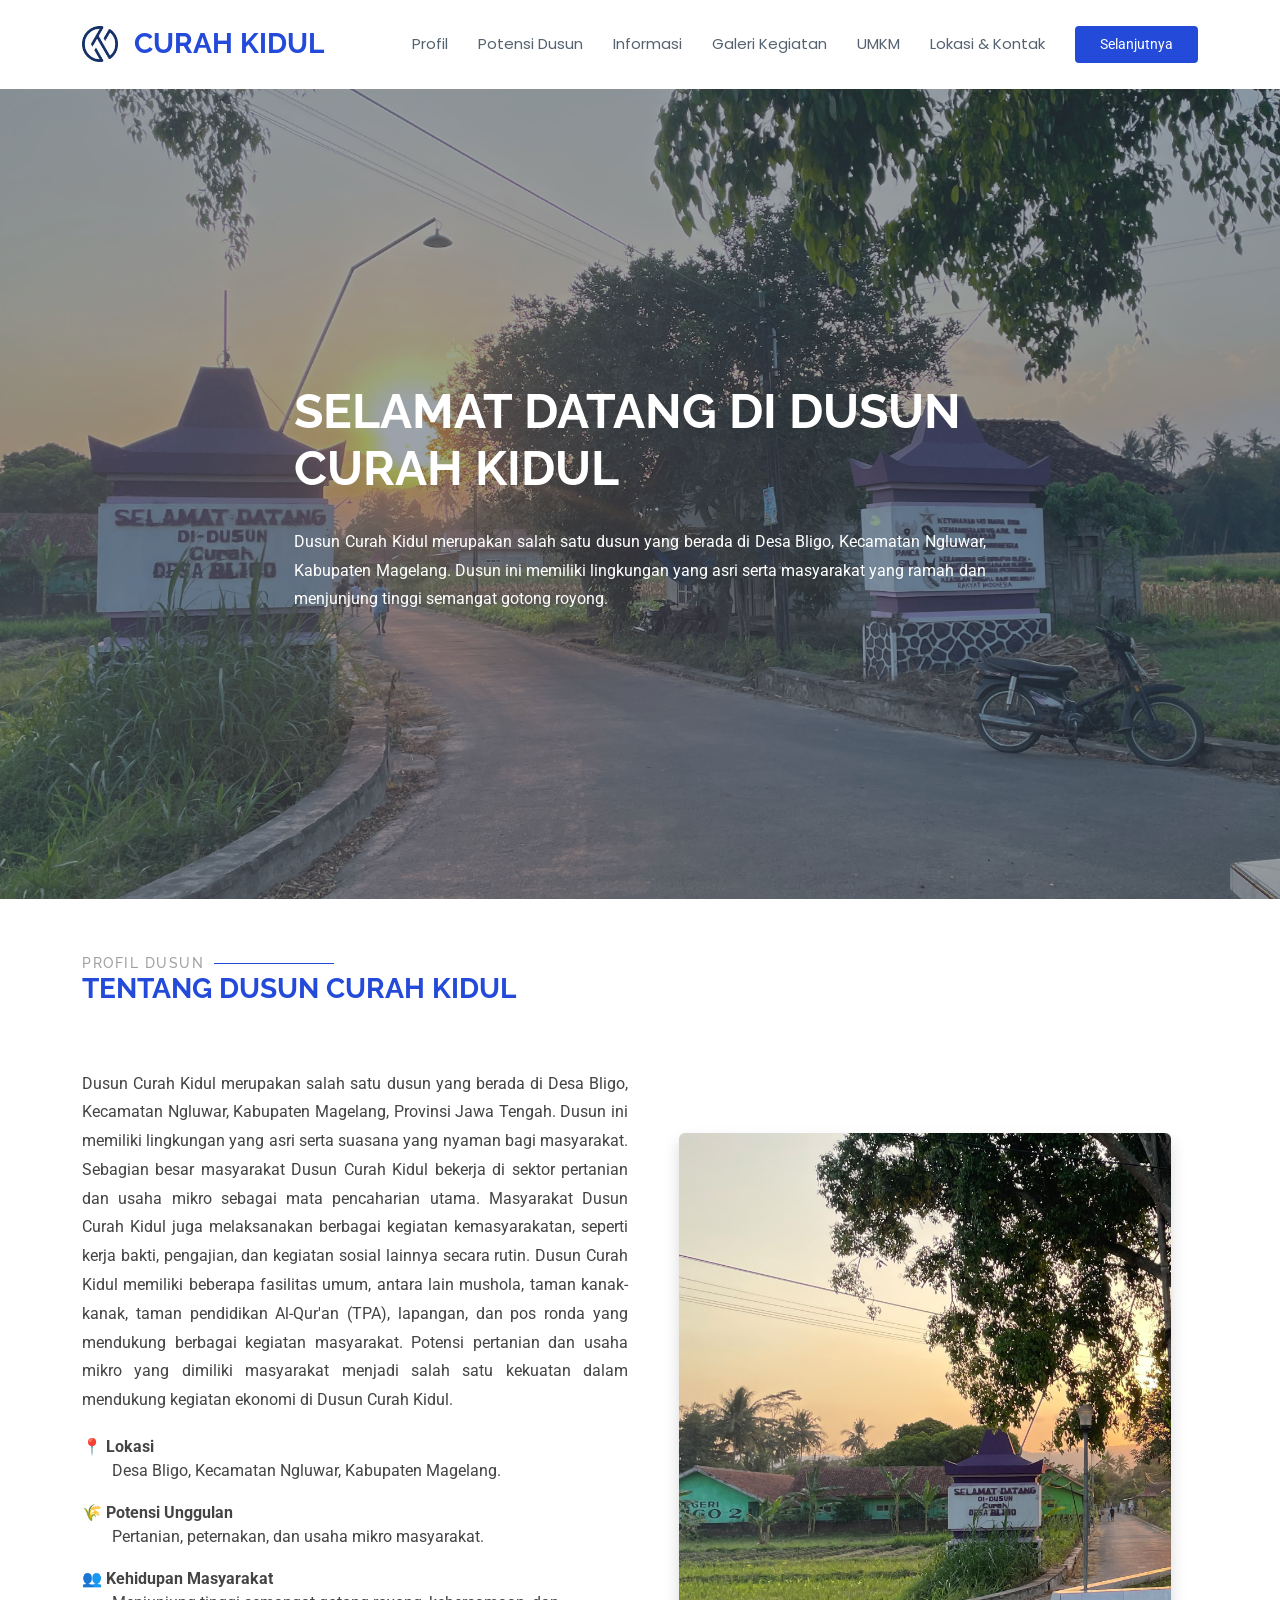
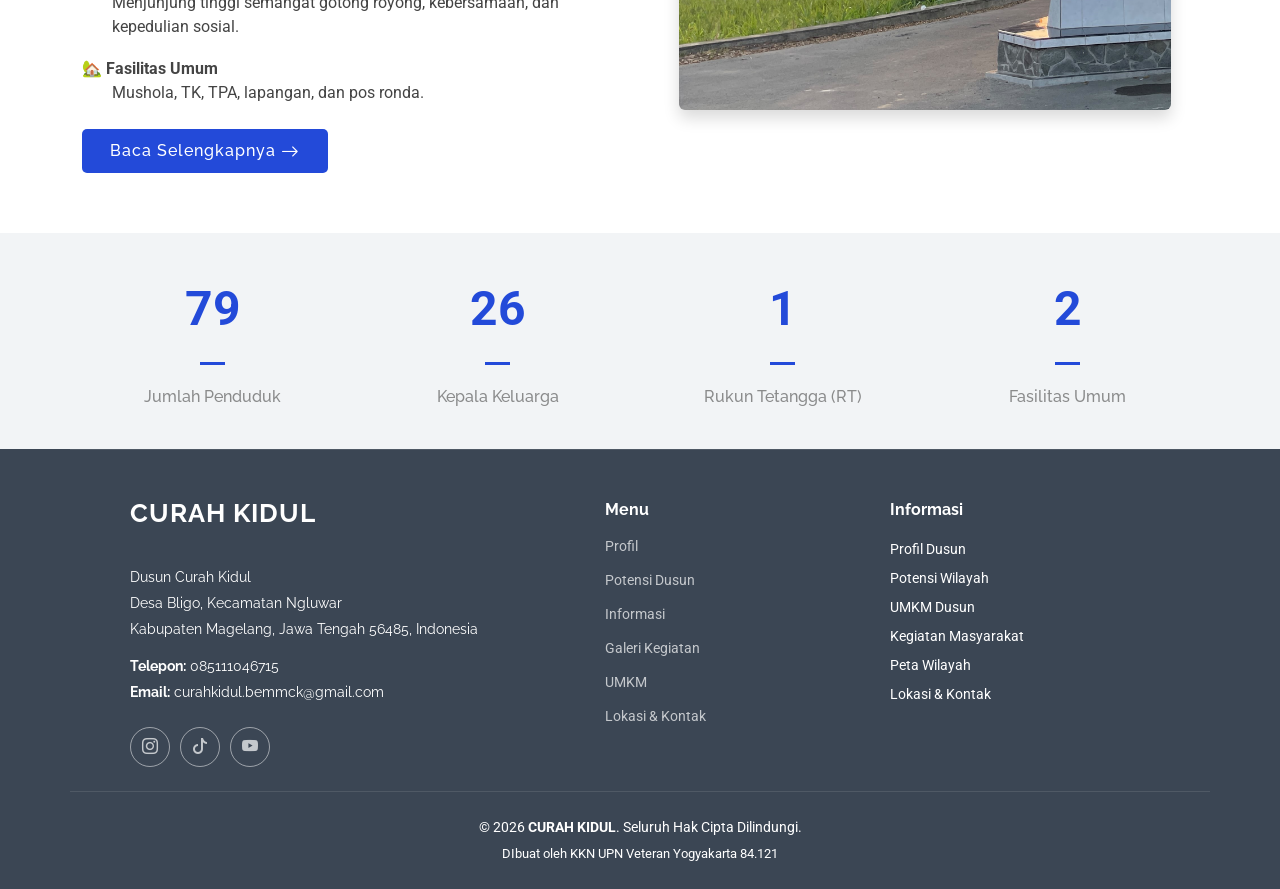
<file: index.html>
<!DOCTYPE html>
<html lang="en">

<head>
  <meta charset="utf-8">
  <meta content="width=device-width, initial-scale=1.0" name="viewport">
  <title>PROFIL - CURAH KIDUL</title>
  <meta name="description" content="">
  <meta name="keywords" content="">

  <!-- Favicons -->
 <link rel="icon" type="image/png" href="assets/img/logobemmck.png">
<link rel="apple-touch-icon" href="assets/img/logobemmck.png">

  <!-- Fonts -->
  <link href="https://fonts.googleapis.com" rel="preconnect">
  <link href="https://fonts.gstatic.com" rel="preconnect" crossorigin>
  <link href="https://fonts.googleapis.com/css2?family=Roboto:ital,wght@0,100;0,300;0,400;0,500;0,700;0,900;1,100;1,300;1,400;1,500;1,700;1,900&family=Poppins:ital,wght@0,100;0,200;0,300;0,400;0,500;0,600;0,700;0,800;0,900;1,100;1,200;1,300;1,400;1,500;1,600;1,700;1,800;1,900&family=Raleway:ital,wght@0,100;0,200;0,300;0,400;0,500;0,600;0,700;0,800;0,900;1,100;1,200;1,300;1,400;1,500;1,600;1,700;1,800;1,900&display=swap" rel="stylesheet">

  <!-- Vendor CSS Files -->
  <link href="assets/vendor/bootstrap/css/bootstrap.min.css" rel="stylesheet">
  <link href="assets/vendor/bootstrap-icons/bootstrap-icons.css" rel="stylesheet">
  <link href="assets/vendor/aos/aos.css" rel="stylesheet">
  <link href="assets/vendor/glightbox/css/glightbox.min.css" rel="stylesheet">
  <link href="assets/vendor/swiper/swiper-bundle.min.css" rel="stylesheet">

  <!-- Main CSS File -->
  <link href="assets/css/main.css" rel="stylesheet">

  <!-- =======================================================
  * Template Name: CURAH KIDUL
  * Template URL: https://bootstrapmade.com/CURAH KIDUL-free-bootstrap-theme/
  * Updated: Aug 07 2024 with Bootstrap v5.3.3
  * Author: BootstrapMade.com
  * License: https://bootstrapmade.com/license/
  ======================================================== -->
</head>

<body class="index-page">

  
  <header id="header" class="header d-flex align-items-center sticky-top">
    <div class="container-fluid container-xl position-relative d-flex align-items-center">

      <a href="index.html" class="logo d-flex align-items-center me-auto">
    <img src="assets/img/logobemmck.png" alt="Logo BEM MCK" class="logo-img">
    <h1 class="sitename ms-2">CURAH KIDUL</h1>
</a>

      <nav id="navmenu" class="navmenu">
        <ul>
          <li><a href="index.html">Profil</a></li>
          <li><a href="POTENSI DUSUN.html"><span>Potensi Dusun</a></li>
         <li><a href="INFORMASI.html">Informasi</a></li>
          <li><a href="GALERI.html">Galeri Kegiatan</a></li>
          <li><a href="UMKM.html">UMKM</a></li>
          <li><a href="LOKASI & ALAMAT.html">Lokasi & Kontak</a></li>
        </ul>
        <i class="mobile-nav-toggle d-xl-none bi bi-list"></i>
      </nav>

      <a class="btn-getstarted" href="POTENSI DUSUN.html">Selanjutnya</a>

    </div>
  </header>

  <main class="main">

    <!-- Hero Section -->
<section id="hero" class="hero section dark-background">

  <div id="hero-carousel" class="carousel slide carousel-fade"
       data-bs-ride="carousel"
       data-bs-interval="5000">

    <div class="carousel-item active">
      <img src="assets/img/portfolio/DUSUNCURAHKIDUL (2).jpeg" alt="">

      <div class="carousel-container">

        <h2>SELAMAT DATANG DI DUSUN CURAH KIDUL</h2>

       <p style="text-align: justify; text-align-last: left; line-height: 1.8;">
 Dusun Curah Kidul merupakan salah satu dusun yang berada di Desa Bligo, Kecamatan Ngluwar, Kabupaten Magelang. Dusun ini memiliki lingkungan yang asri serta masyarakat yang ramah dan menjunjung tinggi semangat gotong royong.
</p>

      </div>
    </div>

  </div>

</section>

    <!-- Indikator -->
    <ol class="carousel-indicators"></ol>

  </div>

</section>
      </div>

    </section><!-- /Hero Section -->

    <!-- About Section -->
    <section id="about" class="about section">

      <!-- Section Title -->
      <div class="container section-title" data-aos="fade-up">
        <h2>PROFIL DUSUN</h2>
        <p>Tentang Dusun Curah Kidul<br></p>
      </div>
      <!-- End Section Title -->

     <div class="container">

  <div class="row gy-4 align-items-center">

    <!-- KOLOM KIRI -->
    <div class="col-lg-6 content" data-aos="fade-up" data-aos-delay="100">

      <p style="text-align: justify; text-align-last: left; line-height: 1.8;">
        Dusun Curah Kidul merupakan salah satu dusun yang berada di Desa Bligo, Kecamatan Ngluwar, Kabupaten Magelang, Provinsi Jawa Tengah. Dusun ini memiliki lingkungan yang asri serta suasana yang nyaman bagi masyarakat. Sebagian besar masyarakat Dusun Curah Kidul bekerja di sektor pertanian dan usaha mikro sebagai mata pencaharian utama. Masyarakat Dusun Curah Kidul juga melaksanakan berbagai kegiatan kemasyarakatan, seperti kerja bakti, pengajian, dan kegiatan sosial lainnya secara rutin. Dusun Curah Kidul memiliki beberapa fasilitas umum, antara lain mushola, taman kanak-kanak, taman pendidikan Al-Qur'an (TPA), lapangan, dan pos ronda yang mendukung berbagai kegiatan masyarakat. Potensi pertanian dan usaha mikro yang dimiliki masyarakat menjadi salah satu kekuatan dalam mendukung kegiatan ekonomi di Dusun Curah Kidul.
      </p>

      <div style="margin-top:20px;">

        <div style="margin-bottom:18px;">
          <div><strong>📍 Lokasi</strong></div>
          <div style="margin-left:30px;">Desa Bligo, Kecamatan Ngluwar, Kabupaten Magelang.</div>
        </div>

        <div style="margin-bottom:18px;">
          <div><strong>🌾 Potensi Unggulan</strong></div>
          <div style="margin-left:30px;">Pertanian, peternakan, dan usaha mikro masyarakat.</div>
        </div>

        <div style="margin-bottom:18px;">
          <div><strong>👥 Kehidupan Masyarakat</strong></div>
          <div style="margin-left:30px;">
            Menjunjung tinggi semangat gotong royong, kebersamaan, dan kepedulian sosial.
          </div>
        </div>

        <div>
          <div><strong>🏡 Fasilitas Umum</strong></div>
          <div style="margin-left:30px;">Mushola, TK, TPA, lapangan, dan pos ronda.</div>
        </div>

      </div>

      <a href="POTENSI DUSUN.html" class="read-more mt-4">
        <span>Baca Selengkapnya</span>
        <i class="bi bi-arrow-right"></i>
      </a>

    </div>

    <!-- KOLOM KANAN -->
    <div class="col-lg-6 text-center" data-aos="fade-left" data-aos-delay="200">

    <img src="assets/img/portfolio/DUSUN.jpeg"
         class="img-fluid rounded shadow"
         alt="Profil Dusun Curah Kidul"
         style="width:90%; max-width:500px; height:auto; border-radius:15px;">

</div>

  </div>

</div>
    </section><!-- /About Section -->

   <!-- Stats Section -->
<!-- Stats Section -->
<section id="stats" class="stats section light-background">

  <div class="container" data-aos="fade-up" data-aos-delay="100">

    <div class="row gy-4">

      <div class="col-lg-3 col-md-6">
        <div class="stats-item text-center w-100 h-100">
          <span class="purecounter"
                data-purecounter-start="0"
                data-purecounter-end="403"
                data-purecounter-duration="2"></span>
          <p>Jumlah Penduduk</p>
        </div>
      </div>

      <div class="col-lg-3 col-md-6">
        <div class="stats-item text-center w-100 h-100">
          <span class="purecounter"
                data-purecounter-start="0"
                data-purecounter-end="133"
                data-purecounter-duration="2"></span>
          <p>Kepala Keluarga</p>
        </div>
      </div>

      <div class="col-lg-3 col-md-6">
        <div class="stats-item text-center w-100 h-100">
          <span class="purecounter"
                data-purecounter-start="0"
                data-purecounter-end="5"
                data-purecounter-duration="2"></span>
          <p>Rukun Tetangga (RT)</p>
        </div>
      </div>

      <div class="col-lg-3 col-md-6">
        <div class="stats-item text-center w-100 h-100">
          <span class="purecounter"
                data-purecounter-start="0"
                data-purecounter-end="9"
                data-purecounter-duration="2"></span>
          <p>Fasilitas Umum</p>
        </div>
      </div>

    </div>

  </div>

</section>

<script>
document.addEventListener("DOMContentLoaded", function () {
    new PureCounter();
});
</script>
    

   
          </div><!-- End Service Item -->

        </div>

      </div>

    </section><!-- /Services Section -->

    
    </section><!-- /Portfolio Section -->

  </main>

<footer id="footer" class="footer dark-background">

  <div class="container footer-top">
    <div class="row gy-4 justify-content-center">

      <!-- Kolom 1 -->
      <div class="col-lg-5 col-md-6 footer-about">
        <a href="index.html" class="logo d-flex align-items-center">
          <span class="sitename">CURAH KIDUL</span>
        </a>

        <div class="footer-contact pt-3">
          <p>Dusun Curah Kidul</p>
          <p>Desa Bligo, Kecamatan Ngluwar</p>
          <p>Kabupaten Magelang, Jawa Tengah 56485, Indonesia</p>

          <p class="mt-3">
            <strong>Telepon:</strong> 085111046715
          </p>

          <p>
            <strong>Email:</strong> curahkidul.bemmck@gmail.com
          </p>
        </div>

       <div class="social-links d-flex mt-4">
  <a href="https://www.instagram.com/curahkidul?igsh=MW04ZHRrMmMzZ2Z3NA==" target="_blank" rel="noopener noreferrer">
    <i class="bi bi-instagram"></i>
  </a>

  <a href="https://www.tiktok.com/@bemmck_?_r=1&_t=ZS-97vwiOV2TBI" target="_blank" rel="noopener noreferrer">
    <i class="bi bi-tiktok"></i>
  </a>
    <a href="https://youtube.com/@bemmck6226?si=onUpL0MgoAjfxLXN" target="_blank" rel="noopener noreferrer">
    <i class="bi bi-youtube"></i>
  </a>
</div>
      </div>

      <!-- Kolom 2 -->
      <div class="col-lg-3 col-md-6 footer-links">
        <h4>Menu</h4>

        <ul>
          <li><a href="index.html">Profil</a></li>
           <li><a href="POTENSI DUSUN.html"><span>Potensi Dusun</a></li>
          <li><a href="INFORMASI.html">Informasi</a></li>
          <li><a href="GALERI.html">Galeri Kegiatan</a></li>
          <li><a href="UMKM.html">UMKM</a></li>
          <li><a href="LOKASI & ALAMAT.html">Lokasi & Kontak</a></li>
        </ul>
      </div>

      <!-- Kolom 3 -->
      <div class="col-lg-3 col-md-6">
        <h4>Informasi</h4>

        <ul class="list-unstyled text-white">
          <li class="mb-2">Profil Dusun</li>
          <li class="mb-2">Potensi Wilayah</li>
          <li class="mb-2">UMKM Dusun</li>
          <li class="mb-2">Kegiatan Masyarakat</li>
          <li class="mb-2">Peta Wilayah</li>
          <li class="mb-2">Lokasi & Kontak</li>
        </ul>
      </div>

    </div>
  </div>

  <div class="container copyright text-center mt-4">
  <p>
    © 2026 <strong>CURAH KIDUL</strong>. Seluruh Hak Cipta Dilindungi.
  </p>

  <div class="credits">
    DIbuat oleh KKN UPN Veteran Yogyakarta 84.121
  </div>
</div>

</footer>

<!-- Scroll Top -->
<a href="#" id="scroll-top"
  class="scroll-top d-flex align-items-center justify-content-center">
  <i class="bi bi-arrow-up-short"></i>
</a>

<!-- Preloader -->
<div id="preloader"></div>

<!-- Vendor JS Files -->
<script src="assets/vendor/bootstrap/js/bootstrap.bundle.min.js"></script>
<script src="assets/vendor/php-email-form/validate.js"></script>
<script src="assets/vendor/aos/aos.js"></script>
<script src="assets/vendor/glightbox/js/glightbox.min.js"></script>
<script src="assets/vendor/imagesloaded/imagesloaded.pkgd.min.js"></script>
<script src="assets/vendor/isotope-layout/isotope.pkgd.min.js"></script>
<script src="assets/vendor/purecounter/purecounter_vanilla.js"></script>
<script src="assets/vendor/waypoints/noframework.waypoints.js"></script>
<script src="assets/vendor/swiper/swiper-bundle.min.js"></script>

<!-- Main JS File -->
<script src="assets/js/main.js"></script>

</body>
</html>
</file>
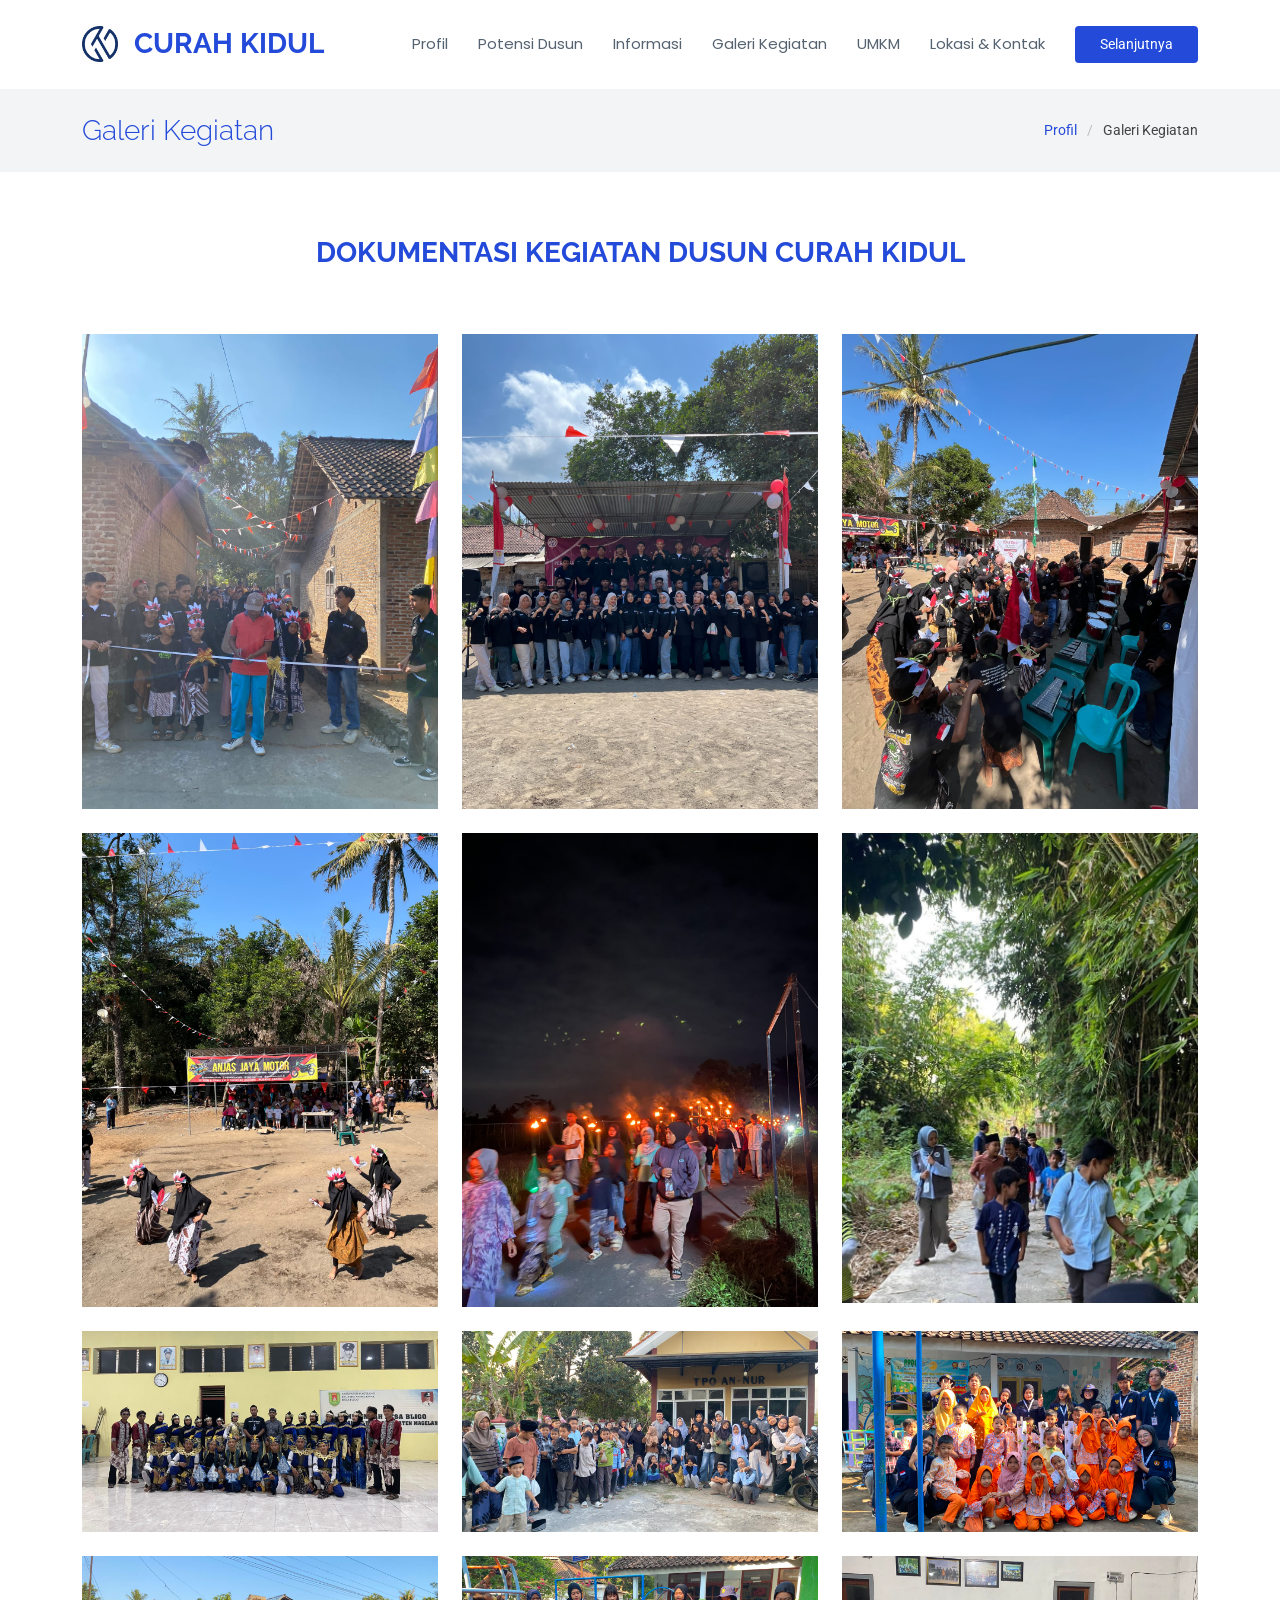
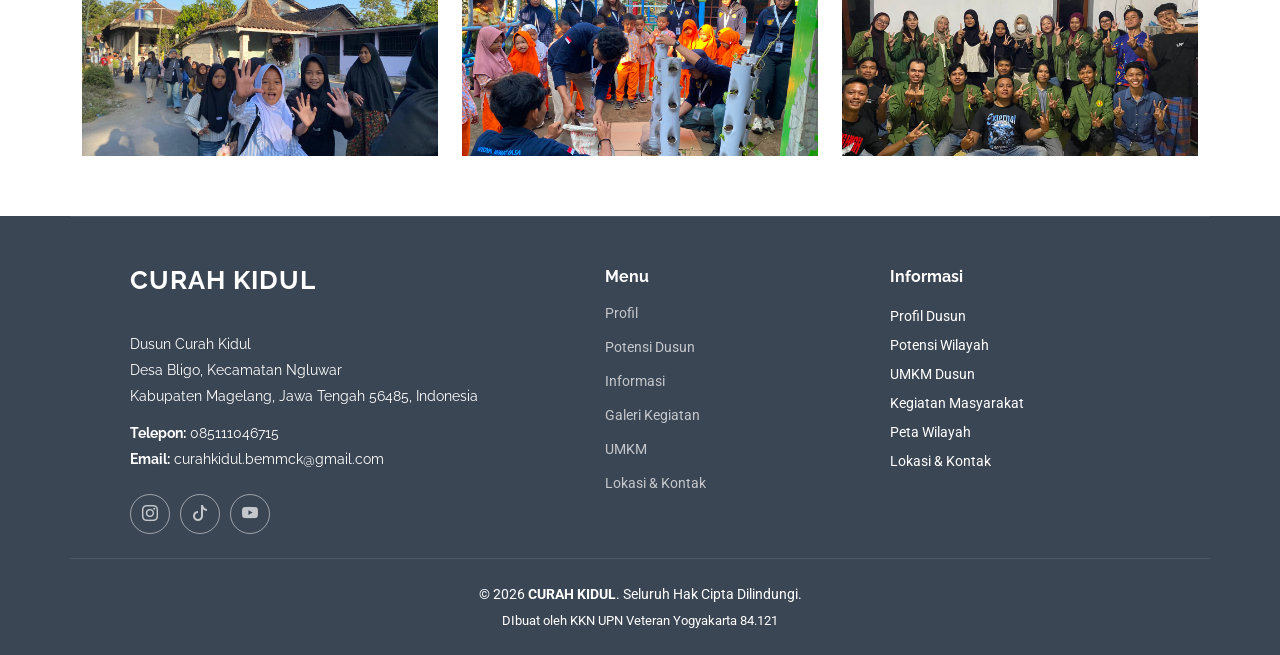
<file: GALERI.html>
<!DOCTYPE html>
<html lang="en">

<head>
  <meta charset="utf-8">
  <meta content="width=device-width, initial-scale=1.0" name="viewport">
  <title>GALERI - CURAH KIDUL</title>
  <meta name="description" content="">
  <meta name="keywords" content="">

  <!-- Favicons -->
  <link rel="icon" type="image/png" href="assets/img/logobemmck.png">
<link rel="apple-touch-icon" href="assets/img/logobemmck.png">

  <!-- Fonts -->
  <link href="https://fonts.googleapis.com" rel="preconnect">
  <link href="https://fonts.gstatic.com" rel="preconnect" crossorigin>
  <link href="https://fonts.googleapis.com/css2?family=Roboto:ital,wght@0,100;0,300;0,400;0,500;0,700;0,900;1,100;1,300;1,400;1,500;1,700;1,900&family=Poppins:ital,wght@0,100;0,200;0,300;0,400;0,500;0,600;0,700;0,800;0,900;1,100;1,200;1,300;1,400;1,500;1,600;1,700;1,800;1,900&family=Raleway:ital,wght@0,100;0,200;0,300;0,400;0,500;0,600;0,700;0,800;0,900;1,100;1,200;1,300;1,400;1,500;1,600;1,700;1,800;1,900&display=swap" rel="stylesheet">

  <!-- Vendor CSS Files -->
  <link href="assets/vendor/bootstrap/css/bootstrap.min.css" rel="stylesheet">
  <link href="assets/vendor/bootstrap-icons/bootstrap-icons.css" rel="stylesheet">
  <link href="assets/vendor/aos/aos.css" rel="stylesheet">
  <link href="assets/vendor/glightbox/css/glightbox.min.css" rel="stylesheet">
  <link href="assets/vendor/swiper/swiper-bundle.min.css" rel="stylesheet">

  <!-- Main CSS File -->
  <link href="assets/css/main.css" rel="stylesheet">

  <!-- =======================================================
  * Template Name: Sailor
  * Template URL: https://bootstrapmade.com/sailor-free-bootstrap-theme/
  * Updated: Aug 07 2024 with Bootstrap v5.3.3
  * Author: BootstrapMade.com
  * License: https://bootstrapmade.com/license/
  ======================================================== -->
</head>

<body class="portfolio-page">

  <header id="header" class="header d-flex align-items-center sticky-top">
    <div class="container-fluid container-xl position-relative d-flex align-items-center">

       <a href="index.html" class="logo d-flex align-items-center me-auto">
    <img src="assets/img/logobemmck.png" alt="Logo BEM MCK" class="logo-img">
    <h1 class="sitename ms-2">CURAH KIDUL</h1>
</a>

      <nav id="navmenu" class="navmenu">
        <ul>
           <li><a href="index.html">Profil</a></li>
          <li><a href="POTENSI DUSUN.html"><span>Potensi Dusun</a></li>
         <li><a href="INFORMASI.html">Informasi</a></li>
          <li><a href="GALERI.html">Galeri Kegiatan</a></li>
          <li><a href="UMKM.html">UMKM</a></li>
          <li><a href="LOKASI & ALAMAT.html">Lokasi & Kontak</a></li>
        </ul>
        <i class="mobile-nav-toggle d-xl-none bi bi-list"></i>
      </nav>

      <a class="btn-getstarted" href="UMKM.html">Selanjutnya</a>

    </div>
  </header>

  <main class="main">

    <!-- Page Title -->
    <div class="page-title light-background">
      <div class="container d-lg-flex justify-content-between align-items-center">
        <h1 class="mb-2 mb-lg-0">Galeri Kegiatan</h1>
        <nav class="breadcrumbs">
          <ol>
            <li><a href="index.html">Profil</a></li>
            <li class="current">Galeri Kegiatan</li>
          </ol>
        </nav>
      </div>
    </div><!-- End Page Title -->

    <!-- Portfolio Section -->
   <section id="portfolio" class="portfolio section">

  <div class="container">

    <div class="section-title text-center">
     
      <p>Dokumentasi Kegiatan Dusun Curah Kidul</p>
    </div>

    <div class="row g-4">

      <!-- FOTO 1 -->
      <div class="col-lg-4 col-md-6">
        <a href="assets/img/portfolio/jalansehat.jpeg" class="glightbox">
          <img src="assets/img/portfolio/jalansehat.jpeg"
               class="img-fluid gallery-img"
               alt="">
        </a>
      </div>

      <!-- FOTO 2 -->
      <div class="col-lg-4 col-md-6">
        <a href="assets/img/portfolio/bemmck.jpeg" class="glightbox">
          <img src="assets/img/portfolio/bemmck.jpeg"
               class="img-fluid gallery-img"
               alt="">
        </a>
      </div>

      <!-- FOTO 3 -->
       <div class="col-lg-4 col-md-6">
        <a href="assets/img/portfolio/jalansehat 2.jpeg" class="glightbox">
          <img src="assets/img/portfolio/jalansehat 2.jpeg"
               class="img-fluid gallery-img"
               alt="">
        </a>
      </div>

      <!-- FOTO 4 -->
      <div class="col-lg-4 col-md-6">
        <a href="assets/img/portfolio/pentasseni.jpeg" class="glightbox">
          <img src="assets/img/portfolio/pentasseni.jpeg"
               class="img-fluid gallery-img"
               alt="">
        </a>
      </div>

      <!-- FOTO 5 -->
       <div class="col-lg-4 col-md-6">
        <a href="assets/img/portfolio/takbiran 2.jpeg" class="glightbox">
          <img src="assets/img/portfolio/takbiran 2.jpeg"
               class="img-fluid gallery-img"
               alt="">
        </a>
      </div>

      <!-- FOTO 6 -->
      <div class="col-lg-4 col-md-6">
        <a href="assets/img/portfolio/tpa1.jpeg" class="glightbox">
          <img src="assets/img/portfolio/tpa1.jpeg"
               class="img-fluid gallery-img"
               alt="">
        </a>
      </div>

      <!-- FOTO 7 -->
      <div class="col-lg-4 col-md-6">
        <a href="assets/img/portfolio/takbiran.jpeg" class="glightbox">
          <img src="assets/img/portfolio/takbiran.jpeg"
               class="img-fluid gallery-img"
               alt="">
        </a>
      </div>

      <!-- FOTO 8 -->
     <div class="col-lg-4 col-md-6">
        <a href="assets/img/portfolio/tpa2.jpeg" class="glightbox">
          <img src="assets/img/portfolio/tpa2.jpeg"
               class="img-fluid gallery-img"
               alt="">
        </a>
      </div>

      <!-- FOTO 9 -->
     <div class="col-lg-4 col-md-6">
        <a href="assets/img/portfolio/vertiga.jpeg" class="glightbox">
          <img src="assets/img/portfolio/vertiga.jpeg"
               class="img-fluid gallery-img"
               alt="">
        </a>
      </div>
 <!-- FOTO 10 -->
      <div class="col-lg-4 col-md-6">
        <a href="assets/img/portfolio/tpa3.jpeg" class="glightbox">
          <img src="assets/img/portfolio/tpa3.jpeg"
               class="img-fluid gallery-img"
               alt="">
        </a>
      </div>

      <!-- FOTO 11 -->
      <div class="col-lg-4 col-md-6">
        <a href="assets/img/portfolio/vertiga 2.jpeg" class="glightbox">
          <img src="assets/img/portfolio/vertiga 2.jpeg"
               class="img-fluid gallery-img"
               alt="">
        </a>
      </div>

      <!-- FOTO 12 -->
      <div class="col-lg-4 col-md-6">
        <a href="assets/img/portfolio/kkn.jpeg" class="glightbox">
          <img src="assets/img/portfolio/kkn.jpeg"
               class="img-fluid gallery-img"
               alt="">
        </a>
      </div>
  </div>

</section>
            </div><!-- End Portfolio Item -->

          </div><!-- End Portfolio Container -->

        </div>

      </div>

    </section><!-- /Portfolio Section -->

  </main>

 <footer id="footer" class="footer dark-background">

  <div class="container footer-top">
    <div class="row gy-4 justify-content-center">

      <!-- Kolom 1 -->
      <div class="col-lg-5 col-md-6 footer-about">
        <a href="index.html" class="logo d-flex align-items-center">
          <span class="sitename">CURAH KIDUL</span>
        </a>

        <div class="footer-contact pt-3">
          <p>Dusun Curah Kidul</p>
          <p>Desa Bligo, Kecamatan Ngluwar</p>
          <p>Kabupaten Magelang, Jawa Tengah 56485, Indonesia</p>

           <p class="mt-3">
            <strong>Telepon:</strong> 085111046715
          </p>

          <p>
            <strong>Email:</strong> curahkidul.bemmck@gmail.com
          </p>
        </div>

       <div class="social-links d-flex mt-4">
  <a href="https://www.instagram.com/curahkidul?igsh=MW04ZHRrMmMzZ2Z3NA==" target="_blank" rel="noopener noreferrer">
    <i class="bi bi-instagram"></i>
  </a>

  <a href="https://www.tiktok.com/@bemmck_?_r=1&_t=ZS-97vwiOV2TBI" target="_blank" rel="noopener noreferrer">
    <i class="bi bi-tiktok"></i>
  </a>
    <a href="https://youtube.com/@bemmck6226?si=onUpL0MgoAjfxLXN" target="_blank" rel="noopener noreferrer">
    <i class="bi bi-youtube"></i>
  </a>
</div>
      </div>

      <!-- Kolom 2 -->
      <div class="col-lg-3 col-md-6 footer-links">
        <h4>Menu</h4>

        <ul>
         <li><a href="index.html">Profil</a></li>
           <li><a href="POTENSI DUSUN.html"><span>Potensi Dusun</a></li>
          <li><a href="INFORMASI.html">Informasi</a></li>
          <li><a href="GALERI.html">Galeri Kegiatan</a></li>
          <li><a href="UMKM.html">UMKM</a></li>
          <li><a href="LOKASI & ALAMAT.html">Lokasi & Kontak</a></li>
        </ul>
      </div>

      <!-- Kolom 3 -->
      <div class="col-lg-3 col-md-6">
        <h4>Informasi</h4>

        <ul class="list-unstyled text-white">
          <li class="mb-2">Profil Dusun</li>
          <li class="mb-2">Potensi Wilayah</li>
          <li class="mb-2">UMKM Dusun</li>
          <li class="mb-2">Kegiatan Masyarakat</li>
          <li class="mb-2">Peta Wilayah</li>
          <li class="mb-2">Lokasi & Kontak</li>
        </ul>
      </div>

    </div>
  </div>

  <div class="container copyright text-center mt-4">
  <p>
    © 2026 <strong>CURAH KIDUL</strong>. Seluruh Hak Cipta Dilindungi.
  </p>

  <div class="credits">
    DIbuat oleh KKN UPN Veteran Yogyakarta 84.121
  </div>
</div>

</footer>

<!-- Scroll Top -->
<a href="#" id="scroll-top"
  class="scroll-top d-flex align-items-center justify-content-center">
  <i class="bi bi-arrow-up-short"></i>
</a>

<!-- Preloader -->
<div id="preloader"></div>

  <!-- Vendor JS Files -->
  <script src="assets/vendor/bootstrap/js/bootstrap.bundle.min.js"></script>
  <script src="assets/vendor/php-email-form/validate.js"></script>
  <script src="assets/vendor/aos/aos.js"></script>
  <script src="assets/vendor/glightbox/js/glightbox.min.js"></script>
  <script src="assets/vendor/imagesloaded/imagesloaded.pkgd.min.js"></script>
  <script src="assets/vendor/isotope-layout/isotope.pkgd.min.js"></script>
  <script src="assets/vendor/purecounter/purecounter_vanilla.js"></script>
  <script src="assets/vendor/waypoints/noframework.waypoints.js"></script>
  <script src="assets/vendor/swiper/swiper-bundle.min.js"></script>

  <!-- Main JS File -->
  <script src="assets/js/main.js"></script>

</body>

</html>
</file>
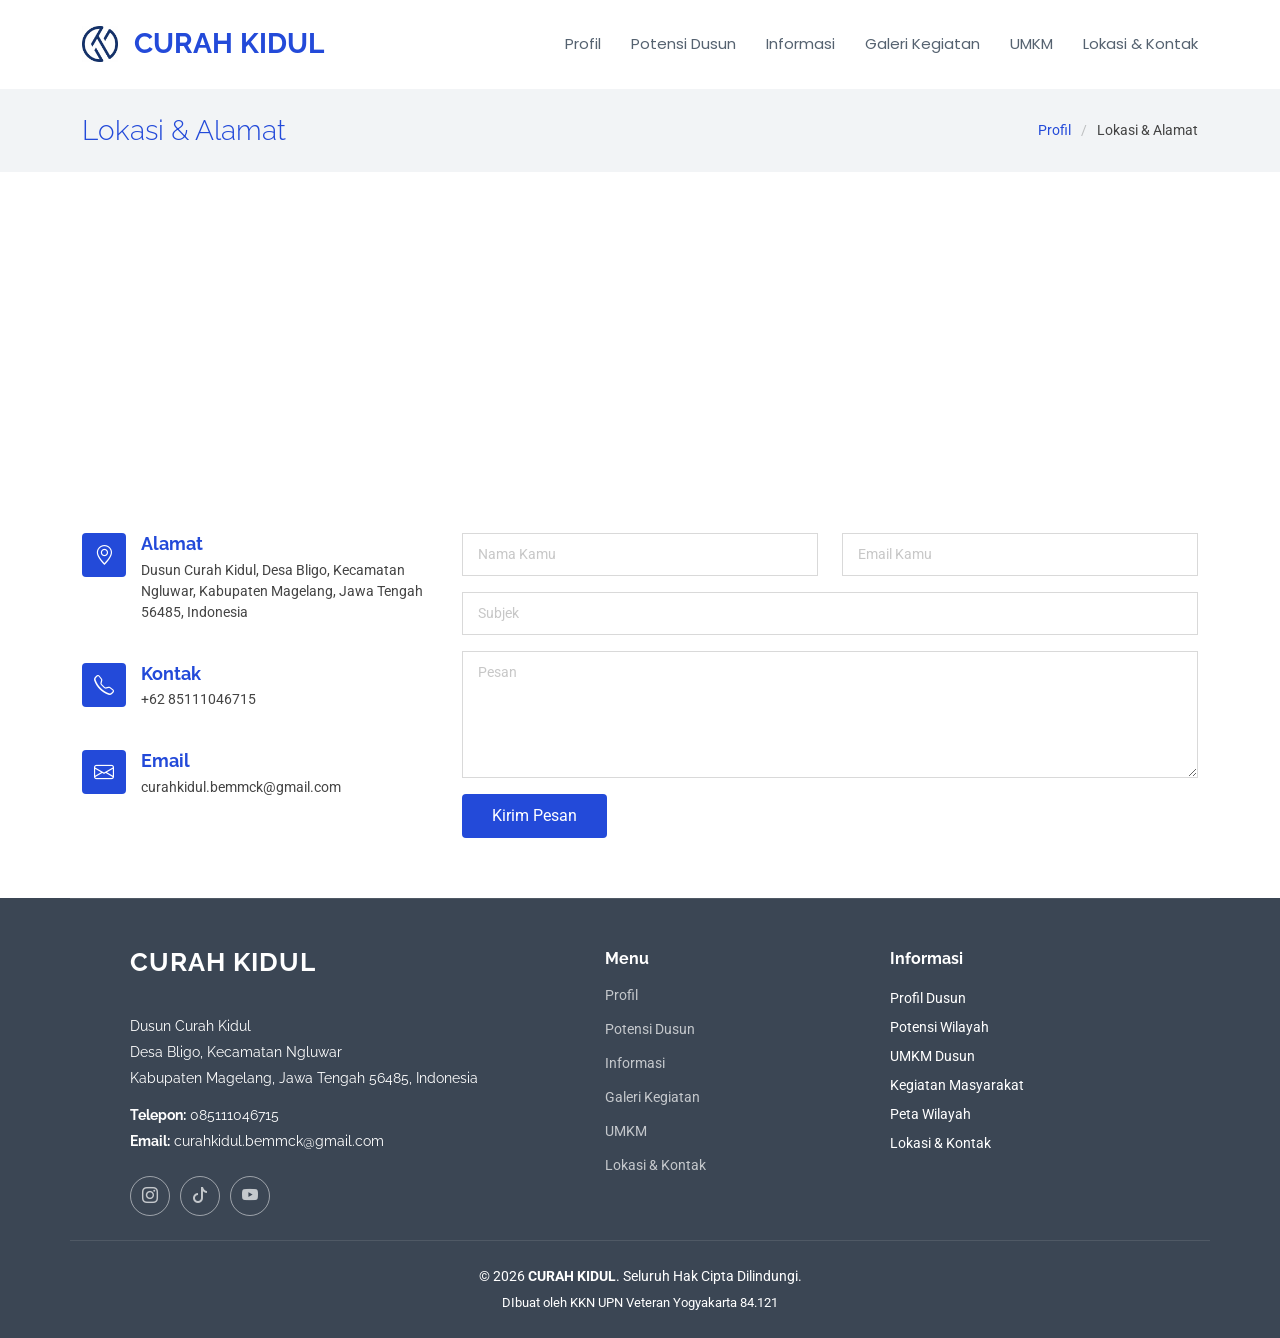
<file: LOKASI & ALAMAT.html>
<!DOCTYPE html>
<html lang="en">

<head>
  <meta charset="utf-8">
  <meta content="width=device-width, initial-scale=1.0" name="viewport">
  <title>Lokasi & Alamat - CURAH KIDUL</title>
  <meta name="description" content="">
  <meta name="keywords" content="">

  <!-- Favicons -->
 <link rel="icon" type="image/png" href="assets/img/logobemmck.png">
<link rel="apple-touch-icon" href="assets/img/logobemmck.png">
  <!-- Fonts -->
  <link href="https://fonts.googleapis.com" rel="preconnect">
  <link href="https://fonts.gstatic.com" rel="preconnect" crossorigin>
  <link href="https://fonts.googleapis.com/css2?family=Roboto:ital,wght@0,100;0,300;0,400;0,500;0,700;0,900;1,100;1,300;1,400;1,500;1,700;1,900&family=Poppins:ital,wght@0,100;0,200;0,300;0,400;0,500;0,600;0,700;0,800;0,900;1,100;1,200;1,300;1,400;1,500;1,600;1,700;1,800;1,900&family=Raleway:ital,wght@0,100;0,200;0,300;0,400;0,500;0,600;0,700;0,800;0,900;1,100;1,200;1,300;1,400;1,500;1,600;1,700;1,800;1,900&display=swap" rel="stylesheet">

  <!-- Vendor CSS Files -->
  <link href="assets/vendor/bootstrap/css/bootstrap.min.css" rel="stylesheet">
  <link href="assets/vendor/bootstrap-icons/bootstrap-icons.css" rel="stylesheet">
  <link href="assets/vendor/aos/aos.css" rel="stylesheet">
  <link href="assets/vendor/glightbox/css/glightbox.min.css" rel="stylesheet">
  <link href="assets/vendor/swiper/swiper-bundle.min.css" rel="stylesheet">

  <!-- Main CSS File -->
  <link href="assets/css/main.css" rel="stylesheet">

  <!-- =======================================================
  * Template Name: Sailor
  * Template URL: https://bootstrapmade.com/sailor-free-bootstrap-theme/
  * Updated: Aug 07 2024 with Bootstrap v5.3.3
  * Author: BootstrapMade.com
  * License: https://bootstrapmade.com/license/
  ======================================================== -->
</head>

<body class="Lokasi & Alamat-page">

  <header id="header" class="header d-flex align-items-center sticky-top">
    <div class="container-fluid container-xl position-relative d-flex align-items-center">

        <a href="index.html" class="logo d-flex align-items-center me-auto">
    <img src="assets/img/logobemmck.png" alt="Logo BEM MCK" class="logo-img">
    <h1 class="sitename ms-2">CURAH KIDUL</h1>
</a>
      <nav id="navmenu" class="navmenu">
        <ul>
          <li><a href="index.html">Profil</a></li>
          <li><a href="POTENSI DUSUN.html"><span>Potensi Dusun</a></li>
         <li><a href="INFORMASI.html">Informasi</a></li>
          <li><a href="GALERI.html">Galeri Kegiatan</a></li>
          <li><a href="UMKM.html">UMKM</a></li>
          <li><a href="LOKASI & ALAMAT.html">Lokasi & Kontak</a></li>
        </ul>
        <i class="mobile-nav-toggle d-xl-none bi bi-list"></i>
      </nav>
    </div>
  </header>

  <main class="main">

    <!-- Page Title -->
    <div class="page-title light-background">
      <div class="container d-lg-flex justify-content-between align-items-center">
        <h1 class="mb-2 mb-lg-0">Lokasi & Alamat</h1>
        <nav class="breadcrumbs">
          <ol>
            <li><a href="index.html">Profil</a></li>
            <li class="current">Lokasi & Alamat</li>
          </ol>
        </nav>
      </div>
    </div><!-- End Page Title -->

    <!-- Lokasi & Alamat Section -->
    <section id="contact" class="contact section">

      <div class="container" data-aos="fade-up" data-aos-delay="100">

        <div class="mb-4" data-aos="fade-up" data-aos-delay="200">
          <iframe style="border:0; width: 100%; height: 270px;" src="https://www.google.com/maps/embed?pb=!1m18!1m12!1m3!1d7907.9684941843425!2d110.26999550000001!3d-7.684838450000004!2m3!1f0!2f0!3f0!3m2!1i1024!2i768!4f13.1!3m3!1m2!1s0x2e7af45a60e06f69%3A0xc4c25a149736ab7f!2sCurah%20Kidul%2C%20Bligo%2C%20Kec.%20Ngluwar%2C%20Kabupaten%20Magelang%2C%20Jawa%20Tengah!5e0!3m2!1sid!2sid!4v1782138965684!5m2!1sid!2sid" width="600" height="450" style="border:0;" allowfullscreen="" loading="lazy" referrerpolicy="no-referrer-when-downgrade"></iframe></iframe>
        </div><!-- End Google Maps -->

        <div class="row gy-4">

          <div class="col-lg-4">
            <div class="info-item d-flex" data-aos="fade-up" data-aos-delay="300">
              <i class="bi bi-geo-alt flex-shrink-0"></i>
              <div>
                <h3>Alamat</h3>
                <p>Dusun Curah Kidul, Desa Bligo, Kecamatan Ngluwar, Kabupaten Magelang, Jawa Tengah 56485, Indonesia</p>
              </div>
            </div><!-- End Info Item -->

            <div class="info-item d-flex" data-aos="fade-up" data-aos-delay="400">
              <i class="bi bi-telephone flex-shrink-0"></i>
              <div>
                <h3>Kontak</h3>
                <p>+62 85111046715</p>
              </div>
            </div><!-- End Info Item -->

            <div class="info-item d-flex" data-aos="fade-up" data-aos-delay="500">
              <i class="bi bi-envelope flex-shrink-0"></i>
              <div>
                <h3>Email</h3>
                <p>curahkidul.bemmck@gmail.com</p>
              </div>
            </div><!-- End Info Item -->

          </div>

         <div class="col-lg-8">
            <form id="contact-form" class="php-email-form" onsubmit="sendMail(event)">
              <div class="row">
                <div class="col-md-6 form-group">
                  <input type="text" name="name" class="form-control" id="name" placeholder="Nama Kamu" required>
                </div>
              <div class="col-md-6 form-group mt-3 mt-md-0">
                <input type="email" name="email" class="form-control" id="email" placeholder="Email Kamu" required>
              </div>
            </div>
          
            <div class="form-group mt-3">
              <input type="text" name="subject" class="form-control" id="subject" placeholder="Subjek" required>
            </div>
            
            <div class="form-group mt-3">
              <textarea name="message" class="form-control" id="message" rows="5" placeholder="Pesan" required></textarea>
            </div>
          <div class="my-3">
            <div class="loading">Memuat...</div>
            <div class="sent-message">Pesan Anda telah terkirim. Terima kasih!</div>
          </div>

  <div class="form-submit">
    <button type="submit">Kirim Pesan</button>
  </div>
</form>

          </div><!-- End Contact Form -->
              </div>
            </form>

        </div>

      </div>

    </section><!-- /Contact Section -->

  </main>

<footer id="footer" class="footer dark-background">

  <div class="container footer-top">
    <div class="row gy-4 justify-content-center">

      <!-- Kolom 1 -->
      <div class="col-lg-5 col-md-6 footer-about">
        <a href="index.html" class="logo d-flex align-items-center">
          <span class="sitename">CURAH KIDUL</span>
        </a>

        <div class="footer-contact pt-3">
          <p>Dusun Curah Kidul</p>
          <p>Desa Bligo, Kecamatan Ngluwar</p>
          <p>Kabupaten Magelang, Jawa Tengah 56485, Indonesia</p>

           <p class="mt-3">
            <strong>Telepon:</strong> 085111046715
          </p>

          <p>
            <strong>Email:</strong> curahkidul.bemmck@gmail.com
          </p>
        </div>


       <div class="social-links d-flex mt-4">
  <a href="https://www.instagram.com/curahkidul?igsh=MW04ZHRrMmMzZ2Z3NA==" target="_blank" rel="noopener noreferrer">
    <i class="bi bi-instagram"></i>
  </a>

  <a href="https://www.tiktok.com/@bemmck_?_r=1&_t=ZS-97vwiOV2TBI" target="_blank" rel="noopener noreferrer">
    <i class="bi bi-tiktok"></i>
  </a>
    <a href="https://youtube.com/@bemmck6226?si=onUpL0MgoAjfxLXN" target="_blank" rel="noopener noreferrer">
    <i class="bi bi-youtube"></i>
  </a>
</div>
      </div>

      <!-- Kolom 2 -->
      <div class="col-lg-3 col-md-6 footer-links">
        <h4>Menu</h4>

        <ul>
          <li><a href="index.html">Profil</a></li>
           <li><a href="POTENSI DUSUN.html"><span>Potensi Dusun</a></li>
          <li><a href="INFORMASI.html">Informasi</a></li>
          <li><a href="GALERI.html">Galeri Kegiatan</a></li>
          <li><a href="UMKM.html">UMKM</a></li>
          <li><a href="LOKASI & ALAMAT.html">Lokasi & Kontak</a></li>
        </ul>
      </div>

      <!-- Kolom 3 -->
      <div class="col-lg-3 col-md-6">
        <h4>Informasi</h4>

        <ul class="list-unstyled text-white">
          <li class="mb-2">Profil Dusun</li>
          <li class="mb-2">Potensi Wilayah</li>
          <li class="mb-2">UMKM Dusun</li>
          <li class="mb-2">Kegiatan Masyarakat</li>
          <li class="mb-2">Peta Wilayah</li>
          <li class="mb-2">Lokasi & Kontak</li>
        </ul>
      </div>

    </div>
  </div>

  <div class="container copyright text-center mt-4">
  <p>
    © 2026 <strong>CURAH KIDUL</strong>. Seluruh Hak Cipta Dilindungi.
  </p>

  <div class="credits">
    DIbuat oleh KKN UPN Veteran Yogyakarta 84.121
  </div>
</div>

</footer>

<!-- Scroll Top -->
<a href="#" id="scroll-top"
  class="scroll-top d-flex align-items-center justify-content-center">
  <i class="bi bi-arrow-up-short"></i>
</a>

<!-- Preloader -->
<div id="preloader"></div>

  <!-- Vendor JS Files -->
  <script src="assets/vendor/bootstrap/js/bootstrap.bundle.min.js"></script>
  <script src="assets/vendor/php-email-form/validate.js"></script>
  <script src="assets/vendor/aos/aos.js"></script>
  <script src="assets/vendor/glightbox/js/glightbox.min.js"></script>
  <script src="assets/vendor/imagesloaded/imagesloaded.pkgd.min.js"></script>
  <script src="assets/vendor/isotope-layout/isotope.pkgd.min.js"></script>
  <script src="assets/vendor/purecounter/purecounter_vanilla.js"></script>
  <script src="assets/vendor/waypoints/noframework.waypoints.js"></script>
  <script src="assets/vendor/swiper/swiper-bundle.min.js"></script>

  <!-- Main JS File -->
  <script src="assets/js/main.js"></script>
  <script>
  function sendMail(event) {
    event.preventDefault();

    const emailTo = "annisanurefa@gmail.com";
    const userName = document.getElementById("name").value.trim();
    const userEmail = document.getElementById("email").value.trim();
    const subjectRaw = document.getElementById("subject").value.trim();
    const messageRaw = document.getElementById("message").value.trim();

    // Subjek email
    const subjectFull = `${subjectRaw} - ${userName}`;
    const subject = encodeURIComponent(subjectFull);

    // Isi email body
    const bodyText = `Dari: ${userEmail}\nNama: ${userName}\n\n${messageRaw}`;
    const body = encodeURIComponent(bodyText).replace(/%0A/g, "%0D%0A");

    // Link Gmail
    const gmailURL = `https://mail.google.com/mail/?view=cm&fs=1&to=${emailTo}&su=${subject}&body=${body}`;

    // Notifikasi kecil
    const alertBox = document.createElement("div");
    alertBox.textContent = "Membuka Gmail untuk mengirim pesan Anda...";
    alertBox.style.position = "fixed";
    alertBox.style.bottom = "30px";
    alertBox.style.left = "50%";
    alertBox.style.transform = "translateX(-50%)";
    alertBox.style.background = "var(--accent-color)";
    alertBox.style.color = "var(--contrast-color)";
    alertBox.style.padding = "12px 20px";
    alertBox.style.borderRadius = "50px";
    alertBox.style.fontWeight = "500";
    alertBox.style.fontSize = "15px";
    alertBox.style.boxShadow = "0 4px 15px rgba(0,0,0,0.15)";
    alertBox.style.zIndex = "9999";
    alertBox.style.opacity = "0";
    alertBox.style.transition = "opacity 0.3s ease";
    document.body.appendChild(alertBox);

    setTimeout(() => { alertBox.style.opacity = "1"; }, 50);
    setTimeout(() => {
      alertBox.style.opacity = "0";
      setTimeout(() => alertBox.remove(), 500);
    }, 2000);

    // Buka Gmail
    setTimeout(() => {
      window.open(gmailURL, "_blank");
    }, 800);
  }
</script>
</body>
</html>
</file>
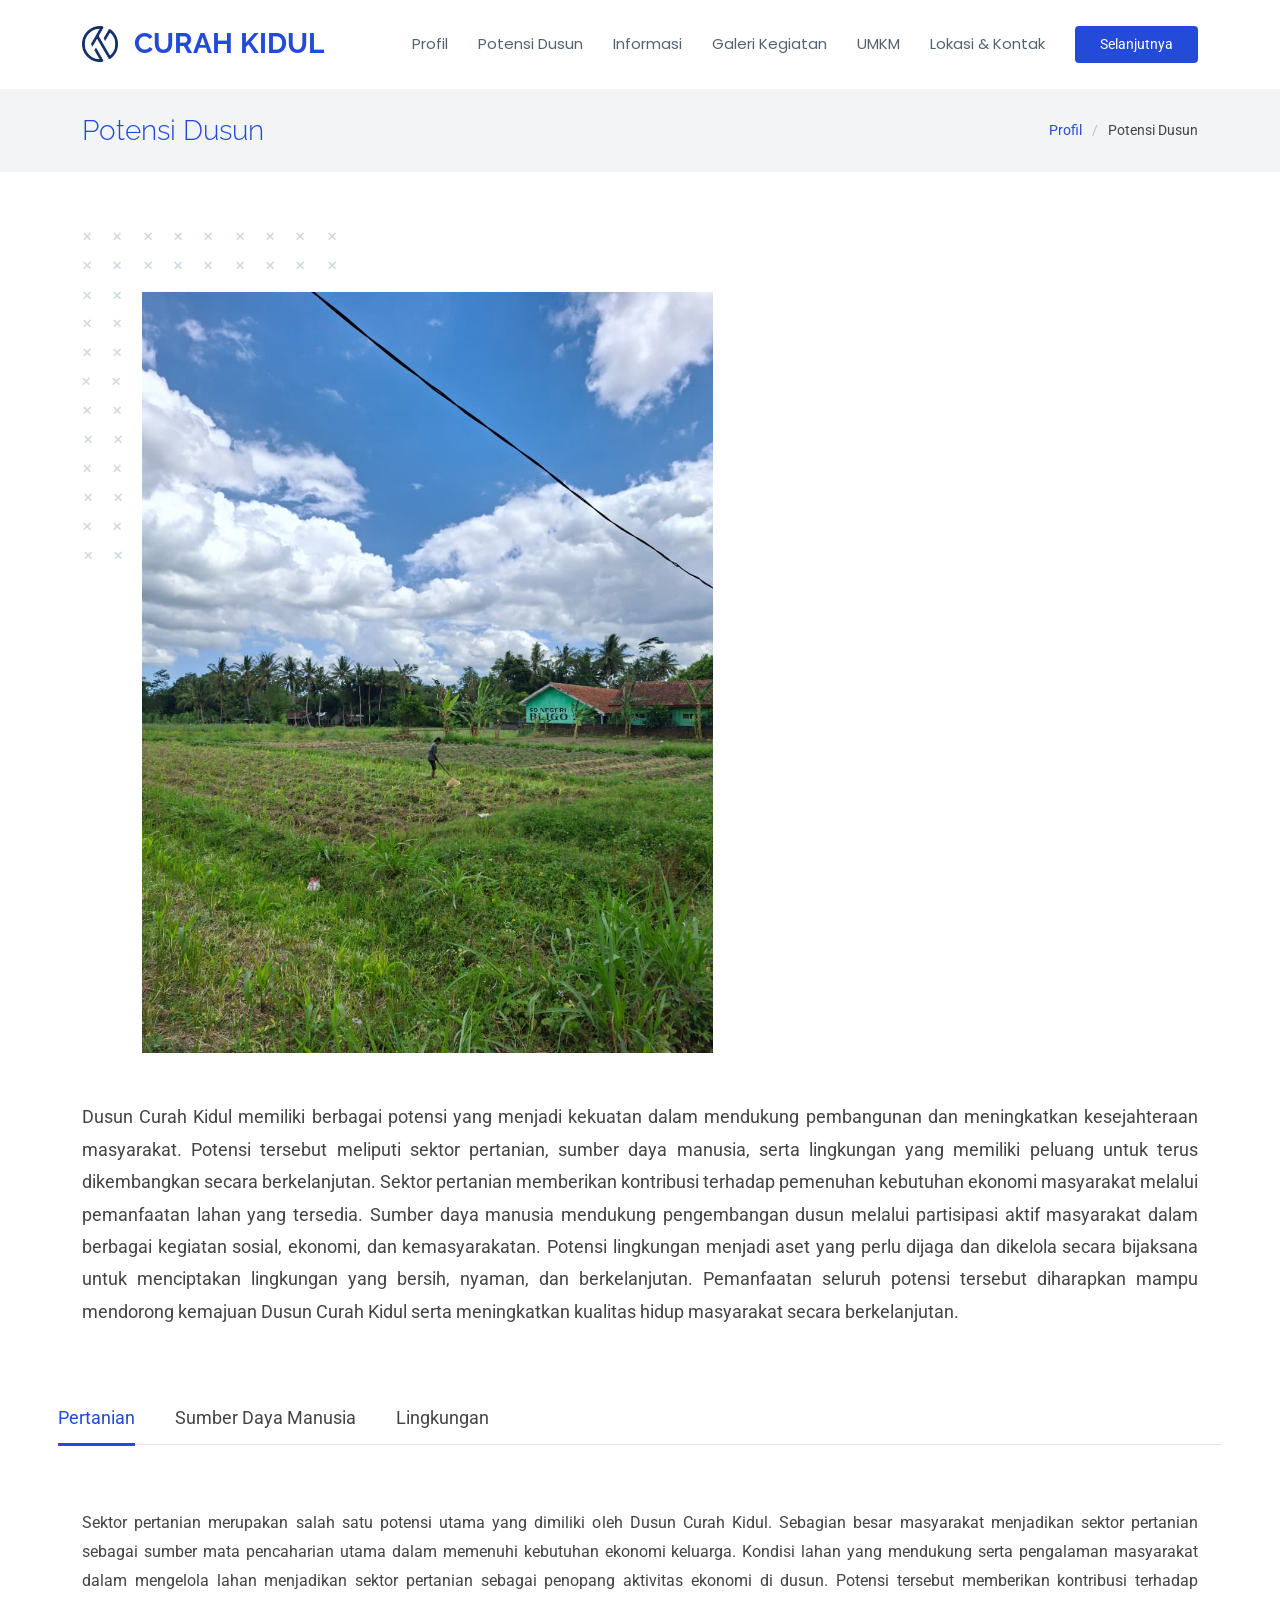
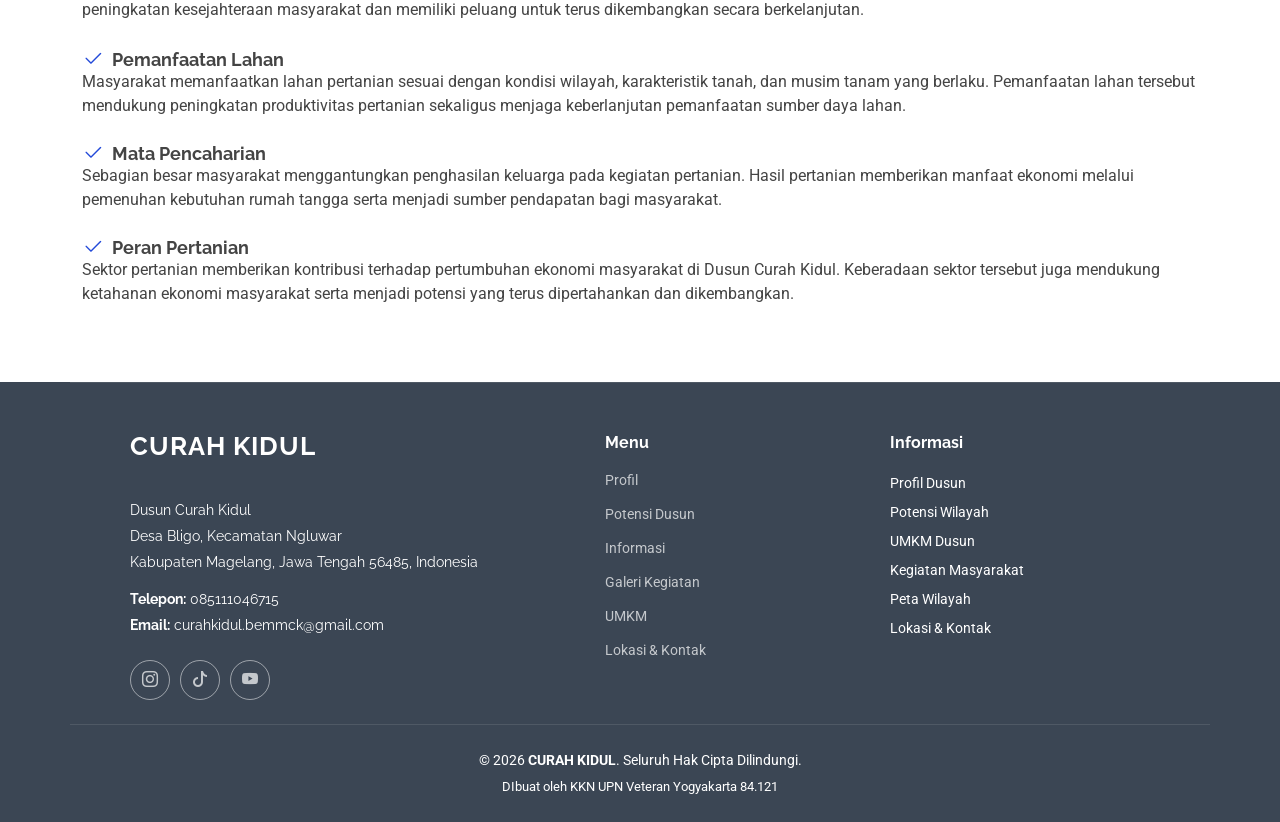
<file: POTENSI DUSUN.html>
<!DOCTYPE html>
<html lang="en">

<head>
  <meta charset="utf-8">
  <meta content="width=device-width, initial-scale=1.0" name="viewport">
  <title>POTENSI DUSUN - CURAH KIDUL</title>
  <meta name="description" content="">
  <meta name="keywords" content="">

  <!-- Favicons -->
  <link rel="icon" type="image/png" href="assets/img/logobemmck.png">
<link rel="apple-touch-icon" href="assets/img/logobemmck.png">

  <!-- Fonts -->
  <link href="https://fonts.googleapis.com" rel="preconnect">
  <link href="https://fonts.gstatic.com" rel="preconnect" crossorigin>
  <link href="https://fonts.googleapis.com/css2?family=Roboto:ital,wght@0,100;0,300;0,400;0,500;0,700;0,900;1,100;1,300;1,400;1,500;1,700;1,900&family=Poppins:ital,wght@0,100;0,200;0,300;0,400;0,500;0,600;0,700;0,800;0,900;1,100;1,200;1,300;1,400;1,500;1,600;1,700;1,800;1,900&family=Raleway:ital,wght@0,100;0,200;0,300;0,400;0,500;0,600;0,700;0,800;0,900;1,100;1,200;1,300;1,400;1,500;1,600;1,700;1,800;1,900&display=swap" rel="stylesheet">

  <!-- Vendor CSS Files -->
  <link href="assets/vendor/bootstrap/css/bootstrap.min.css" rel="stylesheet">
  <link href="assets/vendor/bootstrap-icons/bootstrap-icons.css" rel="stylesheet">
  <link href="assets/vendor/aos/aos.css" rel="stylesheet">
  <link href="assets/vendor/glightbox/css/glightbox.min.css" rel="stylesheet">
  <link href="assets/vendor/swiper/swiper-bundle.min.css" rel="stylesheet">

  <!-- Main CSS File -->
  <link href="assets/css/main.css" rel="stylesheet">

  <!-- =======================================================
  * Template Name: Sailor
  * Template URL: https://bootstrapmade.com/sailor-free-bootstrap-theme/
  * Updated: Aug 07 2024 with Bootstrap v5.3.3
  * Author: BootstrapMade.com
  * License: https://bootstrapmade.com/license/
  ======================================================== -->
</head>

<body class="about-page">

  <header id="header" class="header d-flex align-items-center sticky-top">
    <div class="container-fluid container-xl position-relative d-flex align-items-center">

        <a href="index.html" class="logo d-flex align-items-center me-auto">
    <img src="assets/img/logobemmck.png" alt="Logo BEM MCK" class="logo-img">
    <h1 class="sitename ms-2">CURAH KIDUL</h1>
</a>
      <nav id="navmenu" class="navmenu">
        <ul>
          <li><a href="index.html">Profil</a></li>
          <li><a href="POTENSI DUSUN.html"><span>Potensi Dusun</a></li>
         <li><a href="INFORMASI.html">Informasi</a></li>
          <li><a href="GALERI.html">Galeri Kegiatan</a></li>
          <li><a href="UMKM.html">UMKM</a></li>
          <li><a href="LOKASI & ALAMAT.html">Lokasi & Kontak</a></li>
        </ul>
        <i class="mobile-nav-toggle d-xl-none bi bi-list"></i>
      </nav>

      <a class="btn-getstarted" href="INFORMASI.html">Selanjutnya</a>

    </div>
  </header>

  <main class="main">

    <!-- Page Title -->
    <div class="page-title light-background">
      <div class="container d-lg-flex justify-content-between align-items-center">
        <h1 class="mb-2 mb-lg-0">Potensi Dusun</h1>
        <nav class="breadcrumbs">
          <ol>
            <li><a href="index.html">Profil</a></li>
            <li class="current">Potensi Dusun</li>
          </ol>
        </nav>
      </div>
    </div><!-- End Page Title -->

    <!-- About 2 Section -->
    <section id="about-2" class="about-2 section">

      <div class="container" data-aos="fade-up">

        <div class="row g-4 g-lg-5" data-aos="fade-up" data-aos-delay="200">

          <div class="col-lg-7">
            <div class="about-img">
              <img src="assets/img/portfolio/lingkungan.jpeg" class="img-fluid" alt="">
            </div>
          </div>

          <p style="font-size: 18px; text-align: justify; line-height: 1.8;">
          Dusun Curah Kidul memiliki berbagai potensi yang menjadi kekuatan dalam mendukung pembangunan dan meningkatkan kesejahteraan masyarakat. Potensi tersebut meliputi sektor pertanian, sumber daya manusia, serta lingkungan yang memiliki peluang untuk terus dikembangkan secara berkelanjutan. Sektor pertanian memberikan kontribusi terhadap pemenuhan kebutuhan ekonomi masyarakat melalui pemanfaatan lahan yang tersedia. Sumber daya manusia mendukung pengembangan dusun melalui partisipasi aktif masyarakat dalam berbagai kegiatan sosial, ekonomi, dan kemasyarakatan. Potensi lingkungan menjadi aset yang perlu dijaga dan dikelola secara bijaksana untuk menciptakan lingkungan yang bersih, nyaman, dan berkelanjutan. Pemanfaatan seluruh potensi tersebut diharapkan mampu mendorong kemajuan Dusun Curah Kidul serta meningkatkan kualitas hidup masyarakat secara berkelanjutan.
        </p>
            <!-- Tabs -->
            <ul class="nav nav-pills mb-3">
              <li><a class="nav-link active" data-bs-toggle="pill" href="#about-2-tab1">Pertanian</a></li>
              <li><a class="nav-link" data-bs-toggle="pill" href="#about-2-tab2">Sumber Daya Manusia</a></li>
              <li><a class="nav-link" data-bs-toggle="pill" href="#about-2-tab3">Lingkungan</a></li>
            </ul><!-- End Tabs -->

            <!-- Tab Content -->
            <div class="tab-content">

              <div class="tab-pane fade show active" id="about-2-tab1">

               <p style="text-align: justify; text-align-last: left; line-height: 1.8;">
Sektor pertanian merupakan salah satu potensi utama yang dimiliki oleh Dusun Curah Kidul. Sebagian besar masyarakat menjadikan sektor pertanian sebagai sumber mata pencaharian utama dalam memenuhi kebutuhan ekonomi keluarga. Kondisi lahan yang mendukung serta pengalaman masyarakat dalam mengelola lahan menjadikan sektor pertanian sebagai penopang aktivitas ekonomi di dusun. Potensi tersebut memberikan kontribusi terhadap peningkatan kesejahteraan masyarakat dan memiliki peluang untuk terus dikembangkan secara berkelanjutan.
</p>
                <div class="d-flex align-items-center mt-4">
                  <i class="bi bi-check2"></i>
                  <h4>Pemanfaatan Lahan</h4>
                </div>
                <p>Masyarakat memanfaatkan lahan pertanian sesuai dengan kondisi wilayah, karakteristik tanah, dan musim tanam yang berlaku. Pemanfaatan lahan tersebut mendukung peningkatan produktivitas pertanian sekaligus menjaga keberlanjutan pemanfaatan sumber daya lahan.</p>

                <div class="d-flex align-items-center mt-4">
                  <i class="bi bi-check2"></i>
                  <h4>Mata Pencaharian</h4>
                </div>
                <p>Sebagian besar masyarakat menggantungkan penghasilan keluarga pada kegiatan pertanian. Hasil pertanian memberikan manfaat ekonomi melalui pemenuhan kebutuhan rumah tangga serta menjadi sumber pendapatan bagi masyarakat.</p>

                <div class="d-flex align-items-center mt-4">
                  <i class="bi bi-check2"></i>
                  <h4>Peran Pertanian</h4>
                </div>
                <p>Sektor pertanian memberikan kontribusi terhadap pertumbuhan ekonomi masyarakat di Dusun Curah Kidul. Keberadaan sektor tersebut juga mendukung ketahanan ekonomi masyarakat serta menjadi potensi yang terus dipertahankan dan dikembangkan.</p>

              </div><!-- End Tab 1 Content -->

              <div class="tab-pane fade" id="about-2-tab2">

                <p style="text-align: justify; text-align-last: left; line-height: 1.8;">
                  Sumber daya manusia merupakan salah satu potensi yang dimiliki oleh Dusun Curah Kidul. Masyarakat berperan aktif dalam berbagai kegiatan kemasyarakatan yang diselenggarakan di lingkungan dusun. Keikutsertaan masyarakat dalam kegiatan tersebut menunjukkan adanya kepedulian, kebersamaan, dan semangat gotong royong yang masih terjaga hingga saat ini.
                  </p>
                <div class="d-flex align-items-center mt-4">
                  <i class="bi bi-check2"></i>
                  <h4>Gotong Royong </h4>
                </div>
                <p>Masyarakat melaksanakan kegiatan kerja bakti secara rutin untuk menjaga kebersihan dan kenyamanan lingkungan. Kegiatan tersebut juga memperkuat rasa kebersamaan dan tanggung jawab dalam menjaga lingkungan dusun.</p>

                <div class="d-flex align-items-center mt-4">
                  <i class="bi bi-check2"></i>
                  <h4>Kegiatan Kemasyarakatan</h4>
                </div>
                <p>Masyarakat berpartisipasi dalam berbagai kegiatan sosial dan keagamaan yang dilaksanakan secara rutin. Kegiatan tersebut mempererat hubungan antarwarga sekaligus memperkuat kehidupan sosial di Dusun Curah Kidul.</p>

                <div class="d-flex align-items-center mt-4">
                  <i class="bi bi-check2"></i>
                  <h4>Partisispasi Masyarakat</h4>
                </div>
                <p>Masyarakat mengikuti berbagai kegiatan, seperti pertemuan RT, PKK, Karang Taruna, dan Posyandu. Kegiatan tersebut menjadi wadah bagi masyarakat untuk mempererat hubungan antarwarga serta meningkatkan kerja sama dalam kehidupan bermasyarakat.</p>

              </div><!-- End Tab 2 Content -->

              <div class="tab-pane fade" id="about-2-tab3">

                <p style="text-align: justify; text-align-last: left; line-height: 1.8;">
                  Lingkungan merupakan salah satu potensi yang dimiliki oleh Dusun Curah Kidul dalam mendukung kehidupan masyarakat. Kondisi lingkungan yang bersih, asri, dan nyaman menciptakan suasana yang mendukung berbagai aktivitas sehari-hari. Masyarakat juga memiliki kepedulian yang tinggi terhadap kebersihan dan kelestarian lingkungan melalui berbagai kegiatan yang dilakukan secara bersama-sama. Upaya tersebut menjadi salah satu bentuk partisipasi masyarakat dalam menciptakan lingkungan yang sehat dan nyaman.
                <div class="d-flex align-items-center mt-4">
                  <i class="bi bi-check2"></i>
                  <h4>Kondisi Lingkungan</h4>
                </div>
                <p>Dusun Curah Kidul memiliki lingkungan yang bersih, asri, dan tertata sehingga memberikan kenyamanan bagi masyarakat dalam menjalankan aktivitas sehari-hari. Kondisi tersebut tetap terjaga berkat peran aktif masyarakat dalam menjaga kebersihan lingkungan.</p>

                <div class="d-flex align-items-center mt-4">
                  <i class="bi bi-check2"></i>
                  <h4>Kepedulian Lingkungan</h4>
                </div>
                <p>Masyarakat melaksanakan kegiatan kerja bakti secara berkala untuk menjaga kebersihan dan keindahan lingkungan dusun. Kegiatan tersebut juga memperkuat kerja sama antarwarga dalam menciptakan lingkungan yang sehat dan nyaman.</p>

                <div class="d-flex align-items-center mt-4">
                  <i class="bi bi-check2"></i>
                  <h4>Fasilitas Umum</h4>
                </div>
                <p>Dusun Curah Kidul memiliki berbagai fasilitas umum, seperti mushola, taman kanak-kanak (TK), taman pendidikan Al-Qur'an (TPA), lapangan, dan pos ronda. Keberadaan fasilitas tersebut mendukung kegiatan keagamaan, pendidikan, sosial, dan kemasyarakatan yang dilaksanakan oleh masyarakat.</p>




              </div><!-- End Tab 3 Content -->

            </div>

          </div>

        </div>

      </div>

    </section><!-- /About 2 Section -->

    <!-- Stats Section -->
   
          </div><!-- End Stats Item -->

        </div>

      </div>

    </section><!-- /Stats Section -->

    <!-- Team Section -->
    
 <footer id="footer" class="footer dark-background">

  <div class="container footer-top">
    <div class="row gy-4 justify-content-center">

      <!-- Kolom 1 -->
      <div class="col-lg-5 col-md-6 footer-about">
        <a href="index.html" class="logo d-flex align-items-center">
          <span class="sitename">CURAH KIDUL</span>
        </a>

        <div class="footer-contact pt-3">
          <p>Dusun Curah Kidul</p>
          <p>Desa Bligo, Kecamatan Ngluwar</p>
          <p>Kabupaten Magelang, Jawa Tengah 56485, Indonesia</p>

            <p class="mt-3">
            <strong>Telepon:</strong> 085111046715
          </p>

          <p>
            <strong>Email:</strong> curahkidul.bemmck@gmail.com
          </p>
        </div>

       <div class="social-links d-flex mt-4">
  <a href="https://www.instagram.com/curahkidul?igsh=MW04ZHRrMmMzZ2Z3NA==" target="_blank" rel="noopener noreferrer">
    <i class="bi bi-instagram"></i>
  </a>

  <a href="https://www.tiktok.com/@bemmck_?_r=1&_t=ZS-97vwiOV2TBI" target="_blank" rel="noopener noreferrer">
    <i class="bi bi-tiktok"></i>
  </a>
    <a href="https://youtube.com/@bemmck6226?si=onUpL0MgoAjfxLXN" target="_blank" rel="noopener noreferrer">
    <i class="bi bi-youtube"></i>
  </a>
</div>
      </div>

      <!-- Kolom 2 -->
      <div class="col-lg-3 col-md-6 footer-links">
        <h4>Menu</h4>

        <ul>
          <li><a href="index.html">Profil</a></li>
           <li><a href="POTENSI DUSUN.html"><span>Potensi Dusun</a></li>
          <li><a href="INFORMASI.html">Informasi</a></li>
          <li><a href="GALERI.html">Galeri Kegiatan</a></li>
          <li><a href="UMKM.html">UMKM</a></li>
          <li><a href="LOKASI & ALAMAT.html">Lokasi & Kontak</a></li>
        </ul>
      </div>

      <!-- Kolom 3 -->
      <div class="col-lg-3 col-md-6">
        <h4>Informasi</h4>

        <ul class="list-unstyled text-white">
          <li class="mb-2">Profil Dusun</li>
          <li class="mb-2">Potensi Wilayah</li>
          <li class="mb-2">UMKM Dusun</li>
          <li class="mb-2">Kegiatan Masyarakat</li>
          <li class="mb-2">Peta Wilayah</li>
          <li class="mb-2">Lokasi & Kontak</li>
        </ul>
      </div>

    </div>
  </div>

  <div class="container copyright text-center mt-4">
  <p>
    © 2026 <strong>CURAH KIDUL</strong>. Seluruh Hak Cipta Dilindungi.
  </p>

  <div class="credits">
    DIbuat oleh KKN UPN Veteran Yogyakarta 84.121
  </div>
</div>

</footer>

<!-- Scroll Top -->
<a href="#" id="scroll-top"
  class="scroll-top d-flex align-items-center justify-content-center">
  <i class="bi bi-arrow-up-short"></i>
</a>

<!-- Preloader -->
<div id="preloader"></div>
  <!-- Vendor JS Files -->
  <script src="assets/vendor/bootstrap/js/bootstrap.bundle.min.js"></script>
  <script src="assets/vendor/php-email-form/validate.js"></script>
  <script src="assets/vendor/aos/aos.js"></script>
  <script src="assets/vendor/glightbox/js/glightbox.min.js"></script>
  <script src="assets/vendor/imagesloaded/imagesloaded.pkgd.min.js"></script>
  <script src="assets/vendor/isotope-layout/isotope.pkgd.min.js"></script>
  <script src="assets/vendor/purecounter/purecounter_vanilla.js"></script>
  <script src="assets/vendor/waypoints/noframework.waypoints.js"></script>
  <script src="assets/vendor/swiper/swiper-bundle.min.js"></script>

  <!-- Main JS File -->
  <script src="assets/js/main.js"></script>

</body>

</html>
</file>
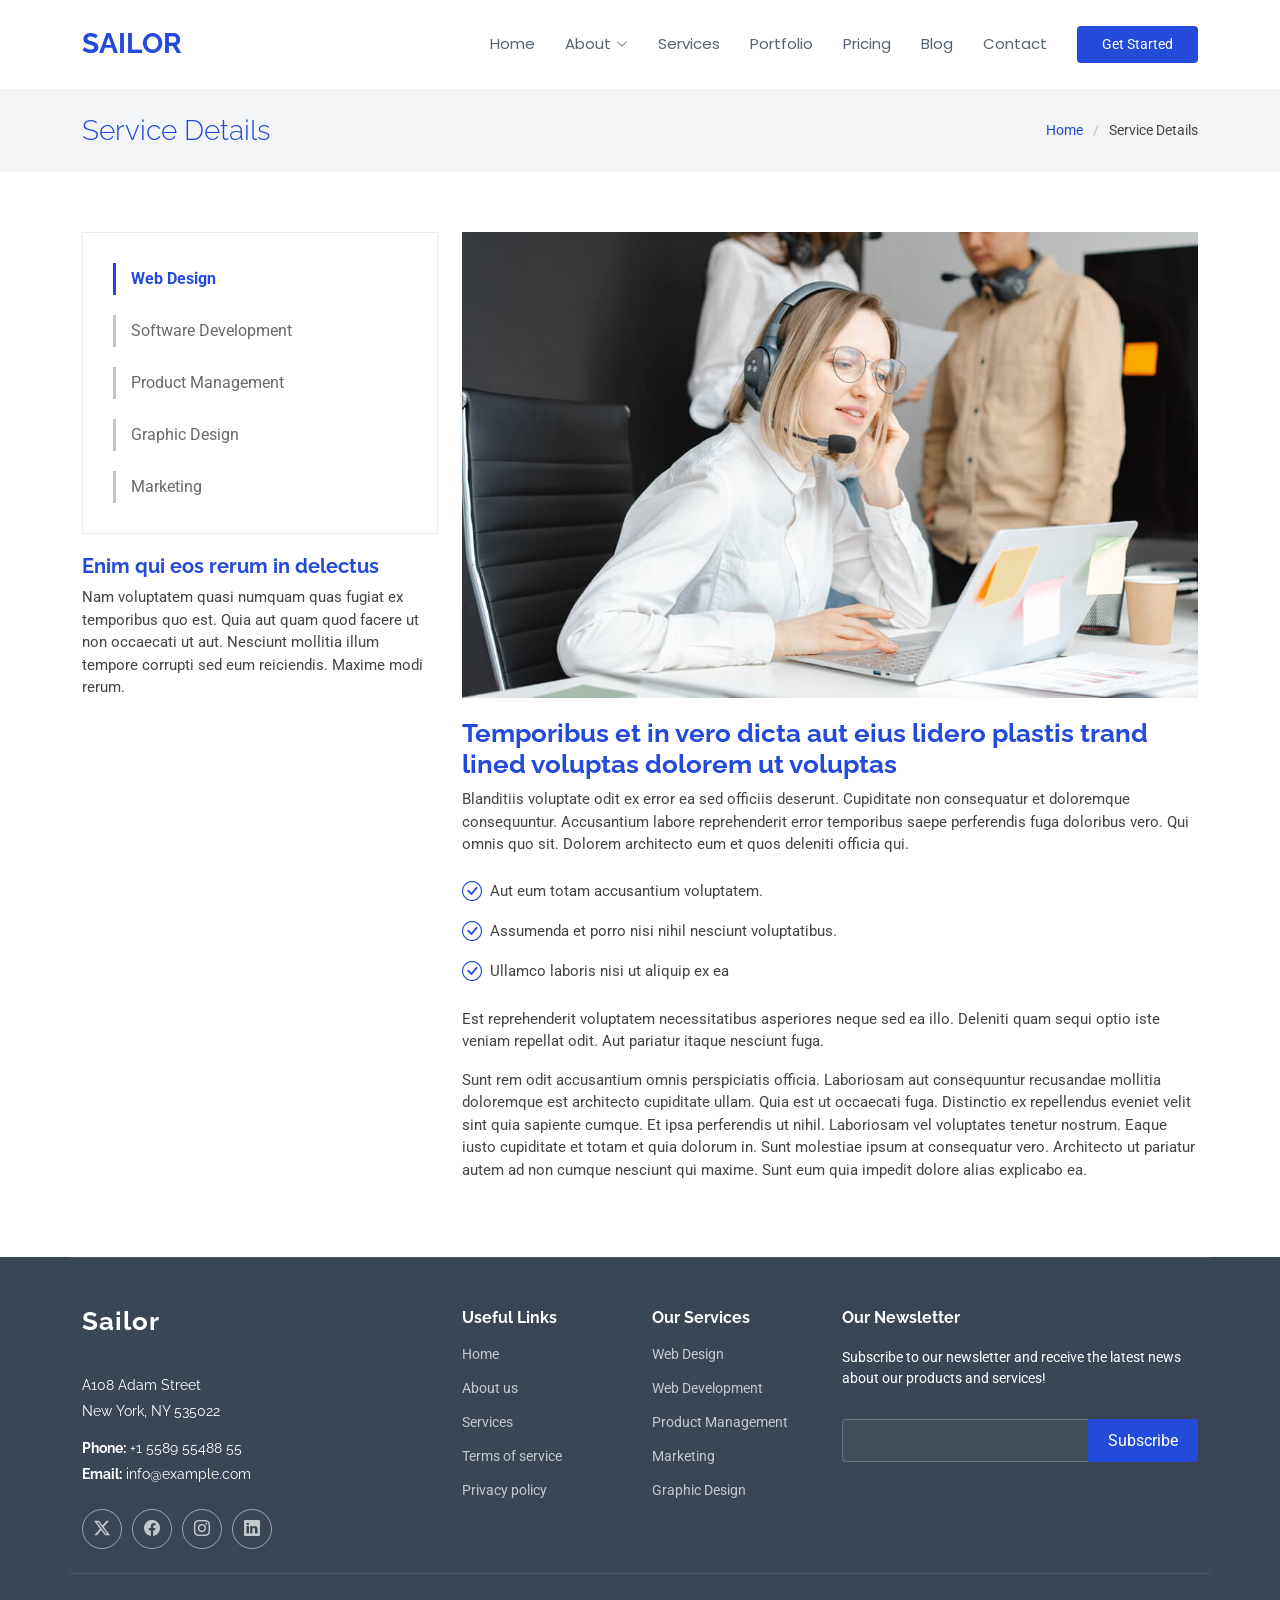
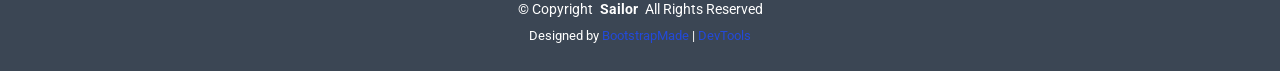
<file: service-details.html>
<!DOCTYPE html>
<html lang="en">

<head>
  <meta charset="utf-8">
  <meta content="width=device-width, initial-scale=1.0" name="viewport">
  <title>Service Details - Sailor Bootstrap Template</title>
  <meta name="description" content="">
  <meta name="keywords" content="">

  <!-- Favicons -->
  <link href="assets/img/favicon.png" rel="icon">
  <link href="assets/img/apple-touch-icon.png" rel="apple-touch-icon">

  <!-- Fonts -->
  <link href="https://fonts.googleapis.com" rel="preconnect">
  <link href="https://fonts.gstatic.com" rel="preconnect" crossorigin>
  <link href="https://fonts.googleapis.com/css2?family=Roboto:ital,wght@0,100;0,300;0,400;0,500;0,700;0,900;1,100;1,300;1,400;1,500;1,700;1,900&family=Poppins:ital,wght@0,100;0,200;0,300;0,400;0,500;0,600;0,700;0,800;0,900;1,100;1,200;1,300;1,400;1,500;1,600;1,700;1,800;1,900&family=Raleway:ital,wght@0,100;0,200;0,300;0,400;0,500;0,600;0,700;0,800;0,900;1,100;1,200;1,300;1,400;1,500;1,600;1,700;1,800;1,900&display=swap" rel="stylesheet">

  <!-- Vendor CSS Files -->
  <link href="assets/vendor/bootstrap/css/bootstrap.min.css" rel="stylesheet">
  <link href="assets/vendor/bootstrap-icons/bootstrap-icons.css" rel="stylesheet">
  <link href="assets/vendor/aos/aos.css" rel="stylesheet">
  <link href="assets/vendor/glightbox/css/glightbox.min.css" rel="stylesheet">
  <link href="assets/vendor/swiper/swiper-bundle.min.css" rel="stylesheet">

  <!-- Main CSS File -->
  <link href="assets/css/main.css" rel="stylesheet">

  <!-- =======================================================
  * Template Name: Sailor
  * Template URL: https://bootstrapmade.com/sailor-free-bootstrap-theme/
  * Updated: Aug 07 2024 with Bootstrap v5.3.3
  * Author: BootstrapMade.com
  * License: https://bootstrapmade.com/license/
  ======================================================== -->
</head>

<body class="service-details-page">

  <header id="header" class="header d-flex align-items-center sticky-top">
    <div class="container-fluid container-xl position-relative d-flex align-items-center">

      <a href="index.html" class="logo d-flex align-items-center me-auto">
        <!-- Uncomment the line below if you also wish to use an image logo -->
        <!-- <img src="assets/img/logo.png" alt=""> -->
        <h1 class="sitename">Sailor</h1>
      </a>

      <nav id="navmenu" class="navmenu">
        <ul>
          <li><a href="#hero">Home</a></li>
          <li class="dropdown"><a href="about.html"><span>About</span> <i class="bi bi-chevron-down toggle-dropdown"></i></a>
            <ul>
              <li><a href="team.html">Team</a></li>
              <li><a href="testimonials.html">Testimonials</a></li>
              <li class="dropdown"><a href="#"><span>Deep Dropdown</span> <i class="bi bi-chevron-down toggle-dropdown"></i></a>
                <ul>
                  <li><a href="#">Deep Dropdown 1</a></li>
                  <li><a href="#">Deep Dropdown 2</a></li>
                  <li><a href="#">Deep Dropdown 3</a></li>
                  <li><a href="#">Deep Dropdown 4</a></li>
                  <li><a href="#">Deep Dropdown 5</a></li>
                </ul>
              </li>
            </ul>
          </li>
          <li><a href="services.html">Services</a></li>
          <li><a href="portfolio.html">Portfolio</a></li>
          <li><a href="pricing.html">Pricing</a></li>
          <li><a href="blog.html">Blog</a></li>
          <li><a href="contact.html">Contact</a></li>
        </ul>
        <i class="mobile-nav-toggle d-xl-none bi bi-list"></i>
      </nav>

      <a class="btn-getstarted" href="about.html">Get Started</a>

    </div>
  </header>

  <main class="main">

    <!-- Page Title -->
    <div class="page-title light-background">
      <div class="container d-lg-flex justify-content-between align-items-center">
        <h1 class="mb-2 mb-lg-0">Service Details</h1>
        <nav class="breadcrumbs">
          <ol>
            <li><a href="index.html">Home</a></li>
            <li class="current">Service Details</li>
          </ol>
        </nav>
      </div>
    </div><!-- End Page Title -->

    <!-- Service Details Section -->
    <section id="service-details" class="service-details section">

      <div class="container">

        <div class="row gy-4">

          <div class="col-lg-4" data-aos="fade-up" data-aos-delay="100">
            <div class="services-list">
              <a href="#" class="active">Web Design</a>
              <a href="#">Software Development</a>
              <a href="#">Product Management</a>
              <a href="#">Graphic Design</a>
              <a href="#">Marketing</a>
            </div>

            <h4>Enim qui eos rerum in delectus</h4>
            <p>Nam voluptatem quasi numquam quas fugiat ex temporibus quo est. Quia aut quam quod facere ut non occaecati ut aut. Nesciunt mollitia illum tempore corrupti sed eum reiciendis. Maxime modi rerum.</p>
          </div>

          <div class="col-lg-8" data-aos="fade-up" data-aos-delay="200">
            <img src="assets/img/services.jpg" alt="" class="img-fluid services-img">
            <h3>Temporibus et in vero dicta aut eius lidero plastis trand lined voluptas dolorem ut voluptas</h3>
            <p>
              Blanditiis voluptate odit ex error ea sed officiis deserunt. Cupiditate non consequatur et doloremque consequuntur. Accusantium labore reprehenderit error temporibus saepe perferendis fuga doloribus vero. Qui omnis quo sit. Dolorem architecto eum et quos deleniti officia qui.
            </p>
            <ul>
              <li><i class="bi bi-check-circle"></i> <span>Aut eum totam accusantium voluptatem.</span></li>
              <li><i class="bi bi-check-circle"></i> <span>Assumenda et porro nisi nihil nesciunt voluptatibus.</span></li>
              <li><i class="bi bi-check-circle"></i> <span>Ullamco laboris nisi ut aliquip ex ea</span></li>
            </ul>
            <p>
              Est reprehenderit voluptatem necessitatibus asperiores neque sed ea illo. Deleniti quam sequi optio iste veniam repellat odit. Aut pariatur itaque nesciunt fuga.
            </p>
            <p>
              Sunt rem odit accusantium omnis perspiciatis officia. Laboriosam aut consequuntur recusandae mollitia doloremque est architecto cupiditate ullam. Quia est ut occaecati fuga. Distinctio ex repellendus eveniet velit sint quia sapiente cumque. Et ipsa perferendis ut nihil. Laboriosam vel voluptates tenetur nostrum. Eaque iusto cupiditate et totam et quia dolorum in. Sunt molestiae ipsum at consequatur vero. Architecto ut pariatur autem ad non cumque nesciunt qui maxime. Sunt eum quia impedit dolore alias explicabo ea.
            </p>
          </div>

        </div>

      </div>

    </section><!-- /Service Details Section -->

  </main>

  <footer id="footer" class="footer dark-background">

    <div class="container footer-top">
      <div class="row gy-4">
        <div class="col-lg-4 col-md-6 footer-about">
          <a href="index.html" class="logo d-flex align-items-center">
            <span class="sitename">Sailor</span>
          </a>
          <div class="footer-contact pt-3">
            <p>A108 Adam Street</p>
            <p>New York, NY 535022</p>
            <p class="mt-3"><strong>Phone:</strong> <span>+1 5589 55488 55</span></p>
            <p><strong>Email:</strong> <span>info@example.com</span></p>
          </div>
          <div class="social-links d-flex mt-4">
            <a href=""><i class="bi bi-twitter-x"></i></a>
            <a href=""><i class="bi bi-facebook"></i></a>
            <a href=""><i class="bi bi-instagram"></i></a>
            <a href=""><i class="bi bi-linkedin"></i></a>
          </div>
        </div>

        <div class="col-lg-2 col-md-3 footer-links">
          <h4>Useful Links</h4>
          <ul>
            <li><a href="#">Home</a></li>
            <li><a href="#">About us</a></li>
            <li><a href="#">Services</a></li>
            <li><a href="#">Terms of service</a></li>
            <li><a href="#">Privacy policy</a></li>
          </ul>
        </div>

        <div class="col-lg-2 col-md-3 footer-links">
          <h4>Our Services</h4>
          <ul>
            <li><a href="#">Web Design</a></li>
            <li><a href="#">Web Development</a></li>
            <li><a href="#">Product Management</a></li>
            <li><a href="#">Marketing</a></li>
            <li><a href="#">Graphic Design</a></li>
          </ul>
        </div>

        <div class="col-lg-4 col-md-12 footer-newsletter">
          <h4>Our Newsletter</h4>
          <p>Subscribe to our newsletter and receive the latest news about our products and services!</p>
          <form action="forms/newsletter.php" method="post" class="php-email-form">
            <div class="newsletter-form"><input type="email" name="email"><input type="submit" value="Subscribe"></div>
            <div class="loading">Loading</div>
            <div class="error-message"></div>
            <div class="sent-message">Your subscription request has been sent. Thank you!</div>
          </form>
        </div>

      </div>
    </div>

    <div class="container copyright text-center mt-4">
      <p>© <span>Copyright</span> <strong class="px-1 sitename">Sailor</strong> <span>All Rights Reserved</span></p>
      <div class="credits">
        <!-- All the links in the footer should remain intact. -->
        <!-- You can delete the links only if you've purchased the pro version. -->
        <!-- Licensing information: https://bootstrapmade.com/license/ -->
        <!-- Purchase the pro version with working PHP/AJAX contact form: [buy-url] -->
        Designed by <a href="https://bootstrapmade.com/">BootstrapMade</a> | <a href="https://bootstrapmade.com/tools/">DevTools</a>
      </div>
    </div>

  </footer>

  <!-- Scroll Top -->
  <a href="#" id="scroll-top" class="scroll-top d-flex align-items-center justify-content-center"><i class="bi bi-arrow-up-short"></i></a>

  <!-- Preloader -->
  <div id="preloader"></div>

  <!-- Vendor JS Files -->
  <script src="assets/vendor/bootstrap/js/bootstrap.bundle.min.js"></script>
  <script src="assets/vendor/php-email-form/validate.js"></script>
  <script src="assets/vendor/aos/aos.js"></script>
  <script src="assets/vendor/glightbox/js/glightbox.min.js"></script>
  <script src="assets/vendor/imagesloaded/imagesloaded.pkgd.min.js"></script>
  <script src="assets/vendor/isotope-layout/isotope.pkgd.min.js"></script>
  <script src="assets/vendor/purecounter/purecounter_vanilla.js"></script>
  <script src="assets/vendor/waypoints/noframework.waypoints.js"></script>
  <script src="assets/vendor/swiper/swiper-bundle.min.js"></script>

  <!-- Main JS File -->
  <script src="assets/js/main.js"></script>

</body>

</html>
</file>
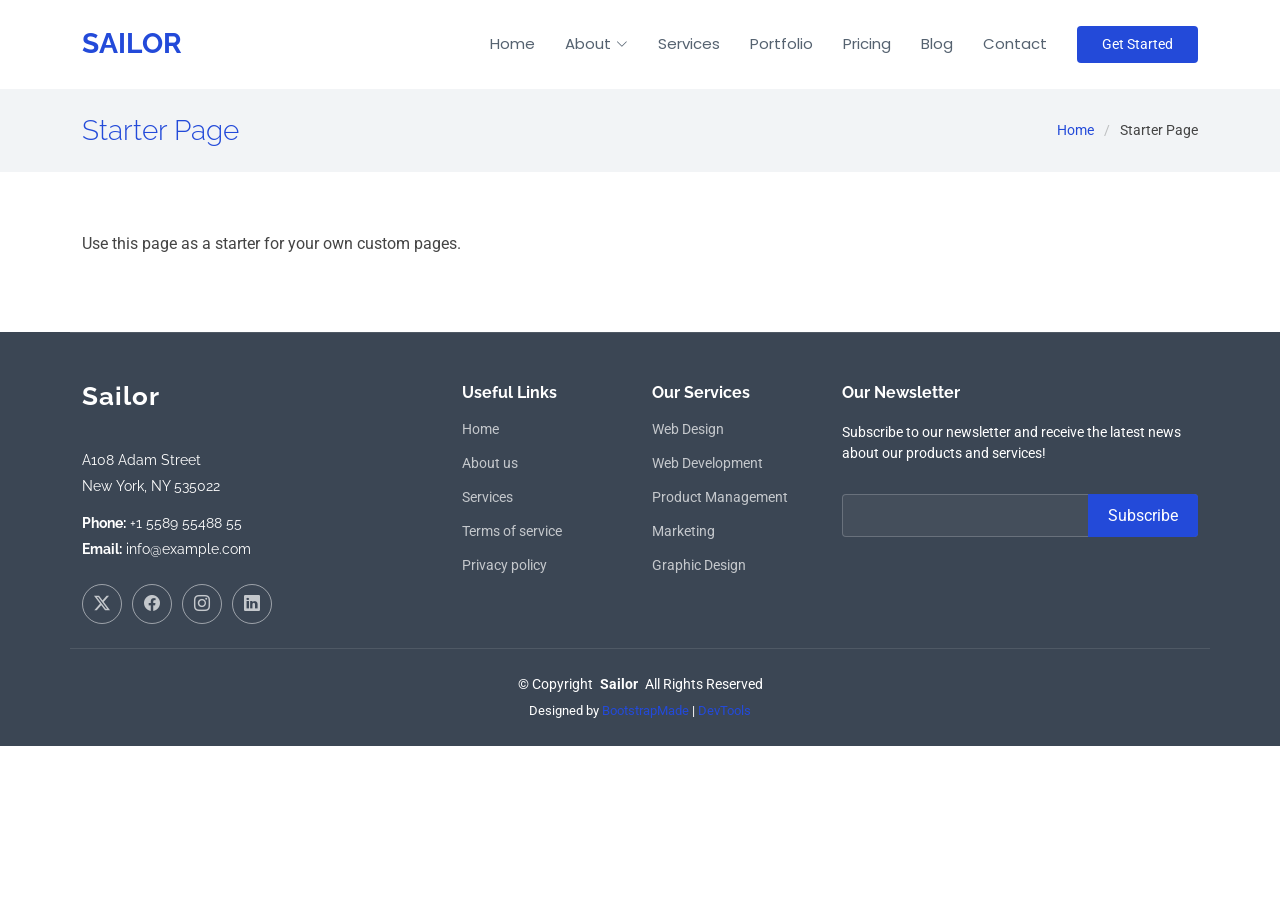
<file: starter-page.html>
<!DOCTYPE html>
<html lang="en">

<head>
  <meta charset="utf-8">
  <meta content="width=device-width, initial-scale=1.0" name="viewport">
  <title>Starter Page - Sailor Bootstrap Template</title>
  <meta name="description" content="">
  <meta name="keywords" content="">

  <!-- Favicons -->
  <link href="assets/img/favicon.png" rel="icon">
  <link href="assets/img/apple-touch-icon.png" rel="apple-touch-icon">

  <!-- Fonts -->
  <link href="https://fonts.googleapis.com" rel="preconnect">
  <link href="https://fonts.gstatic.com" rel="preconnect" crossorigin>
  <link href="https://fonts.googleapis.com/css2?family=Roboto:ital,wght@0,100;0,300;0,400;0,500;0,700;0,900;1,100;1,300;1,400;1,500;1,700;1,900&family=Poppins:ital,wght@0,100;0,200;0,300;0,400;0,500;0,600;0,700;0,800;0,900;1,100;1,200;1,300;1,400;1,500;1,600;1,700;1,800;1,900&family=Raleway:ital,wght@0,100;0,200;0,300;0,400;0,500;0,600;0,700;0,800;0,900;1,100;1,200;1,300;1,400;1,500;1,600;1,700;1,800;1,900&display=swap" rel="stylesheet">

  <!-- Vendor CSS Files -->
  <link href="assets/vendor/bootstrap/css/bootstrap.min.css" rel="stylesheet">
  <link href="assets/vendor/bootstrap-icons/bootstrap-icons.css" rel="stylesheet">
  <link href="assets/vendor/aos/aos.css" rel="stylesheet">
  <link href="assets/vendor/glightbox/css/glightbox.min.css" rel="stylesheet">
  <link href="assets/vendor/swiper/swiper-bundle.min.css" rel="stylesheet">

  <!-- Main CSS File -->
  <link href="assets/css/main.css" rel="stylesheet">

  <!-- =======================================================
  * Template Name: Sailor
  * Template URL: https://bootstrapmade.com/sailor-free-bootstrap-theme/
  * Updated: Aug 07 2024 with Bootstrap v5.3.3
  * Author: BootstrapMade.com
  * License: https://bootstrapmade.com/license/
  ======================================================== -->
</head>

<body class="starter-page-page">

  <header id="header" class="header d-flex align-items-center sticky-top">
    <div class="container-fluid container-xl position-relative d-flex align-items-center">

      <a href="index.html" class="logo d-flex align-items-center me-auto">
        <!-- Uncomment the line below if you also wish to use an image logo -->
        <!-- <img src="assets/img/logo.png" alt=""> -->
        <h1 class="sitename">Sailor</h1>
      </a>

      <nav id="navmenu" class="navmenu">
        <ul>
          <li><a href="#hero">Home</a></li>
          <li class="dropdown"><a href="about.html"><span>About</span> <i class="bi bi-chevron-down toggle-dropdown"></i></a>
            <ul>
              <li><a href="team.html">Team</a></li>
              <li><a href="testimonials.html">Testimonials</a></li>
              <li class="dropdown"><a href="#"><span>Deep Dropdown</span> <i class="bi bi-chevron-down toggle-dropdown"></i></a>
                <ul>
                  <li><a href="#">Deep Dropdown 1</a></li>
                  <li><a href="#">Deep Dropdown 2</a></li>
                  <li><a href="#">Deep Dropdown 3</a></li>
                  <li><a href="#">Deep Dropdown 4</a></li>
                  <li><a href="#">Deep Dropdown 5</a></li>
                </ul>
              </li>
            </ul>
          </li>
          <li><a href="services.html">Services</a></li>
          <li><a href="portfolio.html">Portfolio</a></li>
          <li><a href="pricing.html">Pricing</a></li>
          <li><a href="blog.html">Blog</a></li>
          <li><a href="contact.html">Contact</a></li>
        </ul>
        <i class="mobile-nav-toggle d-xl-none bi bi-list"></i>
      </nav>

      <a class="btn-getstarted" href="about.html">Get Started</a>

    </div>
  </header>

  <main class="main">

    <!-- Page Title -->
    <div class="page-title light-background">
      <div class="container d-lg-flex justify-content-between align-items-center">
        <h1 class="mb-2 mb-lg-0">Starter Page</h1>
        <nav class="breadcrumbs">
          <ol>
            <li><a href="index.html">Home</a></li>
            <li class="current">Starter Page</li>
          </ol>
        </nav>
      </div>
    </div><!-- End Page Title -->

    <!-- Starter Section Section -->
    <section id="starter-section" class="starter-section section">

      <div class="container" data-aos="fade-up">
        <p>Use this page as a starter for your own custom pages.</p>
      </div>

    </section><!-- /Starter Section Section -->

  </main>

  <footer id="footer" class="footer dark-background">

    <div class="container footer-top">
      <div class="row gy-4">
        <div class="col-lg-4 col-md-6 footer-about">
          <a href="index.html" class="logo d-flex align-items-center">
            <span class="sitename">Sailor</span>
          </a>
          <div class="footer-contact pt-3">
            <p>A108 Adam Street</p>
            <p>New York, NY 535022</p>
            <p class="mt-3"><strong>Phone:</strong> <span>+1 5589 55488 55</span></p>
            <p><strong>Email:</strong> <span>info@example.com</span></p>
          </div>
          <div class="social-links d-flex mt-4">
            <a href=""><i class="bi bi-twitter-x"></i></a>
            <a href=""><i class="bi bi-facebook"></i></a>
            <a href=""><i class="bi bi-instagram"></i></a>
            <a href=""><i class="bi bi-linkedin"></i></a>
          </div>
        </div>

        <div class="col-lg-2 col-md-3 footer-links">
          <h4>Useful Links</h4>
          <ul>
            <li><a href="#">Home</a></li>
            <li><a href="#">About us</a></li>
            <li><a href="#">Services</a></li>
            <li><a href="#">Terms of service</a></li>
            <li><a href="#">Privacy policy</a></li>
          </ul>
        </div>

        <div class="col-lg-2 col-md-3 footer-links">
          <h4>Our Services</h4>
          <ul>
            <li><a href="#">Web Design</a></li>
            <li><a href="#">Web Development</a></li>
            <li><a href="#">Product Management</a></li>
            <li><a href="#">Marketing</a></li>
            <li><a href="#">Graphic Design</a></li>
          </ul>
        </div>

        <div class="col-lg-4 col-md-12 footer-newsletter">
          <h4>Our Newsletter</h4>
          <p>Subscribe to our newsletter and receive the latest news about our products and services!</p>
          <form action="forms/newsletter.php" method="post" class="php-email-form">
            <div class="newsletter-form"><input type="email" name="email"><input type="submit" value="Subscribe"></div>
            <div class="loading">Loading</div>
            <div class="error-message"></div>
            <div class="sent-message">Your subscription request has been sent. Thank you!</div>
          </form>
        </div>

      </div>
    </div>

    <div class="container copyright text-center mt-4">
      <p>© <span>Copyright</span> <strong class="px-1 sitename">Sailor</strong> <span>All Rights Reserved</span></p>
      <div class="credits">
        <!-- All the links in the footer should remain intact. -->
        <!-- You can delete the links only if you've purchased the pro version. -->
        <!-- Licensing information: https://bootstrapmade.com/license/ -->
        <!-- Purchase the pro version with working PHP/AJAX contact form: [buy-url] -->
        Designed by <a href="https://bootstrapmade.com/">BootstrapMade</a> | <a href="https://bootstrapmade.com/tools/">DevTools</a>
      </div>
    </div>

  </footer>

  <!-- Scroll Top -->
  <a href="#" id="scroll-top" class="scroll-top d-flex align-items-center justify-content-center"><i class="bi bi-arrow-up-short"></i></a>

  <!-- Preloader -->
  <div id="preloader"></div>

  <!-- Vendor JS Files -->
  <script src="assets/vendor/bootstrap/js/bootstrap.bundle.min.js"></script>
  <script src="assets/vendor/php-email-form/validate.js"></script>
  <script src="assets/vendor/aos/aos.js"></script>
  <script src="assets/vendor/glightbox/js/glightbox.min.js"></script>
  <script src="assets/vendor/imagesloaded/imagesloaded.pkgd.min.js"></script>
  <script src="assets/vendor/isotope-layout/isotope.pkgd.min.js"></script>
  <script src="assets/vendor/purecounter/purecounter_vanilla.js"></script>
  <script src="assets/vendor/waypoints/noframework.waypoints.js"></script>
  <script src="assets/vendor/swiper/swiper-bundle.min.js"></script>

  <!-- Main JS File -->
  <script src="assets/js/main.js"></script>

</body>

</html>
</file>
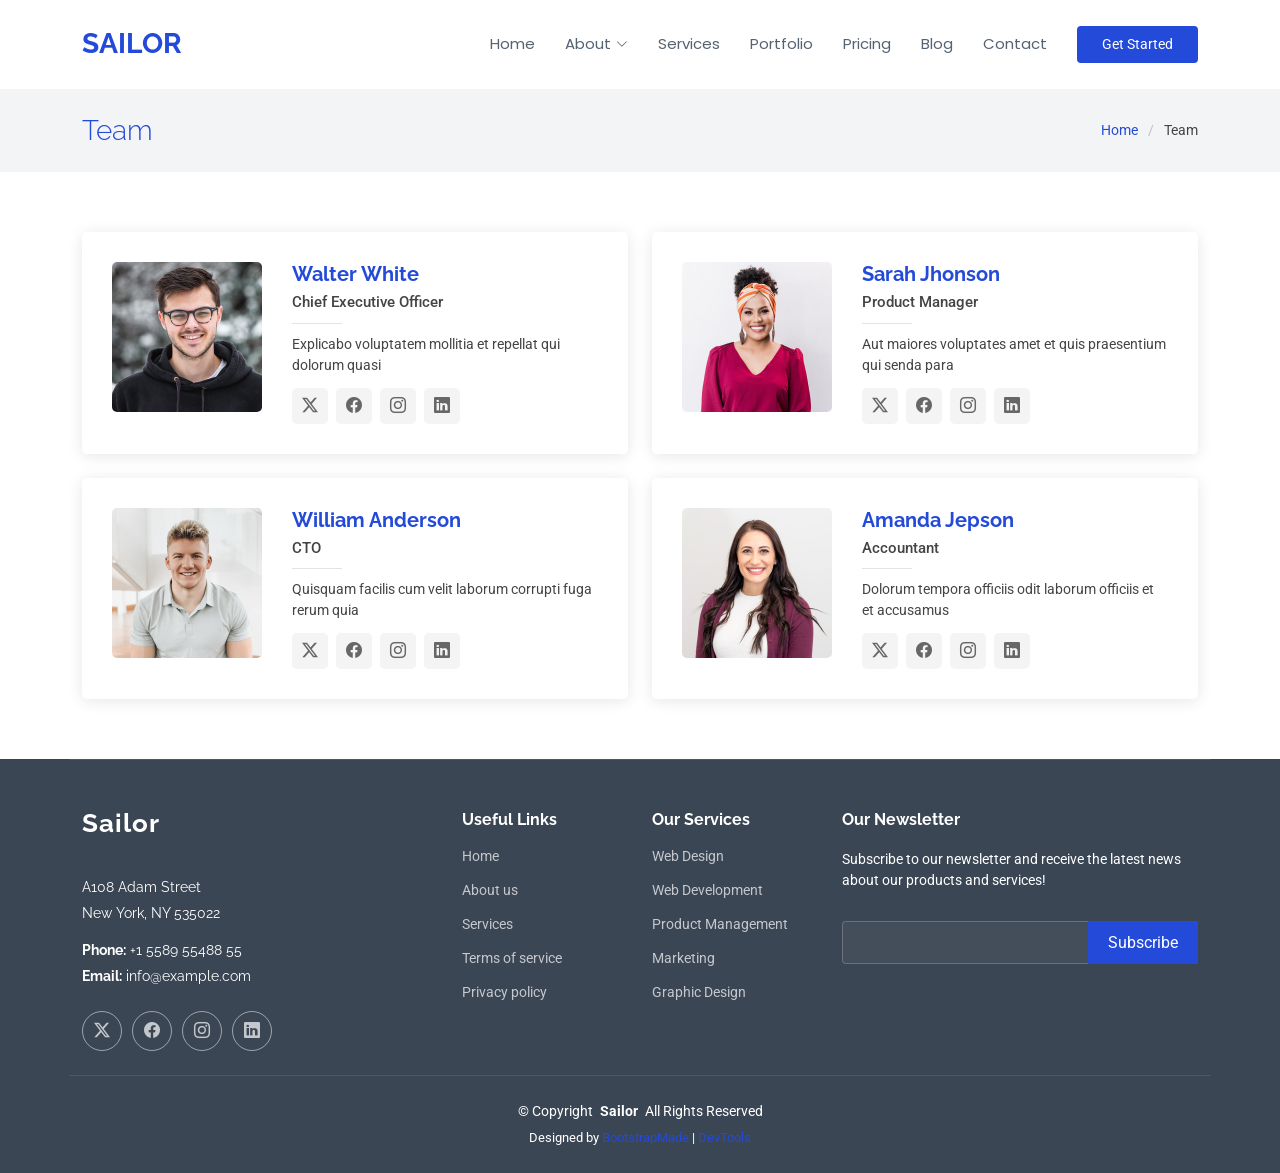
<file: team.html>
<!DOCTYPE html>
<html lang="en">

<head>
  <meta charset="utf-8">
  <meta content="width=device-width, initial-scale=1.0" name="viewport">
  <title>Team - Sailor Bootstrap Template</title>
  <meta name="description" content="">
  <meta name="keywords" content="">

  <!-- Favicons -->
  <link href="assets/img/favicon.png" rel="icon">
  <link href="assets/img/apple-touch-icon.png" rel="apple-touch-icon">

  <!-- Fonts -->
  <link href="https://fonts.googleapis.com" rel="preconnect">
  <link href="https://fonts.gstatic.com" rel="preconnect" crossorigin>
  <link href="https://fonts.googleapis.com/css2?family=Roboto:ital,wght@0,100;0,300;0,400;0,500;0,700;0,900;1,100;1,300;1,400;1,500;1,700;1,900&family=Poppins:ital,wght@0,100;0,200;0,300;0,400;0,500;0,600;0,700;0,800;0,900;1,100;1,200;1,300;1,400;1,500;1,600;1,700;1,800;1,900&family=Raleway:ital,wght@0,100;0,200;0,300;0,400;0,500;0,600;0,700;0,800;0,900;1,100;1,200;1,300;1,400;1,500;1,600;1,700;1,800;1,900&display=swap" rel="stylesheet">

  <!-- Vendor CSS Files -->
  <link href="assets/vendor/bootstrap/css/bootstrap.min.css" rel="stylesheet">
  <link href="assets/vendor/bootstrap-icons/bootstrap-icons.css" rel="stylesheet">
  <link href="assets/vendor/aos/aos.css" rel="stylesheet">
  <link href="assets/vendor/glightbox/css/glightbox.min.css" rel="stylesheet">
  <link href="assets/vendor/swiper/swiper-bundle.min.css" rel="stylesheet">

  <!-- Main CSS File -->
  <link href="assets/css/main.css" rel="stylesheet">

  <!-- =======================================================
  * Template Name: Sailor
  * Template URL: https://bootstrapmade.com/sailor-free-bootstrap-theme/
  * Updated: Aug 07 2024 with Bootstrap v5.3.3
  * Author: BootstrapMade.com
  * License: https://bootstrapmade.com/license/
  ======================================================== -->
</head>

<body class="team-page">

  <header id="header" class="header d-flex align-items-center sticky-top">
    <div class="container-fluid container-xl position-relative d-flex align-items-center">

      <a href="index.html" class="logo d-flex align-items-center me-auto">
        <!-- Uncomment the line below if you also wish to use an image logo -->
        <!-- <img src="assets/img/logo.png" alt=""> -->
        <h1 class="sitename">Sailor</h1>
      </a>

      <nav id="navmenu" class="navmenu">
        <ul>
          <li><a href="#hero">Home</a></li>
          <li class="dropdown"><a href="about.html"><span>About</span> <i class="bi bi-chevron-down toggle-dropdown"></i></a>
            <ul>
              <li><a href="team.html" class="active">Team</a></li>
              <li><a href="testimonials.html">Testimonials</a></li>
              <li class="dropdown"><a href="#"><span>Deep Dropdown</span> <i class="bi bi-chevron-down toggle-dropdown"></i></a>
                <ul>
                  <li><a href="#">Deep Dropdown 1</a></li>
                  <li><a href="#">Deep Dropdown 2</a></li>
                  <li><a href="#">Deep Dropdown 3</a></li>
                  <li><a href="#">Deep Dropdown 4</a></li>
                  <li><a href="#">Deep Dropdown 5</a></li>
                </ul>
              </li>
            </ul>
          </li>
          <li><a href="services.html">Services</a></li>
          <li><a href="portfolio.html">Portfolio</a></li>
          <li><a href="pricing.html">Pricing</a></li>
          <li><a href="blog.html">Blog</a></li>
          <li><a href="contact.html">Contact</a></li>
        </ul>
        <i class="mobile-nav-toggle d-xl-none bi bi-list"></i>
      </nav>

      <a class="btn-getstarted" href="about.html">Get Started</a>

    </div>
  </header>

  <main class="main">

    <!-- Page Title -->
    <div class="page-title light-background">
      <div class="container d-lg-flex justify-content-between align-items-center">
        <h1 class="mb-2 mb-lg-0">Team</h1>
        <nav class="breadcrumbs">
          <ol>
            <li><a href="index.html">Home</a></li>
            <li class="current">Team</li>
          </ol>
        </nav>
      </div>
    </div><!-- End Page Title -->

    <!-- Team Section -->
    <section id="team" class="team section">

      <div class="container">

        <div class="row gy-4">

          <div class="col-lg-6" data-aos="fade-up" data-aos-delay="100">
            <div class="team-member d-flex align-items-start">
              <div class="pic"><img src="assets/img/team/team-1.jpg" class="img-fluid" alt=""></div>
              <div class="member-info">
                <h4>Walter White</h4>
                <span>Chief Executive Officer</span>
                <p>Explicabo voluptatem mollitia et repellat qui dolorum quasi</p>
                <div class="social">
                  <a href=""><i class="bi bi-twitter-x"></i></a>
                  <a href=""><i class="bi bi-facebook"></i></a>
                  <a href=""><i class="bi bi-instagram"></i></a>
                  <a href=""> <i class="bi bi-linkedin"></i> </a>
                </div>
              </div>
            </div>
          </div><!-- End Team Member -->

          <div class="col-lg-6" data-aos="fade-up" data-aos-delay="200">
            <div class="team-member d-flex align-items-start">
              <div class="pic"><img src="assets/img/team/team-2.jpg" class="img-fluid" alt=""></div>
              <div class="member-info">
                <h4>Sarah Jhonson</h4>
                <span>Product Manager</span>
                <p>Aut maiores voluptates amet et quis praesentium qui senda para</p>
                <div class="social">
                  <a href=""><i class="bi bi-twitter-x"></i></a>
                  <a href=""><i class="bi bi-facebook"></i></a>
                  <a href=""><i class="bi bi-instagram"></i></a>
                  <a href=""> <i class="bi bi-linkedin"></i> </a>
                </div>
              </div>
            </div>
          </div><!-- End Team Member -->

          <div class="col-lg-6" data-aos="fade-up" data-aos-delay="300">
            <div class="team-member d-flex align-items-start">
              <div class="pic"><img src="assets/img/team/team-3.jpg" class="img-fluid" alt=""></div>
              <div class="member-info">
                <h4>William Anderson</h4>
                <span>CTO</span>
                <p>Quisquam facilis cum velit laborum corrupti fuga rerum quia</p>
                <div class="social">
                  <a href=""><i class="bi bi-twitter-x"></i></a>
                  <a href=""><i class="bi bi-facebook"></i></a>
                  <a href=""><i class="bi bi-instagram"></i></a>
                  <a href=""> <i class="bi bi-linkedin"></i> </a>
                </div>
              </div>
            </div>
          </div><!-- End Team Member -->

          <div class="col-lg-6" data-aos="fade-up" data-aos-delay="400">
            <div class="team-member d-flex align-items-start">
              <div class="pic"><img src="assets/img/team/team-4.jpg" class="img-fluid" alt=""></div>
              <div class="member-info">
                <h4>Amanda Jepson</h4>
                <span>Accountant</span>
                <p>Dolorum tempora officiis odit laborum officiis et et accusamus</p>
                <div class="social">
                  <a href=""><i class="bi bi-twitter-x"></i></a>
                  <a href=""><i class="bi bi-facebook"></i></a>
                  <a href=""><i class="bi bi-instagram"></i></a>
                  <a href=""> <i class="bi bi-linkedin"></i> </a>
                </div>
              </div>
            </div>
          </div><!-- End Team Member -->

        </div>

      </div>

    </section><!-- /Team Section -->

  </main>

  <footer id="footer" class="footer dark-background">

    <div class="container footer-top">
      <div class="row gy-4">
        <div class="col-lg-4 col-md-6 footer-about">
          <a href="index.html" class="logo d-flex align-items-center">
            <span class="sitename">Sailor</span>
          </a>
          <div class="footer-contact pt-3">
            <p>A108 Adam Street</p>
            <p>New York, NY 535022</p>
            <p class="mt-3"><strong>Phone:</strong> <span>+1 5589 55488 55</span></p>
            <p><strong>Email:</strong> <span>info@example.com</span></p>
          </div>
          <div class="social-links d-flex mt-4">
            <a href=""><i class="bi bi-twitter-x"></i></a>
            <a href=""><i class="bi bi-facebook"></i></a>
            <a href=""><i class="bi bi-instagram"></i></a>
            <a href=""><i class="bi bi-linkedin"></i></a>
          </div>
        </div>

        <div class="col-lg-2 col-md-3 footer-links">
          <h4>Useful Links</h4>
          <ul>
            <li><a href="#">Home</a></li>
            <li><a href="#">About us</a></li>
            <li><a href="#">Services</a></li>
            <li><a href="#">Terms of service</a></li>
            <li><a href="#">Privacy policy</a></li>
          </ul>
        </div>

        <div class="col-lg-2 col-md-3 footer-links">
          <h4>Our Services</h4>
          <ul>
            <li><a href="#">Web Design</a></li>
            <li><a href="#">Web Development</a></li>
            <li><a href="#">Product Management</a></li>
            <li><a href="#">Marketing</a></li>
            <li><a href="#">Graphic Design</a></li>
          </ul>
        </div>

        <div class="col-lg-4 col-md-12 footer-newsletter">
          <h4>Our Newsletter</h4>
          <p>Subscribe to our newsletter and receive the latest news about our products and services!</p>
          <form action="forms/newsletter.php" method="post" class="php-email-form">
            <div class="newsletter-form"><input type="email" name="email"><input type="submit" value="Subscribe"></div>
            <div class="loading">Loading</div>
            <div class="error-message"></div>
            <div class="sent-message">Your subscription request has been sent. Thank you!</div>
          </form>
        </div>

      </div>
    </div>

    <div class="container copyright text-center mt-4">
      <p>© <span>Copyright</span> <strong class="px-1 sitename">Sailor</strong> <span>All Rights Reserved</span></p>
      <div class="credits">
        <!-- All the links in the footer should remain intact. -->
        <!-- You can delete the links only if you've purchased the pro version. -->
        <!-- Licensing information: https://bootstrapmade.com/license/ -->
        <!-- Purchase the pro version with working PHP/AJAX contact form: [buy-url] -->
        Designed by <a href="https://bootstrapmade.com/">BootstrapMade</a> | <a href="https://bootstrapmade.com/tools/">DevTools</a>
      </div>
    </div>

  </footer>

  <!-- Scroll Top -->
  <a href="#" id="scroll-top" class="scroll-top d-flex align-items-center justify-content-center"><i class="bi bi-arrow-up-short"></i></a>

  <!-- Preloader -->
  <div id="preloader"></div>

  <!-- Vendor JS Files -->
  <script src="assets/vendor/bootstrap/js/bootstrap.bundle.min.js"></script>
  <script src="assets/vendor/php-email-form/validate.js"></script>
  <script src="assets/vendor/aos/aos.js"></script>
  <script src="assets/vendor/glightbox/js/glightbox.min.js"></script>
  <script src="assets/vendor/imagesloaded/imagesloaded.pkgd.min.js"></script>
  <script src="assets/vendor/isotope-layout/isotope.pkgd.min.js"></script>
  <script src="assets/vendor/purecounter/purecounter_vanilla.js"></script>
  <script src="assets/vendor/waypoints/noframework.waypoints.js"></script>
  <script src="assets/vendor/swiper/swiper-bundle.min.js"></script>

  <!-- Main JS File -->
  <script src="assets/js/main.js"></script>

</body>

</html>
</file>
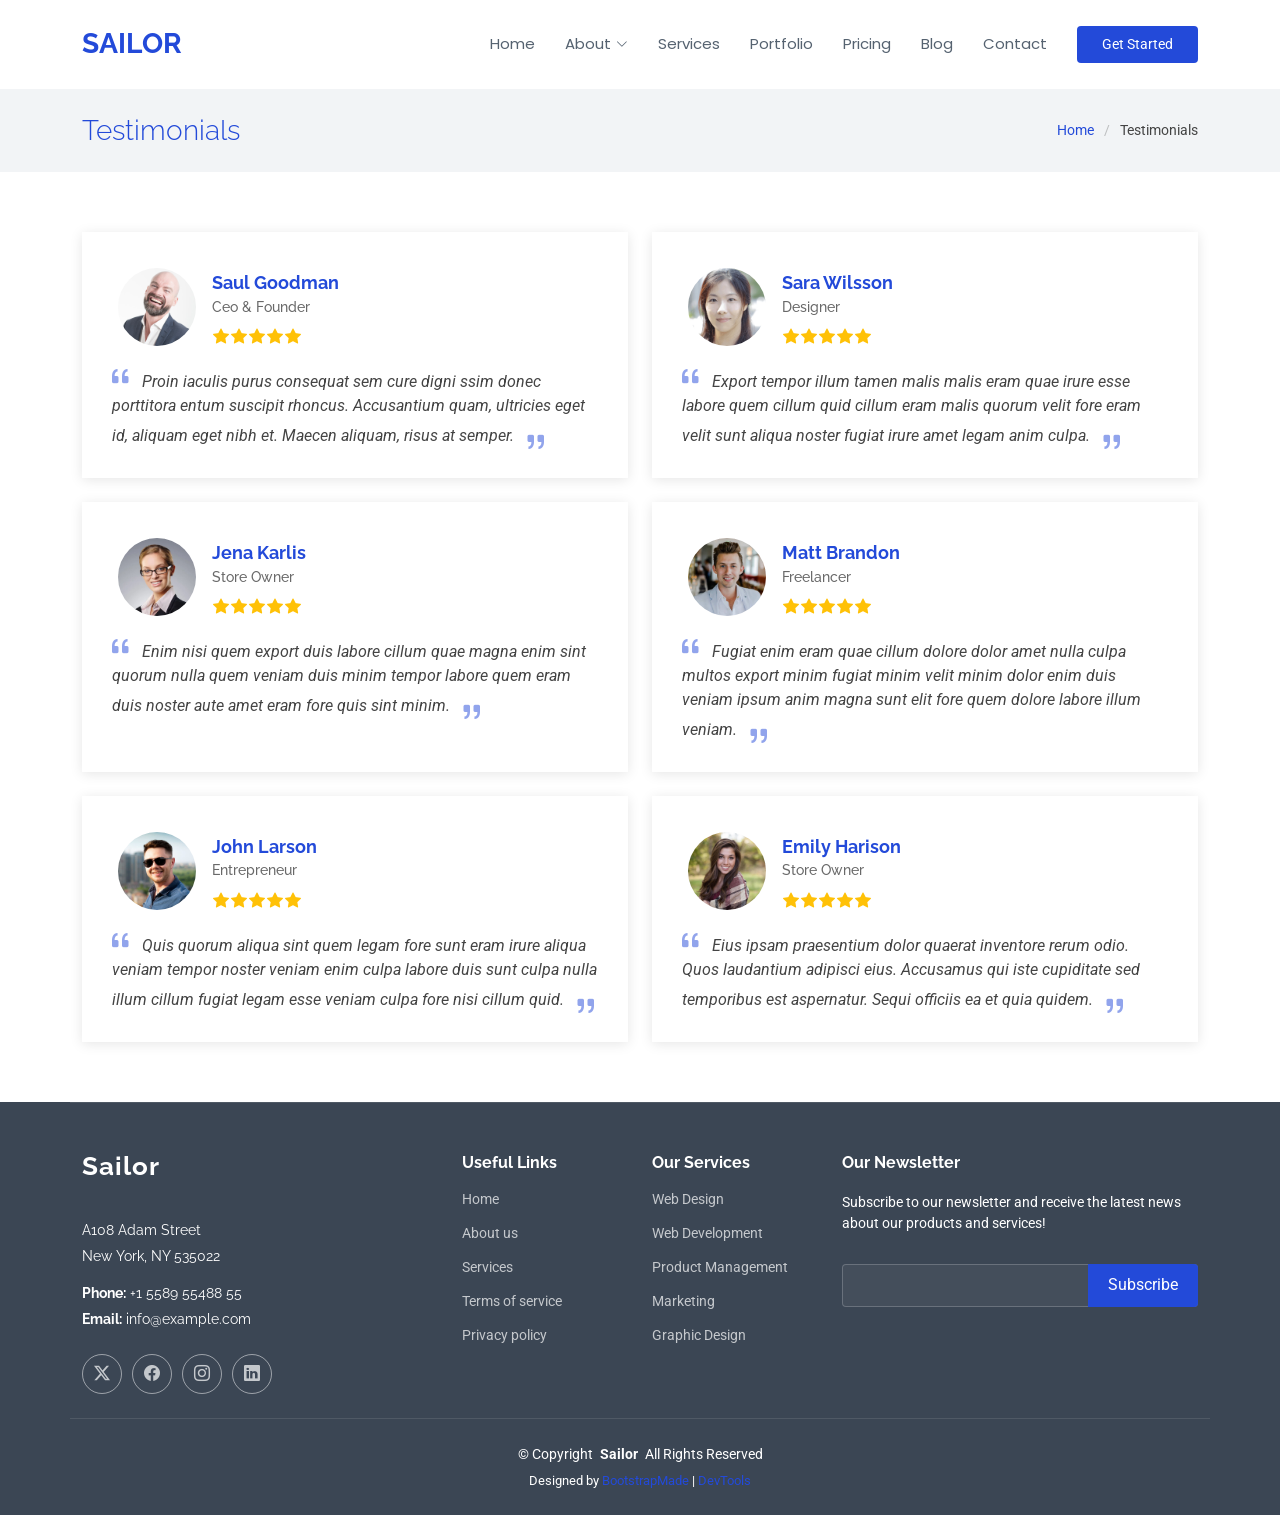
<file: testimonials.html>
<!DOCTYPE html>
<html lang="en">

<head>
  <meta charset="utf-8">
  <meta content="width=device-width, initial-scale=1.0" name="viewport">
  <title>Testimonials - Sailor Bootstrap Template</title>
  <meta name="description" content="">
  <meta name="keywords" content="">

  <!-- Favicons -->
  <link href="assets/img/favicon.png" rel="icon">
  <link href="assets/img/apple-touch-icon.png" rel="apple-touch-icon">

  <!-- Fonts -->
  <link href="https://fonts.googleapis.com" rel="preconnect">
  <link href="https://fonts.gstatic.com" rel="preconnect" crossorigin>
  <link href="https://fonts.googleapis.com/css2?family=Roboto:ital,wght@0,100;0,300;0,400;0,500;0,700;0,900;1,100;1,300;1,400;1,500;1,700;1,900&family=Poppins:ital,wght@0,100;0,200;0,300;0,400;0,500;0,600;0,700;0,800;0,900;1,100;1,200;1,300;1,400;1,500;1,600;1,700;1,800;1,900&family=Raleway:ital,wght@0,100;0,200;0,300;0,400;0,500;0,600;0,700;0,800;0,900;1,100;1,200;1,300;1,400;1,500;1,600;1,700;1,800;1,900&display=swap" rel="stylesheet">

  <!-- Vendor CSS Files -->
  <link href="assets/vendor/bootstrap/css/bootstrap.min.css" rel="stylesheet">
  <link href="assets/vendor/bootstrap-icons/bootstrap-icons.css" rel="stylesheet">
  <link href="assets/vendor/aos/aos.css" rel="stylesheet">
  <link href="assets/vendor/glightbox/css/glightbox.min.css" rel="stylesheet">
  <link href="assets/vendor/swiper/swiper-bundle.min.css" rel="stylesheet">

  <!-- Main CSS File -->
  <link href="assets/css/main.css" rel="stylesheet">

  <!-- =======================================================
  * Template Name: Sailor
  * Template URL: https://bootstrapmade.com/sailor-free-bootstrap-theme/
  * Updated: Aug 07 2024 with Bootstrap v5.3.3
  * Author: BootstrapMade.com
  * License: https://bootstrapmade.com/license/
  ======================================================== -->
</head>

<body class="testimonials-page">

  <header id="header" class="header d-flex align-items-center sticky-top">
    <div class="container-fluid container-xl position-relative d-flex align-items-center">

      <a href="index.html" class="logo d-flex align-items-center me-auto">
        <!-- Uncomment the line below if you also wish to use an image logo -->
        <!-- <img src="assets/img/logo.png" alt=""> -->
        <h1 class="sitename">Sailor</h1>
      </a>

      <nav id="navmenu" class="navmenu">
        <ul>
          <li><a href="#hero">Home</a></li>
          <li class="dropdown"><a href="about.html"><span>About</span> <i class="bi bi-chevron-down toggle-dropdown"></i></a>
            <ul>
              <li><a href="team.html">Team</a></li>
              <li><a href="testimonials.html" class="active">Testimonials</a></li>
              <li class="dropdown"><a href="#"><span>Deep Dropdown</span> <i class="bi bi-chevron-down toggle-dropdown"></i></a>
                <ul>
                  <li><a href="#">Deep Dropdown 1</a></li>
                  <li><a href="#">Deep Dropdown 2</a></li>
                  <li><a href="#">Deep Dropdown 3</a></li>
                  <li><a href="#">Deep Dropdown 4</a></li>
                  <li><a href="#">Deep Dropdown 5</a></li>
                </ul>
              </li>
            </ul>
          </li>
          <li><a href="services.html">Services</a></li>
          <li><a href="portfolio.html">Portfolio</a></li>
          <li><a href="pricing.html">Pricing</a></li>
          <li><a href="blog.html">Blog</a></li>
          <li><a href="contact.html">Contact</a></li>
        </ul>
        <i class="mobile-nav-toggle d-xl-none bi bi-list"></i>
      </nav>

      <a class="btn-getstarted" href="about.html">Get Started</a>

    </div>
  </header>

  <main class="main">

    <!-- Page Title -->
    <div class="page-title light-background">
      <div class="container d-lg-flex justify-content-between align-items-center">
        <h1 class="mb-2 mb-lg-0">Testimonials</h1>
        <nav class="breadcrumbs">
          <ol>
            <li><a href="index.html">Home</a></li>
            <li class="current">Testimonials</li>
          </ol>
        </nav>
      </div>
    </div><!-- End Page Title -->

    <!-- Testimonials Section -->
    <section id="testimonials" class="testimonials section">

      <div class="container">

        <div class="row gy-4">

          <div class="col-lg-6" data-aos="fade-up" data-aos-delay="100">
            <div class="testimonial-item">
              <img src="assets/img/testimonials/testimonials-1.jpg" class="testimonial-img" alt="">
              <h3>Saul Goodman</h3>
              <h4>Ceo &amp; Founder</h4>
              <div class="stars">
                <i class="bi bi-star-fill"></i><i class="bi bi-star-fill"></i><i class="bi bi-star-fill"></i><i class="bi bi-star-fill"></i><i class="bi bi-star-fill"></i>
              </div>
              <p>
                <i class="bi bi-quote quote-icon-left"></i>
                <span>Proin iaculis purus consequat sem cure digni ssim donec porttitora entum suscipit rhoncus. Accusantium quam, ultricies eget id, aliquam eget nibh et. Maecen aliquam, risus at semper.</span>
                <i class="bi bi-quote quote-icon-right"></i>
              </p>
            </div>
          </div><!-- End testimonial item -->

          <div class="col-lg-6" data-aos="fade-up" data-aos-delay="200">
            <div class="testimonial-item">
              <img src="assets/img/testimonials/testimonials-2.jpg" class="testimonial-img" alt="">
              <h3>Sara Wilsson</h3>
              <h4>Designer</h4>
              <div class="stars">
                <i class="bi bi-star-fill"></i><i class="bi bi-star-fill"></i><i class="bi bi-star-fill"></i><i class="bi bi-star-fill"></i><i class="bi bi-star-fill"></i>
              </div>
              <p>
                <i class="bi bi-quote quote-icon-left"></i>
                <span>Export tempor illum tamen malis malis eram quae irure esse labore quem cillum quid cillum eram malis quorum velit fore eram velit sunt aliqua noster fugiat irure amet legam anim culpa.</span>
                <i class="bi bi-quote quote-icon-right"></i>
              </p>
            </div>
          </div><!-- End testimonial item -->

          <div class="col-lg-6" data-aos="fade-up" data-aos-delay="300">
            <div class="testimonial-item">
              <img src="assets/img/testimonials/testimonials-3.jpg" class="testimonial-img" alt="">
              <h3>Jena Karlis</h3>
              <h4>Store Owner</h4>
              <div class="stars">
                <i class="bi bi-star-fill"></i><i class="bi bi-star-fill"></i><i class="bi bi-star-fill"></i><i class="bi bi-star-fill"></i><i class="bi bi-star-fill"></i>
              </div>
              <p>
                <i class="bi bi-quote quote-icon-left"></i>
                <span>Enim nisi quem export duis labore cillum quae magna enim sint quorum nulla quem veniam duis minim tempor labore quem eram duis noster aute amet eram fore quis sint minim.</span>
                <i class="bi bi-quote quote-icon-right"></i>
              </p>
            </div>
          </div><!-- End testimonial item -->

          <div class="col-lg-6" data-aos="fade-up" data-aos-delay="400">
            <div class="testimonial-item">
              <img src="assets/img/testimonials/testimonials-4.jpg" class="testimonial-img" alt="">
              <h3>Matt Brandon</h3>
              <h4>Freelancer</h4>
              <div class="stars">
                <i class="bi bi-star-fill"></i><i class="bi bi-star-fill"></i><i class="bi bi-star-fill"></i><i class="bi bi-star-fill"></i><i class="bi bi-star-fill"></i>
              </div>
              <p>
                <i class="bi bi-quote quote-icon-left"></i>
                <span>Fugiat enim eram quae cillum dolore dolor amet nulla culpa multos export minim fugiat minim velit minim dolor enim duis veniam ipsum anim magna sunt elit fore quem dolore labore illum veniam.</span>
                <i class="bi bi-quote quote-icon-right"></i>
              </p>
            </div>
          </div><!-- End testimonial item -->

          <div class="col-lg-6" data-aos="fade-up" data-aos-delay="500">
            <div class="testimonial-item">
              <img src="assets/img/testimonials/testimonials-5.jpg" class="testimonial-img" alt="">
              <h3>John Larson</h3>
              <h4>Entrepreneur</h4>
              <div class="stars">
                <i class="bi bi-star-fill"></i><i class="bi bi-star-fill"></i><i class="bi bi-star-fill"></i><i class="bi bi-star-fill"></i><i class="bi bi-star-fill"></i>
              </div>
              <p>
                <i class="bi bi-quote quote-icon-left"></i>
                <span>Quis quorum aliqua sint quem legam fore sunt eram irure aliqua veniam tempor noster veniam enim culpa labore duis sunt culpa nulla illum cillum fugiat legam esse veniam culpa fore nisi cillum quid.</span>
                <i class="bi bi-quote quote-icon-right"></i>
              </p>
            </div>
          </div><!-- End testimonial item -->

          <div class="col-lg-6" data-aos="fade-up" data-aos-delay="600">
            <div class="testimonial-item">
              <img src="assets/img/testimonials/testimonials-6.jpg" class="testimonial-img" alt="">
              <h3>Emily Harison</h3>
              <h4>Store Owner</h4>
              <div class="stars">
                <i class="bi bi-star-fill"></i><i class="bi bi-star-fill"></i><i class="bi bi-star-fill"></i><i class="bi bi-star-fill"></i><i class="bi bi-star-fill"></i>
              </div>
              <p>
                <i class="bi bi-quote quote-icon-left"></i>
                <span>Eius ipsam praesentium dolor quaerat inventore rerum odio. Quos laudantium adipisci eius. Accusamus qui iste cupiditate sed temporibus est aspernatur. Sequi officiis ea et quia quidem.</span>
                <i class="bi bi-quote quote-icon-right"></i>
              </p>
            </div>
          </div><!-- End testimonial item -->

        </div>

      </div>

    </section><!-- /Testimonials Section -->

  </main>

  <footer id="footer" class="footer dark-background">

    <div class="container footer-top">
      <div class="row gy-4">
        <div class="col-lg-4 col-md-6 footer-about">
          <a href="index.html" class="logo d-flex align-items-center">
            <span class="sitename">Sailor</span>
          </a>
          <div class="footer-contact pt-3">
            <p>A108 Adam Street</p>
            <p>New York, NY 535022</p>
            <p class="mt-3"><strong>Phone:</strong> <span>+1 5589 55488 55</span></p>
            <p><strong>Email:</strong> <span>info@example.com</span></p>
          </div>
          <div class="social-links d-flex mt-4">
            <a href=""><i class="bi bi-twitter-x"></i></a>
            <a href=""><i class="bi bi-facebook"></i></a>
            <a href=""><i class="bi bi-instagram"></i></a>
            <a href=""><i class="bi bi-linkedin"></i></a>
          </div>
        </div>

        <div class="col-lg-2 col-md-3 footer-links">
          <h4>Useful Links</h4>
          <ul>
            <li><a href="#">Home</a></li>
            <li><a href="#">About us</a></li>
            <li><a href="#">Services</a></li>
            <li><a href="#">Terms of service</a></li>
            <li><a href="#">Privacy policy</a></li>
          </ul>
        </div>

        <div class="col-lg-2 col-md-3 footer-links">
          <h4>Our Services</h4>
          <ul>
            <li><a href="#">Web Design</a></li>
            <li><a href="#">Web Development</a></li>
            <li><a href="#">Product Management</a></li>
            <li><a href="#">Marketing</a></li>
            <li><a href="#">Graphic Design</a></li>
          </ul>
        </div>

        <div class="col-lg-4 col-md-12 footer-newsletter">
          <h4>Our Newsletter</h4>
          <p>Subscribe to our newsletter and receive the latest news about our products and services!</p>
          <form action="forms/newsletter.php" method="post" class="php-email-form">
            <div class="newsletter-form"><input type="email" name="email"><input type="submit" value="Subscribe"></div>
            <div class="loading">Loading</div>
            <div class="error-message"></div>
            <div class="sent-message">Your subscription request has been sent. Thank you!</div>
          </form>
        </div>

      </div>
    </div>

    <div class="container copyright text-center mt-4">
      <p>© <span>Copyright</span> <strong class="px-1 sitename">Sailor</strong> <span>All Rights Reserved</span></p>
      <div class="credits">
        <!-- All the links in the footer should remain intact. -->
        <!-- You can delete the links only if you've purchased the pro version. -->
        <!-- Licensing information: https://bootstrapmade.com/license/ -->
        <!-- Purchase the pro version with working PHP/AJAX contact form: [buy-url] -->
        Designed by <a href="https://bootstrapmade.com/">BootstrapMade</a> | <a href="https://bootstrapmade.com/tools/">DevTools</a>
      </div>
    </div>

  </footer>

  <!-- Scroll Top -->
  <a href="#" id="scroll-top" class="scroll-top d-flex align-items-center justify-content-center"><i class="bi bi-arrow-up-short"></i></a>

  <!-- Preloader -->
  <div id="preloader"></div>

  <!-- Vendor JS Files -->
  <script src="assets/vendor/bootstrap/js/bootstrap.bundle.min.js"></script>
  <script src="assets/vendor/php-email-form/validate.js"></script>
  <script src="assets/vendor/aos/aos.js"></script>
  <script src="assets/vendor/glightbox/js/glightbox.min.js"></script>
  <script src="assets/vendor/imagesloaded/imagesloaded.pkgd.min.js"></script>
  <script src="assets/vendor/isotope-layout/isotope.pkgd.min.js"></script>
  <script src="assets/vendor/purecounter/purecounter_vanilla.js"></script>
  <script src="assets/vendor/waypoints/noframework.waypoints.js"></script>
  <script src="assets/vendor/swiper/swiper-bundle.min.js"></script>

  <!-- Main JS File -->
  <script src="assets/js/main.js"></script>

</body>

</html>
</file>
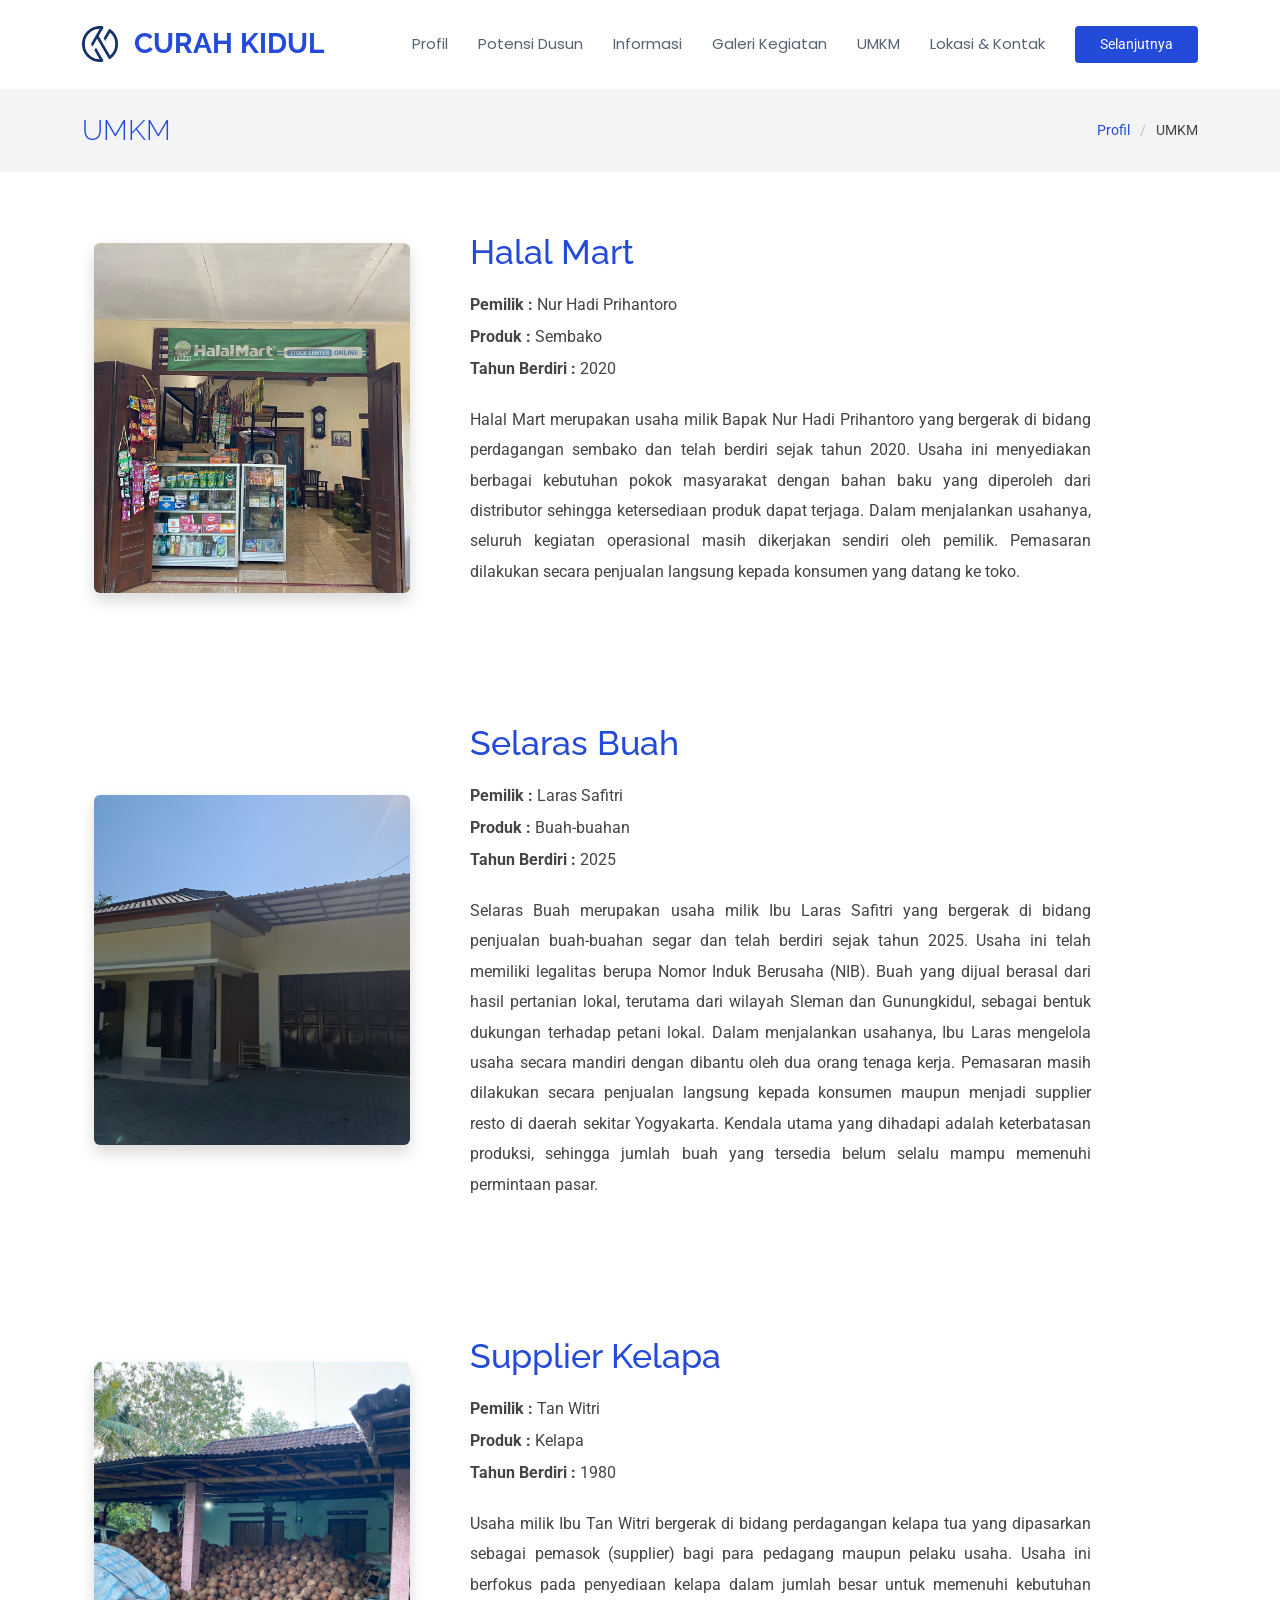
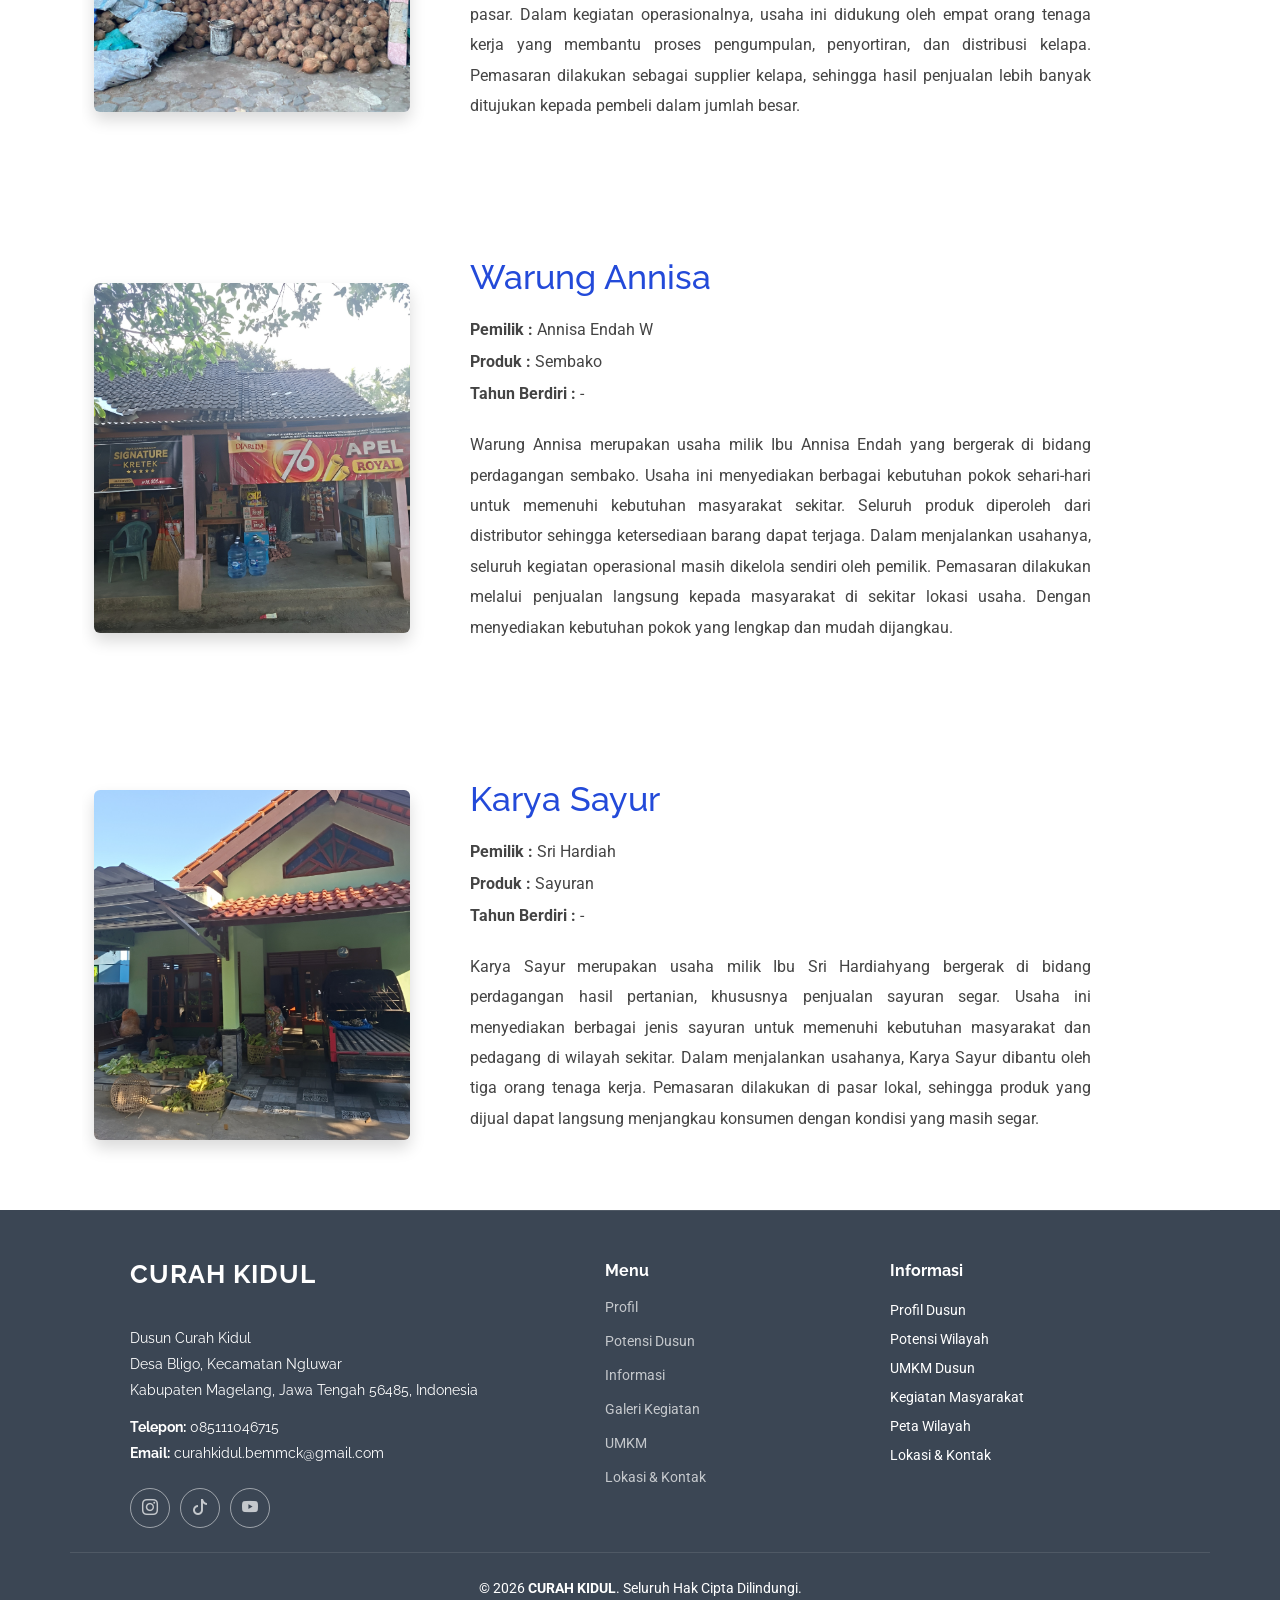
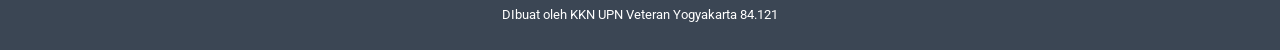
<file: UMKM.html>
<!DOCTYPE html>
<html lang="en">

<head>
  <meta charset="utf-8">
  <meta content="width=device-width, initial-scale=1.0" name="viewport">
  <title>UMKM - CURAH KIDUL</title>
  <meta name="description" content="">
  <meta name="keywords" content="">

  <!-- Favicons -->
 <link rel="icon" type="image/png" href="assets/img/logobemmck.png">
<link rel="apple-touch-icon" href="assets/img/logobemmck.png">

  <!-- Fonts -->
  <link href="https://fonts.googleapis.com" rel="preconnect">
  <link href="https://fonts.gstatic.com" rel="preconnect" crossorigin>
  <link href="https://fonts.googleapis.com/css2?family=Roboto:ital,wght@0,100;0,300;0,400;0,500;0,700;0,900;1,100;1,300;1,400;1,500;1,700;1,900&family=Poppins:ital,wght@0,100;0,200;0,300;0,400;0,500;0,600;0,700;0,800;0,900;1,100;1,200;1,300;1,400;1,500;1,600;1,700;1,800;1,900&family=Raleway:ital,wght@0,100;0,200;0,300;0,400;0,500;0,600;0,700;0,800;0,900;1,100;1,200;1,300;1,400;1,500;1,600;1,700;1,800;1,900&display=swap" rel="stylesheet">

  <!-- Vendor CSS Files -->
  <link href="assets/vendor/bootstrap/css/bootstrap.min.css" rel="stylesheet">
  <link href="assets/vendor/bootstrap-icons/bootstrap-icons.css" rel="stylesheet">
  <link href="assets/vendor/aos/aos.css" rel="stylesheet">
  <link href="assets/vendor/glightbox/css/glightbox.min.css" rel="stylesheet">
  <link href="assets/vendor/swiper/swiper-bundle.min.css" rel="stylesheet">

  <!-- Main CSS File -->
  <link href="assets/css/main.css" rel="stylesheet">

  <!-- =======================================================
  * Template Name: Sailor
  * Template URL: https://bootstrapmade.com/sailor-free-bootstrap-theme/
  * Updated: Aug 07 2024 with Bootstrap v5.3.3
  * Author: BootstrapMade.com
  * License: https://bootstrapmade.com/license/
  ======================================================== -->
</head>

<body class="UMKM-page">

  <header id="header" class="header d-flex align-items-center sticky-top">
    <div class="container-fluid container-xl position-relative d-flex align-items-center">

      <a href="index.html" class="logo d-flex align-items-center me-auto">
    <img src="assets/img/logobemmck.png" alt="Logo BEM MCK" class="logo-img">
    <h1 class="sitename ms-2">CURAH KIDUL</h1>
</a>

      <nav id="navmenu" class="navmenu">
        <ul>
           <li><a href="index.html">Profil</a></li>
          <li><a href="POTENSI DUSUN.html"><span>Potensi Dusun</a></li>
         <li><a href="INFORMASI.html">Informasi</a></li>
          <li><a href="GALERI.html">Galeri Kegiatan</a></li>
          <li><a href="UMKM.html">UMKM</a></li>
          <li><a href="LOKASI & ALAMAT.html">Lokasi & Kontak</a></li>
        </ul>
        <i class="mobile-nav-toggle d-xl-none bi bi-list"></i>
      </nav>

      <a class="btn-getstarted" href="LOKASI & ALAMAT.html"> Selanjutnya</a>

    </div>
  </header>

  <main class="main">

    <!-- Page Title -->
    <div class="page-title light-background">
      <div class="container d-lg-flex justify-content-between align-items-center">
        <h1 class="mb-2 mb-lg-0">UMKM</h1>
        <nav class="breadcrumbs">
          <ol>
            <li><a href="index.html">Profil</a></li>
            <li class="current">UMKM</li>
          </ol>
        </nav>
      </div>
    </div><!-- End Page Title -->

    <div class="container">
      <div class="row">

        <div class="col-lg-11">

          <!-- Blog Posts Section -->
        <section id="blog-posts" class="blog-posts section">

  <div class="container">

    <div class="row justify-content-center">

      <div class="col-lg-12">

        <article class="mb-0">

          <div class="row align-items-center">

            <!-- FOTO -->
            <div class="col-lg-4">
              <img src="assets/img/umkm/halalmart.jpeg"
                   alt="UMKM"
                   class="img-fluid rounded shadow"
                   style="width:100%; height:350px; object-fit:cover;">
            </div>

            <!-- DESKRIPSI -->
            <div class="col-lg-8 ps-lg-5">

              <h2 class="title" style="font-size:34px; margin-bottom:20px;">
                <a href="blog-details.html">Halal Mart</a>
              </h2>

            <p class="mb-2">
                <strong>Pemilik :</strong> Nur Hadi Prihantoro
            </p>

            <p class="mb-2">
            <strong>Produk :</strong> Sembako
            </p>

            <p class="mb-4">
            <strong>Tahun Berdiri :</strong> 2020            </p>


              <p style="text-align:justify; line-height:1.9;">
               Halal Mart merupakan usaha milik Bapak Nur Hadi Prihantoro yang bergerak di bidang perdagangan sembako dan telah berdiri sejak tahun 2020. Usaha ini menyediakan berbagai kebutuhan pokok masyarakat dengan bahan baku yang diperoleh dari distributor sehingga ketersediaan produk dapat terjaga. Dalam menjalankan usahanya, seluruh kegiatan operasional masih dikerjakan sendiri oleh pemilik. Pemasaran dilakukan secara penjualan langsung kepada konsumen yang datang ke toko.
              </p>

            </div>

          </div>

        </article>

      </div>

    </div>

  </div>

</section>

       <section id="blog-posts" class="blog-posts section">

  <div class="container">

    <div class="row justify-content-center">

      <div class="col-lg-12">

        <article class="mb-0">

          <div class="row align-items-center">

            <!-- FOTO -->
            <div class="col-lg-4">
              <img src="assets/img/umkm/selarasbuah.jpg"
                   alt="UMKM"
                   class="img-fluid rounded shadow"
                   style="width:100%; height:350px; object-fit:cover;">
            </div>

            <!-- DESKRIPSI -->
            <div class="col-lg-8 ps-lg-5">

              <h2 class="title" style="font-size:34px; margin-bottom:20px;">
                <a href="blog-details.html">Selaras Buah</a>
              </h2>

            <p class="mb-2">
                <strong>Pemilik :</strong> Laras Safitri
            </p>

            <p class="mb-2">
            <strong>Produk :</strong> Buah-buahan
            </p>

            <p class="mb-4">
            <strong>Tahun Berdiri :</strong> 2025
            </p>


              <p style="text-align:justify; line-height:1.9;">
                Selaras Buah merupakan usaha milik Ibu Laras Safitri yang bergerak di bidang penjualan buah-buahan segar dan telah berdiri sejak tahun 2025. Usaha ini telah memiliki legalitas berupa Nomor Induk Berusaha (NIB). Buah yang dijual berasal dari hasil pertanian lokal, terutama dari wilayah Sleman dan Gunungkidul, sebagai bentuk dukungan terhadap petani lokal. Dalam menjalankan usahanya, Ibu Laras mengelola usaha secara mandiri dengan dibantu oleh dua orang tenaga kerja. Pemasaran masih dilakukan secara penjualan langsung kepada konsumen maupun menjadi supplier resto di daerah sekitar Yogyakarta. Kendala utama yang dihadapi adalah keterbatasan produksi, sehingga jumlah buah yang tersedia belum selalu mampu memenuhi permintaan pasar. 
              </p>

            </div>

          </div>

        </article>

      </div>

    </div>

  </div>

</section>

       <section id="blog-posts" class="blog-posts section">

  <div class="container">

    <div class="row justify-content-center">

      <div class="col-lg-12">

        <article class="mb-0">

          <div class="row align-items-center">

            <!-- FOTO -->
            <div class="col-lg-4">
              <img src="assets/img/umkm/kelapa.jpeg"
                   alt="UMKM"
                   class="img-fluid rounded shadow"
                   style="width:100%; height:350px; object-fit:cover;">
            </div>

            <!-- DESKRIPSI -->
            <div class="col-lg-8 ps-lg-5">

              <h2 class="title" style="font-size:34px; margin-bottom:20px;">
                <a href="blog-details.html">Supplier Kelapa</a>
              </h2>

            <p class="mb-2">
                <strong>Pemilik :</strong> Tan Witri
            </p>

            <p class="mb-2">
            <strong>Produk :</strong> Kelapa
            </p>

            <p class="mb-4">
            <strong>Tahun Berdiri :</strong> 1980
            </p>


              <p style="text-align:justify; line-height:1.9;">
                Usaha milik Ibu Tan Witri bergerak di bidang perdagangan kelapa tua yang dipasarkan sebagai pemasok (supplier) bagi para pedagang maupun pelaku usaha. Usaha ini berfokus pada penyediaan kelapa dalam jumlah besar untuk memenuhi kebutuhan pasar. Dalam kegiatan operasionalnya, usaha ini didukung oleh empat orang tenaga kerja yang membantu proses pengumpulan, penyortiran, dan distribusi kelapa. Pemasaran dilakukan sebagai supplier kelapa, sehingga hasil penjualan lebih banyak ditujukan kepada pembeli dalam jumlah besar. 
              </p>

            </div>

          </div>

        </article>

      </div>

    </div>

  </div>

</section>

       <section id="blog-posts" class="blog-posts section">

  <div class="container">

    <div class="row justify-content-center">

      <div class="col-lg-12">

        <article class="mb-0">

          <div class="row align-items-center">

            <!-- FOTO -->
            <div class="col-lg-4">
              <img src="assets/img/umkm/warungannisa.jpg"
                   alt="UMKM"
                   class="img-fluid rounded shadow"
                   style="width:100%; height:350px; object-fit:cover;">
            </div>

            <!-- DESKRIPSI -->
            <div class="col-lg-8 ps-lg-5">

              <h2 class="title" style="font-size:34px; margin-bottom:20px;">
                <a href="blog-details.html">Warung Annisa</a>
              </h2>

            <p class="mb-2">
                <strong>Pemilik :</strong> Annisa Endah W
            </p>

            <p class="mb-2">
            <strong>Produk :</strong> Sembako
            </p>

            <p class="mb-4">
            <strong>Tahun Berdiri :</strong> -
            </p>


              <p style="text-align:justify; line-height:1.9;">
                Warung Annisa merupakan usaha milik Ibu Annisa Endah yang bergerak di bidang perdagangan sembako. Usaha ini menyediakan berbagai kebutuhan pokok sehari-hari untuk memenuhi kebutuhan masyarakat sekitar. Seluruh produk diperoleh dari distributor sehingga ketersediaan barang dapat terjaga. Dalam menjalankan usahanya, seluruh kegiatan operasional masih dikelola sendiri oleh pemilik. Pemasaran dilakukan melalui penjualan langsung kepada masyarakat di sekitar lokasi usaha. Dengan menyediakan kebutuhan pokok yang lengkap dan mudah dijangkau.
              </p>

            </div>

          </div>

        </article>

      </div>

    </div>

  </div>

</section>
<section id="blog-posts" class="blog-posts section">

  <div class="container">

    <div class="row justify-content-center">

      <div class="col-lg-12">

        <article class="mb-0">

          <div class="row align-items-center">

            <!-- FOTO -->
            <div class="col-lg-4">
              <img src="assets/img/umkm/karyasayur.jpg"
                   alt="UMKM"
                   class="img-fluid rounded shadow"
                   style="width:100%; height:350px; object-fit:cover;">
            </div>

            <!-- DESKRIPSI -->
            <div class="col-lg-8 ps-lg-5">

              <h2 class="title" style="font-size:34px; margin-bottom:20px;">
                <a href="blog-details.html">Karya Sayur</a>
              </h2>

            <p class="mb-2">
                <strong>Pemilik :</strong> Sri Hardiah
            </p>

            <p class="mb-2">
            <strong>Produk :</strong> Sayuran
            </p>

            <p class="mb-4">
            <strong>Tahun Berdiri :</strong> -
            </p>


              <p style="text-align:justify; line-height:1.9;">
                Karya Sayur merupakan usaha milik Ibu Sri Hardiahyang bergerak di bidang perdagangan hasil pertanian, khususnya penjualan sayuran segar. Usaha ini menyediakan berbagai jenis sayuran untuk memenuhi kebutuhan masyarakat dan pedagang di wilayah sekitar. Dalam menjalankan usahanya, Karya Sayur dibantu oleh tiga orang tenaga kerja. Pemasaran dilakukan di pasar lokal, sehingga produk yang dijual dapat langsung menjangkau konsumen dengan kondisi yang masih segar. 
              </p>

            </div>

          </div>

        </article>

      </div>

    </div>

  </div>

</section>

            
</section>

                </div><!-- End post list item -->

              </div><!-- End blog posts list -->

            </div>

  </main>

 <footer id="footer" class="footer dark-background">

  <div class="container footer-top">
    <div class="row gy-4 justify-content-center">

      <!-- Kolom 1 -->
      <div class="col-lg-5 col-md-6 footer-about">
        <a href="index.html" class="logo d-flex align-items-center">
          <span class="sitename">CURAH KIDUL</span>
        </a>

        <div class="footer-contact pt-3">
          <p>Dusun Curah Kidul</p>
          <p>Desa Bligo, Kecamatan Ngluwar</p>
          <p>Kabupaten Magelang, Jawa Tengah 56485, Indonesia</p>

          <p class="mt-3">
            <strong>Telepon:</strong> 085111046715
          </p>

          <p>
            <strong>Email:</strong> curahkidul.bemmck@gmail.com
          </p>
        </div>


       <div class="social-links d-flex mt-4">
  <a href="https://www.instagram.com/curahkidul?igsh=MW04ZHRrMmMzZ2Z3NA==" target="_blank" rel="noopener noreferrer">
    <i class="bi bi-instagram"></i>
  </a>

  <a href="https://www.tiktok.com/@bemmck_?_r=1&_t=ZS-97vwiOV2TBI" target="_blank" rel="noopener noreferrer">
    <i class="bi bi-tiktok"></i>
  </a>
    <a href="https://youtube.com/@bemmck6226?si=onUpL0MgoAjfxLXN" target="_blank" rel="noopener noreferrer">
    <i class="bi bi-youtube"></i>
  </a>
</div>
      </div>

      <!-- Kolom 2 -->
      <div class="col-lg-3 col-md-6 footer-links">
        <h4>Menu</h4>

        <ul>
         <li><a href="index.html">Profil</a></li>
           <li><a href="POTENSI DUSUN.html"><span>Potensi Dusun</a></li>
          <li><a href="INFORMASI.html">Informasi</a></li>
          <li><a href="GALERI.html">Galeri Kegiatan</a></li>
          <li><a href="UMKM.html">UMKM</a></li>
          <li><a href="LOKASI & ALAMAT.html">Lokasi & Kontak</a></li>
        </ul>
      </div>

      <!-- Kolom 3 -->
      <div class="col-lg-3 col-md-6">
        <h4>Informasi</h4>

        <ul class="list-unstyled text-white">
          <li class="mb-2">Profil Dusun</li>
          <li class="mb-2">Potensi Wilayah</li>
          <li class="mb-2">UMKM Dusun</li>
          <li class="mb-2">Kegiatan Masyarakat</li>
          <li class="mb-2">Peta Wilayah</li>
          <li class="mb-2">Lokasi & Kontak</li>
        </ul>
      </div>

    </div>
  </div>

  <div class="container copyright text-center mt-4">
  <p>
    © 2026 <strong>CURAH KIDUL</strong>. Seluruh Hak Cipta Dilindungi.
  </p>

  <div class="credits">
    DIbuat oleh KKN UPN Veteran Yogyakarta 84.121
  </div>
</div>

</footer>

<!-- Scroll Top -->
<a href="#" id="scroll-top"
  class="scroll-top d-flex align-items-center justify-content-center">
  <i class="bi bi-arrow-up-short"></i>
</a>

<!-- Preloader -->
<div id="preloader"></div>

  <!-- Vendor JS Files -->
  <script src="assets/vendor/bootstrap/js/bootstrap.bundle.min.js"></script>
  <script src="assets/vendor/php-email-form/validate.js"></script>
  <script src="assets/vendor/aos/aos.js"></script>
  <script src="assets/vendor/glightbox/js/glightbox.min.js"></script>
  <script src="assets/vendor/imagesloaded/imagesloaded.pkgd.min.js"></script>
  <script src="assets/vendor/isotope-layout/isotope.pkgd.min.js"></script>
  <script src="assets/vendor/purecounter/purecounter_vanilla.js"></script>
  <script src="assets/vendor/waypoints/noframework.waypoints.js"></script>
  <script src="assets/vendor/swiper/swiper-bundle.min.js"></script>

  <!-- Main JS File -->
  <script src="assets/js/main.js"></script>

</body>

</html>
</file>
<file: assets/css/main.css>
/**
* Template Name: Sailor
* Template URL: https://bootstrapmade.com/sailor-free-bootstrap-theme/
* Updated: Aug 07 2024 with Bootstrap v5.3.3
* Author: BootstrapMade.com
* License: https://bootstrapmade.com/license/
*/

/*--------------------------------------------------------------
# Font & Color Variables
# Help: https://bootstrapmade.com/color-system/
--------------------------------------------------------------*/
/* Fonts */
:root {
  --default-font: "Roboto",  system-ui, -apple-system, "Segoe UI", Roboto, "Helvetica Neue", Arial, "Noto Sans", "Liberation Sans", sans-serif, "Apple Color Emoji", "Segoe UI Emoji", "Segoe UI Symbol", "Noto Color Emoji";
  --heading-font: "Raleway",  sans-serif;
  --nav-font: "Poppins",  sans-serif;
}

/* Global Colors - The following color variables are used throughout the website. Updating them here will change the color scheme of the entire website */
:root { 
  --background-color: #ffffff; /* Background color for the entire website, including individual sections */
  --default-color: #444444; /* Default color used for the majority of the text content across the entire website */
  --heading-color: #234ad9; /* Color for headings, subheadings and title throughout the website */
  --accent-color: #234ad9; /* Accent color that represents your brand on the website. It's used for buttons, links, and other elements that need to stand out */
  --surface-color: #ffffff; /* The surface color is used as a background of boxed elements within sections, such as cards, icon boxes, or other elements that require a visual separation from the global background. */
  --contrast-color: #ffffff; /* Contrast color for text, ensuring readability against backgrounds of accent, heading, or default colors. */
}

/* Nav Menu Colors - The following color variables are used specifically for the navigation menu. They are separate from the global colors to allow for more customization options */
:root {
  --nav-color: #556270;  /* The default color of the main navmenu links */
  --nav-hover-color: #d4d4d4; /* Applied to main navmenu links when they are hovered over or active */
  --nav-mobile-background-color: #ffffff; /* Used as the background color for mobile navigation menu */
  --nav-dropdown-background-color: #ffffff; /* Used as the background color for dropdown items that appear when hovering over primary navigation items */
  --nav-dropdown-color: #444444; /* Used for navigation links of the dropdown items in the navigation menu. */
  --nav-dropdown-hover-color: #ffffff; /* Similar to --nav-hover-color, this color is applied to dropdown navigation links when they are hovered over. */
}

/* Color Presets - These classes override global colors when applied to any section or element, providing reuse of the sam color scheme. */

.light-background {
  --background-color: #f2f4f6;
  --surface-color: #ffffff;
}

.dark-background {
  --background-color: #3b4654;
  --default-color: #ffffff;
  --heading-color: #ffffff;
  --surface-color: #444e5b;
  --contrast-color: #ffffff;
}

/* Smooth scroll */
:root {
  scroll-behavior: smooth;
}

/*--------------------------------------------------------------
# General Styling & Shared Classes
--------------------------------------------------------------*/
body {
  color: var(--default-color);
  background-color: var(--background-color);
  font-family: var(--default-font);
}

a {
  color: var(--accent-color);
  text-decoration: none;
  transition: 0.3s;
}

a:hover {
  color: color-mix(in srgb, var(--accent-color), transparent 25%);
  text-decoration: none;
}

h1,
h2,
h3,
h4,
h5,
h6 {
  color: var(--heading-color);
  font-family: var(--heading-font);
}

/* PHP Email Form Messages
------------------------------*/
.php-email-form .error-message {
  display: none;
  background: #9fdf15;
  color: #ffffff;
  text-align: left;
  padding: 15px;
  margin-bottom: 24px;
  font-weight: 600;
}

.php-email-form .sent-message {
  display: none;
  color: #ffffff;
  background: #234ad9;
  text-align: center;
  padding: 15px;
  margin-bottom: 24px;
  font-weight: 600;
}

.php-email-form .loading {
  display: none;
  background: var(--surface-color);
  text-align: center;
  padding: 15px;
  margin-bottom: 24px;
}

.php-email-form .loading:before {
  content: "";
  display: inline-block;
  border-radius: 50%;
  width: 24px;
  height: 24px;
  margin: 0 10px -6px 0;
  border: 3px solid var(--accent-color);
  border-top-color: var(--surface-color);
  animation: php-email-form-loading 1s linear infinite;
}

@keyframes php-email-form-loading {
  0% {
    transform: rotate(0deg);
  }

  100% {
    transform: rotate(360deg);
  }
}

/*--------------------------------------------------------------
# Global Header
--------------------------------------------------------------*/
.header {
  color: var(--default-color);
  background-color: var(--background-color);
  padding: 15px 0;
  transition: all 0.5s;
  z-index: 997;
}

.header .logo {
  line-height: 1;
}

.header .logo img {
  max-height: 36px;
  margin-right: 8px;
}

.header .logo h1 {
  font-size: 28px;
  margin: 0;
  font-weight: 700;
  color: var(--heading-color);
  text-transform: uppercase;
}

.header .btn-getstarted,
.header .btn-getstarted:focus {
  color: var(--contrast-color);
  background: var(--accent-color);
  font-size: 14px;
  padding: 8px 25px;
  margin: 0 0 0 30px;
  border-radius: 4px;
  transition: 0.3s;
}

.header .btn-getstarted:hover,
.header .btn-getstarted:focus:hover {
  color: var(--contrast-color);
  background: color-mix(in srgb, var(--accent-color), transparent 15%);
}

@media (max-width: 1200px) {
  .header .logo {
    order: 1;
  }

  .header .btn-getstarted {
    order: 2;
    margin: 0 15px 0 0;
    padding: 6px 15px;
  }

  .header .navmenu {
    order: 3;
  }
}

.scrolled .header {
  box-shadow: 0px 0 18px rgba(0, 0, 0, 0.1);
}

/*--------------------------------------------------------------
# Navigation Menu
--------------------------------------------------------------*/
/* Navmenu - Desktop */
@media (min-width: 1200px) {
  .navmenu {
    padding: 0;
  }

  .navmenu ul {
    margin: 0;
    padding: 0;
    display: flex;
    list-style: none;
    align-items: center;
  }

  .navmenu li {
    position: relative;
  }

  .navmenu a,
  .navmenu a:focus {
    color: var(--nav-color);
    padding: 18px 15px;
    font-size: 15px;
    font-family: var(--nav-font);
    font-weight: 400;
    display: flex;
    align-items: center;
    justify-content: space-between;
    white-space: nowrap;
    transition: 0.3s;
  }

  .navmenu a i,
  .navmenu a:focus i {
    font-size: 12px;
    line-height: 0;
    margin-left: 5px;
    transition: 0.3s;
  }

  .navmenu li:last-child a {
    padding-right: 0;
  }

  .navmenu li:hover>a,
  .navmenu .active,
  .navmenu .active:focus {
    color: var(--nav-hover-color);
  }

  .navmenu .dropdown ul {
    margin: 0;
    padding: 10px 0;
    background: var(--nav-dropdown-background-color);
    display: block;
    position: absolute;
    visibility: hidden;
    left: 14px;
    top: 130%;
    opacity: 0;
    transition: 0.3s;
    border-radius: 4px;
    z-index: 99;
    box-shadow: 0px 0px 30px rgba(0, 0, 0, 0.1);
  }

  .navmenu .dropdown ul li {
    min-width: 200px;
  }

  .navmenu .dropdown ul a {
    padding: 10px 20px;
    font-size: 15px;
    text-transform: none;
    color: var(--nav-dropdown-color);
  }

  .navmenu .dropdown ul a i {
    font-size: 12px;
  }

  .navmenu .dropdown ul a:hover,
  .navmenu .dropdown ul .active:hover,
  .navmenu .dropdown ul li:hover>a {
    color: var(--nav-dropdown-hover-color);
  }

  .navmenu .dropdown:hover>ul {
    opacity: 1;
    top: 100%;
    visibility: visible;
  }

  .navmenu .dropdown .dropdown ul {
    top: 0;
    left: -90%;
    visibility: hidden;
  }

  .navmenu .dropdown .dropdown:hover>ul {
    opacity: 1;
    top: 0;
    left: -100%;
    visibility: visible;
  }
}

/* Navmenu - Mobile */
@media (max-width: 1199px) {
  .mobile-nav-toggle {
    color: var(--nav-color);
    font-size: 28px;
    line-height: 0;
    margin-right: 10px;
    cursor: pointer;
    transition: color 0.3s;
  }

  .navmenu {
    padding: 0;
    z-index: 9997;
  }

  .navmenu ul {
    display: none;
    list-style: none;
    position: absolute;
    inset: 60px 20px 20px 20px;
    padding: 10px 0;
    margin: 0;
    border-radius: 6px;
    background-color: var(--nav-mobile-background-color);
    overflow-y: auto;
    transition: 0.3s;
    z-index: 9998;
    box-shadow: 0px 0px 30px rgba(0, 0, 0, 0.1);
  }

  .navmenu a,
  .navmenu a:focus {
    color: var(--nav-dropdown-color);
    padding: 10px 20px;
    font-family: var(--nav-font);
    font-size: 17px;
    font-weight: 500;
    display: flex;
    align-items: center;
    justify-content: space-between;
    white-space: nowrap;
    transition: 0.3s;
  }

  .navmenu a i,
  .navmenu a:focus i {
    font-size: 12px;
    line-height: 0;
    margin-left: 5px;
    width: 30px;
    height: 30px;
    display: flex;
    align-items: center;
    justify-content: center;
    border-radius: 50%;
    transition: 0.3s;
    background-color: color-mix(in srgb, var(--accent-color), transparent 90%);
  }

  .navmenu a i:hover,
  .navmenu a:focus i:hover {
    background-color: var(--accent-color);
    color: var(--contrast-color);
  }

  .navmenu a:hover,
  .navmenu .active,
  .navmenu .active:focus {
    color: var(--nav-dropdown-hover-color);
  }

  .navmenu .active i,
  .navmenu .active:focus i {
    background-color: var(--accent-color);
    color: var(--contrast-color);
    transform: rotate(180deg);
  }

  .navmenu .dropdown ul {
    position: static;
    display: none;
    z-index: 99;
    padding: 10px 0;
    margin: 10px 20px;
    background-color: var(--nav-dropdown-background-color);
    border: 1px solid color-mix(in srgb, var(--default-color), transparent 90%);
    box-shadow: none;
    transition: all 0.5s ease-in-out;
  }

  .navmenu .dropdown ul ul {
    background-color: rgba(33, 37, 41, 0.1);
  }

  .navmenu .dropdown>.dropdown-active {
    display: block;
    background-color: rgba(33, 37, 41, 0.03);
  }

  .mobile-nav-active {
    overflow: hidden;
  }

  .mobile-nav-active .mobile-nav-toggle {
    color: #fff;
    position: absolute;
    font-size: 32px;
    top: 15px;
    right: 15px;
    margin-right: 0;
    z-index: 9999;
  }

  .mobile-nav-active .navmenu {
    position: fixed;
    overflow: hidden;
    inset: 0;
    background: rgba(33, 37, 41, 0.8);
    transition: 0.3s;
  }

  .mobile-nav-active .navmenu>ul {
    display: block;
  }
}

/*--------------------------------------------------------------
# Global Footer
--------------------------------------------------------------*/
.footer {
  color: var(--default-color);
  background-color: var(--background-color);
  font-size: 14px;
  position: relative;
}

.footer .footer-top {
  padding-top: 50px;
  border-top: 1px solid color-mix(in srgb, var(--default-color), transparent 90%);
}

.footer .footer-about .logo {
  line-height: 1;
  margin-bottom: 25px;
}

.footer .footer-about .logo img {
  max-height: 40px;
  margin-right: 6px;
}

.footer .footer-about .logo span {
  font-size: 26px;
  font-weight: 700;
  letter-spacing: 1px;
  font-family: var(--heading-font);
  color: var(--heading-color);
}

.footer .footer-about p {
  font-size: 14px;
  font-family: var(--heading-font);
}

.footer .social-links a {
  display: flex;
  align-items: center;
  justify-content: center;
  width: 40px;
  height: 40px;
  border-radius: 50%;
  border: 1px solid color-mix(in srgb, var(--default-color), transparent 50%);
  font-size: 16px;
  color: color-mix(in srgb, var(--default-color), transparent 30%);
  margin-right: 10px;
  transition: 0.3s;
}

.footer .social-links a:hover {
  color: var(--accent-color);
  border-color: var(--accent-color);
}

.footer h4 {
  font-size: 16px;
  font-weight: bold;
  position: relative;
  padding-bottom: 12px;
}

.footer .footer-links {
  margin-bottom: 30px;
}

.footer .footer-links ul {
  list-style: none;
  padding: 0;
  margin: 0;
}

.footer .footer-links ul i {
  padding-right: 2px;
  font-size: 12px;
  line-height: 0;
}

.footer .footer-links ul li {
  padding: 10px 0;
  display: flex;
  align-items: center;
}

.footer .footer-links ul li:first-child {
  padding-top: 0;
}

.footer .footer-links ul a {
  color: color-mix(in srgb, var(--default-color), transparent 30%);
  display: inline-block;
  line-height: 1;
}

.footer .footer-links ul a:hover {
  color: var(--accent-color);
}

.footer .footer-contact p {
  margin-bottom: 5px;
}

.footer .footer-newsletter .newsletter-form {
  margin-top: 30px;
  margin-bottom: 15px;
  padding: 6px 8px;
  position: relative;
  border-radius: 4px;
  border: 1px solid color-mix(in srgb, var(--default-color), transparent 80%);
  display: flex;
  background-color: var(--surface-color);
  transition: 0.3s;
}

.footer .footer-newsletter .newsletter-form:focus-within {
  border-color: var(--accent-color);
}

.footer .footer-newsletter .newsletter-form input[type=email] {
  border: 0;
  padding: 4px;
  width: 100%;
  background-color: var(--surface-color);
  color: var(--default-color);
}

.footer .footer-newsletter .newsletter-form input[type=email]:focus-visible {
  outline: none;
}

.footer .footer-newsletter .newsletter-form input[type=submit] {
  border: 0;
  font-size: 16px;
  padding: 0 20px;
  margin: -7px -9px -7px 0;
  background: var(--accent-color);
  color: var(--contrast-color);
  transition: 0.3s;
  border-radius: 0 4px 4px 0;
}

.footer .footer-newsletter .newsletter-form input[type=submit]:hover {
  background: color-mix(in srgb, var(--accent-color), transparent 20%);
}

.footer .copyright {
  padding: 25px 0;
  border-top: 1px solid color-mix(in srgb, var(--default-color), transparent 90%);
}

.footer .copyright p {
  margin-bottom: 0;
}

.footer .credits {
  margin-top: 6px;
  font-size: 13px;
}

/*--------------------------------------------------------------
# Preloader
--------------------------------------------------------------*/
#preloader {
  position: fixed;
  inset: 0;
  z-index: 999999;
  overflow: hidden;
  background: var(--background-color);
  transition: all 0.6s ease-out;
}

#preloader:before {
  content: "";
  position: fixed;
  top: calc(50% - 30px);
  left: calc(50% - 30px);
  border: 6px solid #ffffff;
  border-color: var(--accent-color) transparent var(--accent-color) transparent;
  border-radius: 50%;
  width: 60px;
  height: 60px;
  animation: animate-preloader 1.5s linear infinite;
}

@keyframes animate-preloader {
  0% {
    transform: rotate(0deg);
  }

  100% {
    transform: rotate(360deg);
  }
}

/*--------------------------------------------------------------
# Scroll Top Button
--------------------------------------------------------------*/
.scroll-top {
  position: fixed;
  visibility: hidden;
  opacity: 0;
  right: 15px;
  bottom: 15px;
  z-index: 99999;
  background-color: var(--accent-color);
  width: 40px;
  height: 40px;
  border-radius: 4px;
  transition: all 0.4s;
}

.scroll-top i {
  font-size: 24px;
  color: var(--contrast-color);
  line-height: 0;
}

.scroll-top:hover {
  background-color: color-mix(in srgb, var(--accent-color), transparent 20%);
  color: var(--contrast-color);
}

.scroll-top.active {
  visibility: visible;
  opacity: 1;
}

/*--------------------------------------------------------------
# Disable aos animation delay on mobile devices
--------------------------------------------------------------*/
@media screen and (max-width: 768px) {
  [data-aos-delay] {
    transition-delay: 0 !important;
  }
}

/*--------------------------------------------------------------
# Global Page Titles & Breadcrumbs
--------------------------------------------------------------*/
.page-title {
  color: var(--default-color);
  background-color: var(--background-color);
  padding: 25px 0;
  position: relative;
}

.page-title h1 {
  font-size: 28px;
  font-weight: 300;
}

.page-title .breadcrumbs ol {
  display: flex;
  flex-wrap: wrap;
  list-style: none;
  padding: 0;
  margin: 0;
  font-size: 14px;
  font-weight: 400;
}

.page-title .breadcrumbs ol li+li {
  padding-left: 10px;
}

.page-title .breadcrumbs ol li+li::before {
  content: "/";
  display: inline-block;
  padding-right: 10px;
  color: color-mix(in srgb, var(--default-color), transparent 70%);
}

/*--------------------------------------------------------------
# Global Sections
--------------------------------------------------------------*/
section,
.section {
  color: var(--default-color);
  background-color: var(--background-color);
  padding: 60px 0;
  scroll-margin-top: 90px;
  overflow: clip;
}

@media (max-width: 1199px) {

  section,
  .section {
    scroll-margin-top: 66px;
  }
}

/*--------------------------------------------------------------
# Global Section Titles
--------------------------------------------------------------*/
.section-title {
  padding-bottom: 60px;
  position: relative;
}

.section-title h2 {
  font-size: 14px;
  font-weight: 500;
  padding: 0;
  line-height: 1px;
  margin: 0;
  letter-spacing: 1.5px;
  text-transform: uppercase;
  color: color-mix(in srgb, var(--default-color), transparent 50%);
  position: relative;
}

.section-title h2::after {
  content: "";
  width: 120px;
  height: 1px;
  display: inline-block;
  background: var(--accent-color);
  margin: 4px 10px;
}

.section-title p {
  color: var(--heading-color);
  margin: 0;
  font-size: 28px;
  font-weight: 700;
  text-transform: uppercase;
  font-family: var(--heading-font);
}

/*--------------------------------------------------------------
# Hero Section
--------------------------------------------------------------*/
.hero {
  padding: 0;
}

.hero .carousel {
  width: 100%;
  min-height: calc(100vh - 90px);
  padding: 0;
  margin: 0;
  background-color: var(--background-color);
  position: relative;
}

@media (max-width: 1200px) {
  .hero .carousel {
    min-height: calc(100vh - 66px);
  }
}

.hero img {
  position: absolute;
  inset: 0;
  display: block;
  width: 100%;
  height: 100%;
  object-fit: cover;
  z-index: 1;
}

.hero .carousel-item {
  position: absolute;
  inset: 0;
  background-size: cover;
  background-position: center;
  background-repeat: no-repeat;
  overflow: hidden;
}

.hero .carousel-item:before {
  content: "";
  background: color-mix(in srgb, var(--background-color), transparent 50%);
  position: absolute;
  inset: 0;
  z-index: 2;
}

.hero .carousel-container {
  position: absolute;
  inset: 90px 64px 64px 64px;
  display: flex;
  justify-content: center;
  align-items: center;
  flex-direction: column;
  z-index: 3;
}

.hero h2 {
  margin-bottom: 30px;
  font-size: 48px;
  font-weight: 700;
  animation: fadeInDown 1s both;
}

@media (max-width: 768px) {
  .hero h2 {
    font-size: 30px;
  }
}

.hero p {
  animation: fadeInDown 1s both 0.2s;
}

@media (min-width: 1024px) {

  .hero h2,
  .hero p {
    max-width: 60%;
  }
}

.hero .btn-get-started {
  color: var(--contrast-color);
  background: var(--accent-color);
  font-family: var(--heading-font);
  font-weight: 500;
  font-size: 15px;
  letter-spacing: 1px;
  display: inline-block;
  padding: 8px 32px;
  border-radius: 4px;
  transition: 0.5s;
  margin: 10px;
  animation: fadeInUp 1s both 0.4s;
}

.hero .btn-get-started:hover {
  background: color-mix(in srgb, var(--accent-color), transparent 20%);
}

.hero .carousel-control-prev,
.hero .carousel-control-next {
  width: 10%;
  transition: 0.3s;
  opacity: 0.5;
}

.hero .carousel-control-prev:focus,
.hero .carousel-control-next:focus {
  opacity: 0.5;
}

.hero .carousel-control-prev:hover,
.hero .carousel-control-next:hover {
  opacity: 0.9;
}

@media (min-width: 1024px) {

  .hero .carousel-control-prev,
  .hero .carousel-control-next {
    width: 5%;
  }
}

.hero .carousel-control-next-icon,
.hero .carousel-control-prev-icon {
  font-size: 32px;
  line-height: 1;
}

.hero .carousel-indicators {
  list-style: none;
}

.hero .carousel-indicators li {
  cursor: pointer;
}

@keyframes fadeInUp {
  from {
    opacity: 0;
    transform: translate3d(0, 100%, 0);
  }

  to {
    opacity: 1;
    transform: translate3d(0, 0, 0);
  }
}

@keyframes fadeInDown {
  from {
    opacity: 0;
    transform: translate3d(0, -100%, 0);
  }

  to {
    opacity: 1;
    transform: translate3d(0, 0, 0);
  }
}

/*--------------------------------------------------------------
# About Section
--------------------------------------------------------------*/
.about ul {
  list-style: none;
  padding: 0;
}

.about ul li {
  padding-bottom: 5px;
  display: flex;
  align-items: center;
}

.about ul i {
  font-size: 20px;
  padding-right: 4px;
  color: var(--accent-color);
}

.about .read-more {
  background: var(--accent-color);
  color: var(--contrast-color);
  font-family: var(--heading-font);
  font-weight: 500;
  font-size: 16px;
  letter-spacing: 1px;
  padding: 10px 28px;
  border-radius: 5px;
  transition: 0.3s;
  display: inline-flex;
  align-items: center;
  justify-content: center;
}

.about .read-more i {
  font-size: 18px;
  margin-left: 5px;
  line-height: 0;
  transition: 0.3s;
}

.about .read-more:hover {
  background: color-mix(in srgb, var(--accent-color), transparent 20%);
}

.about .read-more:hover i {
  transform: translate(5px, 0);
}

/*--------------------------------------------------------------
# Clients Section
--------------------------------------------------------------*/
.clients {
  padding: 20px 0;
}

.clients .client-logo {
  display: flex;
  justify-content: center;
  align-items: center;
  overflow: hidden;
}

.clients .client-logo img {
  padding: 20px 40px;
  max-width: 90%;
  transition: 0.3s;
  opacity: 0.5;
  filter: grayscale(100);
}

.clients .client-logo img:hover {
  filter: none;
  opacity: 1;
}

@media (max-width: 640px) {
  .clients .client-logo img {
    padding: 20px;
  }
}

/*--------------------------------------------------------------
# Services Section
--------------------------------------------------------------*/
.services .service-item {
  background-color: var(--surface-color);
  padding: 30px;
  border: 1px solid color-mix(in srgb, var(--default-color), transparent 85%);
  transition: 0.3s;
}

.services .service-item .icon {
  font-size: 36px;
  line-height: 0;
  margin-right: 30px;
  color: var(--accent-color);
}

.services .service-item .title {
  font-weight: 700;
  margin-bottom: 15px;
  font-size: 20px;
}

.services .service-item .title a {
  color: var(--heading-color);
}

.services .service-item .description {
  line-height: 24px;
  font-size: 14px;
  margin: 0;
}

.services .service-item:hover {
  border-color: var(--accent-color);
}

.services .service-item:hover .title a {
  color: var(--accent-color);
}

/*--------------------------------------------------------------
# Portfolio Section
--------------------------------------------------------------*/
.portfolio .portfolio-filters {
  padding: 0;
  margin: 0 auto 20px auto;
  list-style: none;
  text-align: center;
}

.portfolio .portfolio-filters li {
  cursor: pointer;
  display: inline-block;
  padding: 8px 20px;
  margin: 0;
  font-size: 15px;
  font-weight: 500;
  line-height: 1;
  margin-bottom: 5px;
  border-radius: 4px;
  transition: all 0.3s ease-in-out;
  font-family: var(--heading-font);
}

.portfolio .portfolio-filters li:hover,
.portfolio .portfolio-filters li.filter-active {
  color: var(--contrast-color);
  background-color: var(--accent-color);
}

.portfolio .portfolio-filters li:first-child {
  margin-left: 0;
}

.portfolio .portfolio-filters li:last-child {
  margin-right: 0;
}

@media (max-width: 575px) {
  .portfolio .portfolio-filters li {
    font-size: 14px;
    margin: 0 0 10px 0;
  }
}

.portfolio .portfolio-item {
  position: relative;
  overflow: hidden;
}

.portfolio .portfolio-item .portfolio-info {
  opacity: 0;
  position: absolute;
  left: 12px;
  right: 12px;
  bottom: -100%;
  z-index: 3;
  transition: all ease-in-out 0.5s;
  background: color-mix(in srgb, var(--surface-color), transparent 10%);
  padding: 15px;
}

.portfolio .portfolio-item .portfolio-info h4 {
  font-size: 18px;
  font-weight: 600;
  padding-right: 50px;
}

.portfolio .portfolio-item .portfolio-info p {
  color: color-mix(in srgb, var(--default-color), transparent 30%);
  font-size: 14px;
  margin-bottom: 0;
  padding-right: 50px;
}

.portfolio .portfolio-item .portfolio-info .preview-link,
.portfolio .portfolio-item .portfolio-info .details-link {
  position: absolute;
  right: 50px;
  font-size: 24px;
  top: calc(50% - 14px);
  color: color-mix(in srgb, var(--default-color), transparent 30%);
  transition: 0.3s;
  line-height: 0;
}

.portfolio .portfolio-item .portfolio-info .preview-link:hover,
.portfolio .portfolio-item .portfolio-info .details-link:hover {
  color: var(--accent-color);
}

.portfolio .portfolio-item .portfolio-info .details-link {
  right: 14px;
  font-size: 28px;
}

.portfolio .portfolio-item:hover .portfolio-info {
  opacity: 1;
  bottom: 0;
}

/*--------------------------------------------------------------
# About 2 Section
--------------------------------------------------------------*/
.about-2 .about-img {
  position: relative;
  margin: 60px 0 0 60px;
}

.about-2 .about-img:before {
  position: absolute;
  inset: -60px 0 0 -60px;
  content: "";
  background: url("../img/about-bg.png") top left;
  background-repeat: no-repeat;
  z-index: 1;
}

.about-2 .about-img img {
  position: relative;
  z-index: 2;
}

@media (max-width: 575px) {
  .about-2 .about-img {
    margin: 30px 0 0 30px;
  }

  .about-2 .about-img:before {
    inset: -30px 0 0 -30px;
  }
}

.about-2 h3 {
  font-weight: 300;
  font-size: 32px;
  margin-bottom: 20px;
}

@media (max-width: 768px) {
  .about-2 h3 {
    font-size: 28px;
  }
}

.about-2 .nav-pills {
  border-bottom: 1px solid color-mix(in srgb, var(--default-color), transparent 85%);
}

.about-2 .nav-pills li+li {
  margin-left: 40px;
}

.about-2 .nav-link {
  background: none;
  font-size: 18px;
  font-weight: 400;
  color: var(--default-color);
  padding: 12px 0;
  margin-bottom: -2px;
  border-radius: 0;
}

.about-2 .nav-link.active {
  color: var(--accent-color);
  background: none;
  border-bottom: 3px solid var(--accent-color);
}

@media (max-width: 575px) {
  .about-2 .nav-link {
    font-size: 16px;
  }
}

.about-2 .tab-content h4 {
  font-size: 18px;
  margin: 0;
  font-weight: 700;
  color: var(--default-color);
}

.about-2 .tab-content i {
  font-size: 22px;
  line-height: 0;
  margin-right: 8px;
  color: var(--accent-color);
}

/*--------------------------------------------------------------
# Stats Section
--------------------------------------------------------------*/
.stats {
  padding: 10px 0;
}

.stats .stats-item {
  padding: 30px;
  width: 100%;
}

.stats .stats-item span {
  color: var(--heading-color);
  font-size: 48px;
  display: block;
  font-weight: 700;
  margin-bottom: 20px;
  padding-bottom: 20px;
  position: relative;
}

.stats .stats-item span:after {
  content: "";
  position: absolute;
  display: block;
  width: 25px;
  height: 3px;
  background: var(--accent-color);
  left: 0;
  right: 0;
  bottom: 0;
  margin: auto;
}

.stats .stats-item p {
  color: color-mix(in srgb, var(--default-color), transparent 40%);
  padding: 0;
  margin: 0;
  font-family: var(--heading-font);
  font-weight: 500;
}

/*--------------------------------------------------------------
# Skills Section
--------------------------------------------------------------*/
.skills .progress {
  height: 60px;
  display: block;
  background: none;
  border-radius: 0;
}

.skills .progress .skill {
  color: var(--heading-color);
  padding: 0;
  margin: 0 0 6px 0;
  text-transform: uppercase;
  display: block;
  font-weight: 600;
  font-family: var(--heading-font);
}

.skills .progress .skill .val {
  float: right;
  font-style: normal;
}

.skills .progress-bar-wrap {
  background: color-mix(in srgb, var(--default-color), transparent 90%);
  height: 10px;
}

.skills .progress-bar {
  width: 1px;
  height: 10px;
  transition: 0.9s;
  background-color: var(--accent-color);
}

/*--------------------------------------------------------------
# Team Section
--------------------------------------------------------------*/
.team .team-member {
  background-color: var(--surface-color);
  box-shadow: 0px 2px 15px rgba(0, 0, 0, 0.1);
  position: relative;
  border-radius: 5px;
  transition: 0.5s;
  padding: 30px;
  height: 100%;
}

@media (max-width: 468px) {
  .team .team-member {
    flex-direction: column;
    justify-content: center !important;
    align-items: center !important;
  }
}

.team .team-member .pic {
  overflow: hidden;
  width: 150px;
  border-radius: 5px;
  flex-shrink: 0;
}

.team .team-member .pic img {
  transition: ease-in-out 0.3s;
}

.team .team-member:hover {
  transform: translateY(-10px);
}

.team .team-member .member-info {
  padding-left: 30px;
}

@media (max-width: 468px) {
  .team .team-member .member-info {
    padding: 30px 0 0 0;
    text-align: center;
  }
}

.team .team-member h4 {
  font-weight: 700;
  margin-bottom: 5px;
  font-size: 20px;
}

.team .team-member span {
  display: block;
  font-size: 15px;
  padding-bottom: 10px;
  position: relative;
  font-weight: 500;
}

.team .team-member span::after {
  content: "";
  position: absolute;
  display: block;
  width: 50px;
  height: 1px;
  background: color-mix(in srgb, var(--default-color), transparent 85%);
  bottom: 0;
  left: 0;
}

@media (max-width: 468px) {
  .team .team-member span::after {
    left: calc(50% - 25px);
  }
}

.team .team-member p {
  margin: 10px 0 0 0;
  font-size: 14px;
}

.team .team-member .social {
  margin-top: 12px;
  display: flex;
  align-items: center;
  justify-content: start;
  width: 100%;
}

@media (max-width: 468px) {
  .team .team-member .social {
    justify-content: center;
  }
}

.team .team-member .social a {
  background: color-mix(in srgb, var(--default-color), transparent 94%);
  transition: ease-in-out 0.3s;
  display: flex;
  align-items: center;
  justify-content: center;
  border-radius: 5px;
  width: 36px;
  height: 36px;
}

.team .team-member .social a i {
  color: color-mix(in srgb, var(--default-color), transparent 20%);
  font-size: 16px;
  margin: 0 2px;
}

.team .team-member .social a:hover {
  background: var(--accent-color);
}

.team .team-member .social a:hover i {
  color: var(--contrast-color);
}

.team .team-member .social a+a {
  margin-left: 8px;
}

/*--------------------------------------------------------------
# Testimonials Section
--------------------------------------------------------------*/
.testimonials .testimonial-item {
  background-color: var(--surface-color);
  box-shadow: 0px 2px 12px rgba(0, 0, 0, 0.1);
  padding: 30px;
  position: relative;
  height: 100%;
}

.testimonials .testimonial-item .testimonial-img {
  width: 90px;
  border-radius: 50px;
  border: 6px solid var(--background-color);
  float: left;
  margin: 0 10px 0 0;
}

.testimonials .testimonial-item h3 {
  font-size: 18px;
  font-weight: bold;
  margin: 10px 0 5px 0;
}

.testimonials .testimonial-item h4 {
  font-size: 14px;
  color: color-mix(in srgb, var(--default-color), transparent 20%);
  margin: 0;
}

.testimonials .testimonial-item .stars {
  margin: 10px 0;
}

.testimonials .testimonial-item .stars i {
  color: #ffc107;
  margin: 0 1px;
}

.testimonials .testimonial-item .quote-icon-left,
.testimonials .testimonial-item .quote-icon-right {
  color: color-mix(in srgb, var(--accent-color), transparent 50%);
  font-size: 26px;
  line-height: 0;
}

.testimonials .testimonial-item .quote-icon-left {
  display: inline-block;
  left: -5px;
  position: relative;
}

.testimonials .testimonial-item .quote-icon-right {
  display: inline-block;
  right: -5px;
  position: relative;
  top: 10px;
  transform: scale(-1, -1);
}

.testimonials .testimonial-item p {
  font-style: italic;
  margin: 15px 0 0 0;
  padding: 0;
}

/*--------------------------------------------------------------
# Features Section
--------------------------------------------------------------*/
.features {
  overflow: hidden;
}

.features .nav-tabs {
  border: 0;
}

.features .nav-link {
  border: 0;
  padding: 12px 15px 12px 0;
  transition: 0.3s;
  color: var(--default-color);
  border-radius: 0;
  border-right: 2px solid color-mix(in srgb, var(--default-color), transparent 90%);
  font-weight: 600;
  font-size: 15px;
}

.features .nav-link:hover {
  color: var(--accent-color);
}

.features .nav-link.active {
  color: var(--accent-color);
  border-color: var(--accent-color);
  background-color: var(--background-color);
}

.features .tab-pane.active {
  animation: fadeIn 0.5s ease-out;
}

.features .details h3 {
  font-size: 26px;
  font-weight: 600;
  margin-bottom: 20px;
}

.features .details p {
  color: color-mix(in srgb, var(--default-color), transparent 20%);
}

.features .details p:last-child {
  margin-bottom: 0;
}

@media (max-width: 992px) {
  .features .nav-link {
    border: 0;
    padding: 15px;
  }

  .features .nav-link.active {
    color: var(--accent-color);
    background: var(--accent-color);
  }
}

/*--------------------------------------------------------------
# Service Details Section
--------------------------------------------------------------*/
.service-details .services-list {
  background-color: var(--surface-color);
  padding: 10px 30px;
  border: 1px solid color-mix(in srgb, var(--default-color), transparent 90%);
  margin-bottom: 20px;
}

.service-details .services-list a {
  display: block;
  line-height: 1;
  padding: 8px 0 8px 15px;
  border-left: 3px solid color-mix(in srgb, var(--default-color), transparent 70%);
  margin: 20px 0;
  color: color-mix(in srgb, var(--default-color), transparent 20%);
  transition: 0.3s;
}

.service-details .services-list a.active {
  color: var(--heading-color);
  font-weight: 700;
  border-color: var(--accent-color);
}

.service-details .services-list a:hover {
  border-color: var(--accent-color);
}

.service-details .services-img {
  margin-bottom: 20px;
}

.service-details h3 {
  font-size: 26px;
  font-weight: 700;
}

.service-details h4 {
  font-size: 20px;
  font-weight: 700;
}

.service-details p {
  font-size: 15px;
}

.service-details ul {
  list-style: none;
  padding: 0;
  font-size: 15px;
}

.service-details ul li {
  padding: 5px 0;
  display: flex;
  align-items: center;
}

.service-details ul i {
  font-size: 20px;
  margin-right: 8px;
  color: var(--accent-color);
}

/*--------------------------------------------------------------
# Portfolio Details Section
--------------------------------------------------------------*/
.portfolio-details .portfolio-details-slider img {
  width: 100%;
}

.portfolio-details .portfolio-details-slider .swiper-pagination {
  margin-top: 20px;
  position: relative;
}

.portfolio-details .portfolio-details-slider .swiper-pagination .swiper-pagination-bullet {
  width: 12px;
  height: 12px;
  background-color: color-mix(in srgb, var(--default-color), transparent 85%);
  opacity: 1;
}

.portfolio-details .portfolio-details-slider .swiper-pagination .swiper-pagination-bullet-active {
  background-color: var(--accent-color);
}

.portfolio-details .portfolio-info {
  background-color: var(--surface-color);
  padding: 30px;
  box-shadow: 0px 0 30px rgba(0, 0, 0, 0.1);
}

.portfolio-details .portfolio-info h3 {
  font-size: 22px;
  font-weight: 700;
  margin-bottom: 20px;
  padding-bottom: 20px;
  border-bottom: 1px solid color-mix(in srgb, var(--default-color), transparent 85%);
}

.portfolio-details .portfolio-info ul {
  list-style: none;
  padding: 0;
  font-size: 15px;
}

.portfolio-details .portfolio-info ul li+li {
  margin-top: 10px;
}

.portfolio-details .portfolio-description {
  padding-top: 30px;
}

.portfolio-details .portfolio-description h2 {
  font-size: 26px;
  font-weight: 700;
  margin-bottom: 20px;
}

.portfolio-details .portfolio-description p {
  padding: 0;
  color: color-mix(in srgb, var(--default-color), transparent 30%);
}

/*--------------------------------------------------------------

/*--------------------------------------------------------------
# Blog Comments Section
--------------------------------------------------------------*/
.blog-comments {
  padding: 10px 0;
}

.blog-comments .comments-count {
  font-weight: bold;
}

.blog-comments .comment {
  margin-top: 30px;
  position: relative;
}

.blog-comments .comment .comment-img {
  margin-right: 14px;
}

.blog-comments .comment .comment-img img {
  width: 60px;
}

.blog-comments .comment h5 {
  font-size: 16px;
  margin-bottom: 2px;
}

.blog-comments .comment h5 a {
  font-weight: bold;
  color: var(--default-color);
  transition: 0.3s;
}

.blog-comments .comment h5 a:hover {
  color: var(--accent-color);
}

.blog-comments .comment h5 .reply {
  padding-left: 10px;
  color: color-mix(in srgb, var(--default-color), transparent 20%);
}

.blog-comments .comment h5 .reply i {
  font-size: 20px;
}

.blog-comments .comment time {
  display: block;
  font-size: 14px;
  color: color-mix(in srgb, var(--default-color), transparent 40%);
  margin-bottom: 5px;
}

.blog-comments .comment.comment-reply {
  padding-left: 40px;
}

/*--------------------------------------------------------------
# Comment Form Section
--------------------------------------------------------------*/
.comment-form {
  padding-top: 10px;
}

.comment-form form {
  background-color: var(--surface-color);
  margin-top: 30px;
  padding: 30px;
  box-shadow: 0 4px 16px rgba(0, 0, 0, 0.1);
}

.comment-form form h4 {
  font-weight: bold;
  font-size: 22px;
}

.comment-form form p {
  font-size: 14px;
}

.comment-form form input {
  background-color: var(--surface-color);
  color: var(--default-color);
  border: 1px solid color-mix(in srgb, var(--default-color), transparent 70%);
  font-size: 14px;
  border-radius: 4px;
  padding: 10px 10px;
}

.comment-form form input:focus {
  color: var(--default-color);
  background-color: var(--surface-color);
  box-shadow: none;
  border-color: var(--accent-color);
}

.comment-form form input::placeholder {
  color: color-mix(in srgb, var(--default-color), transparent 50%);
}

.comment-form form textarea {
  background-color: var(--surface-color);
  color: var(--default-color);
  border: 1px solid color-mix(in srgb, var(--default-color), transparent 70%);
  border-radius: 4px;
  padding: 10px 10px;
  font-size: 14px;
  height: 120px;
}

.comment-form form textarea:focus {
  color: var(--default-color);
  box-shadow: none;
  border-color: var(--accent-color);
  background-color: var(--surface-color);
}

.comment-form form textarea::placeholder {
  color: color-mix(in srgb, var(--default-color), transparent 50%);
}

.comment-form form .form-group {
  margin-bottom: 25px;
}

.comment-form form .btn-primary {
  border-radius: 4px;
  padding: 10px 20px;
  border: 0;
  background-color: var(--accent-color);
  color: var(--contrast-color);
}

.comment-form form .btn-primary:hover {
  color: var(--contrast-color);
  background-color: color-mix(in srgb, var(--accent-color), transparent 20%);
}

/*--------------------------------------------------------------
# Contact Section
--------------------------------------------------------------*/
.contact .info-item+.info-item {
  margin-top: 40px;
}

.contact .info-item i {
  color: var(--contrast-color);
  background: var(--accent-color);
  font-size: 20px;
  width: 44px;
  height: 44px;
  display: flex;
  justify-content: center;
  align-items: center;
  border-radius: 4px;
  transition: all 0.3s ease-in-out;
  margin-right: 15px;
}

.contact .info-item h3 {
  padding: 0;
  font-size: 18px;
  font-weight: 700;
  margin-bottom: 5px;
}

.contact .info-item p {
  padding: 0;
  margin-bottom: 0;
  font-size: 14px;
}

.contact .php-email-form {
  height: 100%;
}

.contact .php-email-form input[type=text],
.contact .php-email-form input[type=email],
.contact .php-email-form textarea {
  font-size: 14px;
  padding: 10px 15px;
  box-shadow: none;
  border-radius: 0;
  color: var(--default-color);
  background-color: color-mix(in srgb, var(--background-color), transparent 50%);
  border-color: color-mix(in srgb, var(--default-color), transparent 80%);
}

.contact .php-email-form input[type=text]:focus,
.contact .php-email-form input[type=email]:focus,
.contact .php-email-form textarea:focus {
  border-color: var(--accent-color);
}

.contact .php-email-form input[type=text]::placeholder,
.contact .php-email-form input[type=email]::placeholder,
.contact .php-email-form textarea::placeholder {
  color: color-mix(in srgb, var(--default-color), transparent 70%);
}

.contact .php-email-form button[type=submit] {
  color: var(--contrast-color);
  background: var(--accent-color);
  border: 0;
  padding: 10px 30px;
  transition: 0.4s;
  border-radius: 4px;
}

.contact .php-email-form button[type=submit]:hover {
  background: color-mix(in srgb, var(--accent-color), transparent 20%);
}

/*--------------------------------------------------------------
# Starter Section Section
--------------------------------------------------------------*/
.starter-section {
  /* Add your styles here */
}

/*--------------------------------------------------------------
# Widgets
--------------------------------------------------------------*/
.widgets-container {
  background-color: var(--surface-color);
  padding: 30px;
  margin: 60px 0 30px 0;
  box-shadow: 0 4px 16px rgba(0, 0, 0, 0.1);
}

.widget-title {
  color: var(--heading-color);
  font-size: 20px;
  font-weight: 700;
  padding: 0;
  margin: 0 0 20px 0;
}

.widget-item {
  margin-bottom: 40px;
}

.widget-item:last-child {
  margin-bottom: 0;
}

.search-widget form {
  background: var(--background-color);
  border: 1px solid color-mix(in srgb, var(--default-color), transparent 70%);
  padding: 3px 10px;
  position: relative;
  transition: 0.3s;
}

.search-widget form input[type=text] {
  border: 0;
  padding: 4px;
  border-radius: 4px;
  width: calc(100% - 40px);
  background-color: var(--background-color);
  color: var(--default-color);
}

.search-widget form input[type=text]:focus {
  outline: none;
}

.search-widget form button {
  background: var(--accent-color);
  color: var(--contrast-color);
  position: absolute;
  top: 0;
  right: 0;
  bottom: 0;
  border: 0;
  font-size: 16px;
  padding: 0 15px;
  margin: -1px;
  transition: 0.3s;
  border-radius: 0 4px 4px 0;
  line-height: 0;
}

.search-widget form button i {
  line-height: 0;
}

.search-widget form button:hover {
  background: color-mix(in srgb, var(--accent-color), transparent 20%);
}

.search-widget form:is(:focus-within) {
  border-color: var(--accent-color);
}

.categories-widget ul {
  list-style: none;
  padding: 0;
  margin: 0;
}

.categories-widget ul li {
  padding-bottom: 10px;
}

.categories-widget ul li:last-child {
  padding-bottom: 0;
}

.categories-widget ul a {
  color: color-mix(in srgb, var(--default-color), transparent 20%);
  transition: 0.3s;
}

.categories-widget ul a:hover {
  color: var(--accent-color);
}

.categories-widget ul a span {
  padding-left: 5px;
  color: color-mix(in srgb, var(--default-color), transparent 50%);
  font-size: 14px;
}

.recent-posts-widget .post-item {
  display: flex;
  margin-bottom: 15px;
}

.recent-posts-widget .post-item:last-child {
  margin-bottom: 0;
}

.recent-posts-widget .post-item img {
  width: 80px;
  margin-right: 15px;
}

.recent-posts-widget .post-item h4 {
  font-size: 15px;
  font-weight: bold;
  margin-bottom: 5px;
}

.recent-posts-widget .post-item h4 a {
  color: var(--default-color);
  transition: 0.3s;
}

.recent-posts-widget .post-item h4 a:hover {
  color: var(--accent-color);
}

.recent-posts-widget .post-item time {
  display: block;
  font-style: italic;
  font-size: 14px;
  color: color-mix(in srgb, var(--default-color), transparent 50%);
}

.tags-widget ul {
  list-style: none;
  padding: 0;
  margin: 0;
}

.tags-widget ul li {
  display: inline-block;
}

.tags-widget ul a {
  color: color-mix(in srgb, var(--default-color), transparent 30%);
  font-size: 14px;
  padding: 6px 14px;
  margin: 0 6px 8px 0;
  border: 1px solid color-mix(in srgb, var(--default-color), transparent 60%);
  display: inline-block;
  transition: 0.3s;
}

.tags-widget ul a:hover {
  background: var(--accent-color);
  color: var(--contrast-color);
  border: 1px solid var(--accent-color);
}

.tags-widget ul a span {
  padding-left: 5px;
  color: color-mix(in srgb, var(--default-color), transparent 60%);
  font-size: 14px;
}

/* Poster Edukasi */
#poster-edukasi .card{
    transition: all .35s ease;
}

#poster-edukasi .card:hover{
    transform: translateY(-8px);
    box-shadow: 0 18px 40px rgba(0,0,0,.18)!important;
}

#poster-edukasi img{
    transition: .4s;
}

#poster-edukasi .card:hover img{
    transform: scale(1.03);
}
</file>
